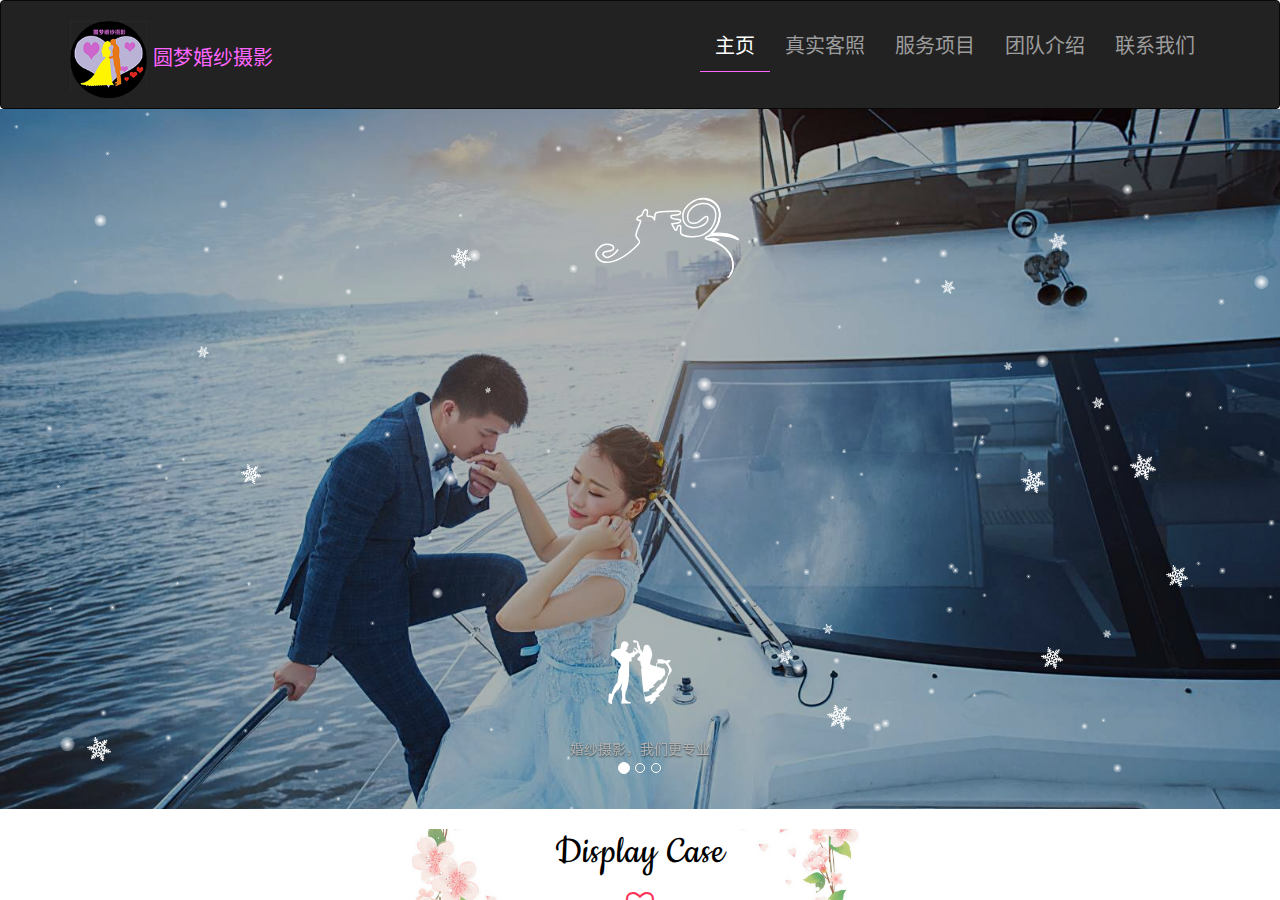
<file: index.html>
﻿<!DOCTYPE html>
<html lang="zh-CN">
<head>
    <meta charset="utf-8">
    <meta http-equiv="X-UA-Compatible" content="IE=edge">
    <meta name="viewport" content="width=device-width, initial-scale=1">
    <title>首页---圆梦婚纱摄影，让你美梦成真</title>

    <link href="css/bootstrap.css" rel="stylesheet">
    <link rel="stylesheet" href="css/index.css">
    <link href="http://fonts.googleapis.com/css?family=Cookie" rel="stylesheet">
    <link href="http://fonts.googleapis.com/css?family=Open+Sans:300,300i,400,400i,600,600i,700" rel="stylesheet">
    <link rel="stylesheet" href="css/font-awesome.css">
    <link rel="stylesheet" href="css/owl.carousel.css">
    <!--[if lt IE 9]>
    <script src="https://cdn.jsdelivr.net/npm/html5shiv@3.7.3/dist/html5shiv.min.js"></script>
    <script src="https://cdn.jsdelivr.net/npm/respond.js@1.4.2/dest/respond.min.js"></script>
    <![endif]-->

</head>
<body>
<div id="wrap">
    <header id="header">
        <nav class="navbar navbar-default navbar-inverse">
            <div class="container">
                <div class="navbar-header  ">
                    <button type="button" class="navbar-toggle collapsed" data-toggle="collapse" data-target="#bs-example-navbar-collapse-1" aria-expanded="false">
                        <span class="sr-only">Toggle navigation</span>
                        <span class="icon-bar"></span>
                        <span class="icon-bar"></span>
                        <span class="icon-bar"></span>
                    </button>
                    <h1 class = "logo">
                        <a  href="index.html" alt="首页">
                            <img src="images/logo.png" alt="">
                        </a>
                        <span> 圆梦婚纱摄影</span>
                    </h1>
                </div>
                <div class="collapse navbar-collapse navbar-right myNav" id="bs-example-navbar-collapse-1">
                    <ul class="nav navbar-nav">
                        <li class="active"><a href="index.html">主页<span class="sr-only">(current)</span></a></li>
                        <li><a href="gallery2.html">真实客照</a></li>
                        <li><a href="blog.html">服务项目</a></li>
                        <li><a href="about.html#">团队介绍</a></li>
                        <li><a href="contact.html">联系我们</a></li>
                    </ul>
                </div>
            </div>
        </nav>
    </header>
    <div class="banner">
        <div id="carousel-example-generic" class="carousel slide" data-ride="carousel">
            <!-- Indicators -->
            <ol class="carousel-indicators ">
                <li data-target="#carousel-example-generic" data-slide-to="0" class="active"></li>
                <li data-target="#carousel-example-generic" data-slide-to="1"></li>
                <li data-target="#carousel-example-generic" data-slide-to="2"></li>
            </ol>
            <div class="carousel-inner myHeight" role="listbox">
                <div class="item active">
                    <img  src="images/1.jpg" alt="...">
                    <div class="carousel-caption">
                            婚纱摄影，我们更专业
                    </div>
                </div>
                <div class="item">
                    <img  src="images/2.jpg" alt="...">
                    <div class="carousel-caption">
                        婚纱摄影，选择我们更放心
                    </div>
                </div>
                <div class="item">
                    <img  src="images/3.jpg" alt="...">
                    <div class="carousel-caption">
                       圆梦婚纱摄影，让你梦想成真
                    </div>
                </div>

            </div>
        </div>
        <div class = "mask">
            <div id = "svgWrap">
            </div>
            <img src="images/couple.png" alt="">
        </div>
        <div class="htmleaf-content">
            <canvas class="snow-canvas" speed="1" interaction="false" size="2" count="80" opacity="0.00001" start-color="rgba(253,252,251,1)" end-color="rgba(251,252,253,0.3)" wind-power="0" image="false" width="1366" height="667"></canvas>
            <canvas class="snow-canvas" speed="3" interaction="true" size="6" count="30" start-color="rgba(253,252,251,1)" end-color="rgba(251,252,253,0.3)" opacity="0.00001" wind-power="2" image="false" width="1366" height="667"></canvas>
            <canvas class="snow-canvas" speed="5" interaction="true" size="12" count="20" wind-power="-5" image="images/snow.png" width="1366" height="667"></canvas>
        </div>
    </div>
    <ul class ="mainList">
        <li class = "mainItem displayWrap container">
            <div class = "mainTitle displayTitle">
                <h3><a href="gallery2.html">Display Case</a></h3>
                <p class = heartWrap><i class="heart" aria-hidden="true"></i></p>
                <p class = titleExplain>客照赏析</p>
            </div>
            <div class="photoWrap">
                <ul class="photoList">

                    <li class="photoItem">
                        <img src="./images/photo2.jpg" alt="">
                        <div class = "photoMask">法国</div>
                    </li>
                    <li class="photoItem">
                        <img src="./images/photo1.jpg" alt="">
                        <div class = "photoMask">普吉岛</div>
                    </li>
                    <li class="photoItem">
                        <img src="./images/photo3.jpg" alt="">
                        <div class = "photoMask">厦门</div>
                    </li>
                    <li class="photoItem">
                        <img src="./images/photo4.png" alt="">
                        <div class = "photoMask">圣托里尼</div>
                    </li>
                    <li class="photoItem">
                        <img src="./images/photo5.jpg" alt="">
                        <div class = "photoMask">三亚</div>
                    </li>
                    <li class="photoItem">
                        <img src="./images/photo6.jpg" alt="">
                        <div class = "photoMask">香格里拉</div>
                    </li>
                    <li class="photoItem">
                        <img src="./images/photo7.jpg" alt="">
                        <div class = "photoMask">巴厘岛</div>
                    </li>
                    <li class="photoItem">
                        <img src="./images/photo8.jpg" alt="">
                        <div class = "photoMask">毛里求斯</div>
                    </li>
                    <li class="photoItem">
                        <img src="./images/photo9.jpg" alt="">
                        <div class = "photoMask">马尔代夫</div>
                    </li>
                    <li class="photoItem">
                        <img src="./images/photo11.jpg" alt="">
                        <div class = "photoMask">深圳</div>
                    </li>
                </ul>
            </div>
            <div class = "linkPhoto">
                <a href="gallery2.html">点此查看更多</a>
                <!--需添加链接地址-->
            </div>
        </li>
        <!--couter-->
        <li class="mainItem couterWrap">
            <div class="couterTop">
                <h3>Wedding <span>Coming Soon</span></h3>
                <p><i class="heart" aria-hidden="true"></i></p>
            </div>
            <p class="couterMid">WE ARE GETTING MARRIED</p>
            <div class="couterBot">
                <!--timer-->
                <section class="couter">
                    <div class = "couterContent dayWrap">
                        <span class="time day">0</span>
                        <span class = "timeWord">DAY</span>
                    </div>
                    <div class = "couterContent hourWrap">
                        <span class = "time hour">0</span>
                        <span class = "timeWord">HOUR</span>
                    </div>
                    <div class="couterContent minuteWrap">
                        <span class = "time minute">0</span>
                        <span class = "timeWord">MINUTE</span>
                    </div>
                    <div class="couterContent secondWrap">
                        <span class = "time second">0</span>
                        <span class = "timeWord">SECOND</span>
                    </div>
                    <div class="clearfix"></div>
                </section>
            </div>
            <div class="clearfix"></div>
        </li>
        <li class = "mainItem sever">
            <div class = "mainTitle severTitle">
                <h3><a href="blog.html">Hot  Sports</a></h3>
                <p class = heartWrap><i class="heart" aria-hidden="true"></i></p>
                <p class ="titleExplain">服务内容</p>
            </div>
            <div class = "severCon container">
                <div class = "severLeft col-sm-4 col-md-4 col-lg-4">
                    <div class ="severleftInner">
                        <h3>台灣婚紗包套</h3>
                        <p>每年週年紀念照拍攝2張</p>
                        <p>此優惠贈送僅限台灣包套婚紗拍攝，</p>
                        <p>讓薇薇新娘與您一同紀錄幸福的喜悅~</p>
                        <a href="blog.html">点此查看更多</a>
                    </div>

                </div>
                <div class = "severRight col-sm-8 col-md-8 col-lg-8">
                    <!-- Wrapper for slides -->
                    <ul class="severInner">
                        <li class="severItem active">
                        </li>
                        <li class="severItem">

                        </li>
                        <li class="severItem">

                        </li>
                        <li class="severItem">

                        </li>
                        <!--<li class="severItem">-->

                        <!--</li>-->
                    </ul>
                </div>

            </div>
        </li>

        <li class = "mainItem customerWrap">
            <div class = "mainTitle customerTitle">
                <h3><a href="about.html">Customer Evaluation </a></h3>
                <p class = heartWrap><i class="heart" aria-hidden="true"></i></p>
                <p class ="titleExplain">客户评价</p>
            </div>
            <div class = "customerBotc">
                <div class="demo">
                    <div class="container">
                        <div class="row">
                            <div class="col-md-12">
                                <div id="news-slider" class="owl-carousel">
                                    <div class="post-slide">
                                        <div class="post-img">
                                            <a href="javascript:;"><img src="images/s1.jpg" alt=""></a>
                                        </div>
                                        <div class="post-content">
                                            <h3 class="post-title"><a href="javascript:;">Latest News Post</a></h3>
                                            <p class="post-description">
                                                当时选择摄影机构的时候，接触了很多家，最后选择了大视觉，因为他们照片中的人物看上去最真实，幸福感满满。在完全没有去店里看过的情况下，直接通过微信定了下来
                                            </p>
                                            <ul class="post-bar">
                                                <li><i class="fa fa-calendar"></i> June 5, 2016</li>
                                                <li>
                                                    <i class="fa fa-folder"></i>
                                                    <a href="javascript:;">Mockup</a>
                                                    <a href="javascript:;">Graphics</a>
                                                    <a href="javascript:;">Flayers</a>
                                                </li>
                                            </ul>
                                            <a href="about.html" class="read-more">read more</a>
                                        </div>
                                    </div>

                                    <div class="post-slide">
                                        <div class="post-img">
                                            <a href="javascript:;"><img src="images/s2.jpg" alt=""></a>
                                        </div>
                                        <div class="post-content">
                                            <h3 class="post-title"><a href="javascript:;">Latest News Post</a></h3>
                                            <p class="post-description">
                                                7月份的时候收到一个好朋友的请帖，觉得她的婚纱照拍得特别自然，于是朋友推荐了大视觉的顾问给我大致了解了一下，几个星期后正好遇到婚博会就去现场具体了解了之后下订单了
                                            </p>
                                            <ul class="post-bar">
                                                <li><i class="fa fa-calendar"></i> June 7, 2016</li>
                                                <li>
                                                    <i class="fa fa-folder"></i>
                                                    <a href="javascript:;">Mockup</a>
                                                    <a href="javascript:;">Graphics</a>
                                                    <a href="javascript:;">Flayers</a>
                                                </li>
                                            </ul>
                                            <a href="about.html" class="read-more">read more</a>
                                        </div>


                                </div>
                                    <div class="post-slide">
                                        <div class="post-img">
                                            <a href="javascript:;"><img src="images/s3.jpg" alt=""></a>
                                        </div>
                                        <div class="post-content">
                                            <h3 class="post-title"><a href="javascript:;">Latest News Post</a></h3>
                                            <p class="post-description">
                                                拍婚纱照前千挑万选，最后决定来大视觉拍，一开始有点忐忑，拍完后觉得真的没有选错，很幸运kk老师拍出来的效果很棒，我们超级喜欢这组照片
                                            </p>
                                            <ul class="post-bar">
                                                <li><i class="fa fa-calendar"></i> June 7, 2016</li>
                                                <li>
                                                    <i class="fa fa-folder"></i>
                                                    <a href="javascript:;">Mockup</a>
                                                    <a href="javascript:;">Graphics</a>
                                                    <a href="javascript:;">Flayers</a>
                                                </li>
                                            </ul>
                                            <a href="about.html" class="read-more">read more</a>
                                        </div>
                                    </div>
                                    <div class="post-slide">
                                        <div class="post-img">
                                            <a href="javascript:;"><img src="images/s4.jpg" alt=""></a>
                                        </div>
                                        <div class="post-content">
                                            <h3 class="post-title"><a href="javascript:;">Latest News Post</a></h3>
                                            <p class="post-description">
                                                当时选择摄影机构的时候，接触了很多家，最后选择了大视觉，因为他们照片中的人物看上去最真实，幸福感满满。在完全没有去店里看过的情况下，直接通过微信定了下来
                                            </p>
                                            <ul class="post-bar">
                                                <li><i class="fa fa-calendar"></i> June 5, 2016</li>
                                                <li>
                                                    <i class="fa fa-folder"></i>
                                                    <a href="javascript:;">Mockup</a>
                                                    <a href="javascript:;">Graphics</a>
                                                    <a href="javascript:;">Flayers</a>
                                                </li>
                                            </ul>
                                            <a href="about.html" class="read-more">read more</a>
                                        </div>
                                    </div>

                                    <div class="post-slide">
                                        <div class="post-img">
                                            <a href="javascript:;"><img src="images/s5.jpg" alt=""></a>
                                        </div>
                                        <div class="post-content">
                                            <h3 class="post-title"><a href="javascript:;">Latest News Post</a></h3>
                                            <p class="post-description">
                                                7月份的时候收到一个好朋友的请帖，觉得她的婚纱照拍得特别自然，于是朋友推荐了大视觉的顾问给我大致了解了一下，几个星期后正好遇到婚博会就去现场具体了解了之后下订单了
                                            </p>
                                            <ul class="post-bar">
                                                <li><i class="fa fa-calendar"></i> June 7, 2016</li>
                                                <li>
                                                    <i class="fa fa-folder"></i>
                                                    <a href="javascript:;">Mockup</a>
                                                    <a href="javascript:;">Graphics</a>
                                                    <a href="javascript:;">Flayers</a>
                                                </li>
                                            </ul>
                                            <a href="about.html" class="read-more">read more</a>
                                        </div>


                                    </div>
                                    <div class="post-slide">
                                        <div class="post-img">
                                            <a href="javascript:;"><img src="images/s3.jpg" alt=""></a>
                                        </div>
                                        <div class="post-content">
                                            <h3 class="post-title"><a href="javascript:;">Latest News Post</a></h3>
                                            <p class="post-description">
                                                拍婚纱照前千挑万选，最后决定来大视觉拍，一开始有点忐忑，拍完后觉得真的没有选错，很幸运kk老师拍出来的效果很棒，我们超级喜欢这组照片
                                            </p>
                                            <ul class="post-bar">
                                                <li><i class="fa fa-calendar"></i> June 7, 2016</li>
                                                <li>
                                                    <i class="fa fa-folder"></i>
                                                    <a href="javascript:;">Mockup</a>
                                                    <a href="javascript:;">Graphics</a>
                                                    <a href="javascript:;">Flayers</a>
                                                </li>
                                            </ul>
                                            <a href="about.html" class="read-more">read more</a>
                                        </div>
                                    </div>
                            </div>
                                <div class ="sliderIconLeft"></div>
                                <div class ="sliderIconRight"></div>
                        </div>
                    </div>
                </div>

                </div>
            </div>
        </li>


        <li class="mainItem mapWrap">
            <div class = "mainTitle location container">
                <h3 class=" loctitle"><a href="contact.html">Location</a></h3>
                <p class = heartWrap><i class="heart" aria-hidden="true"></i></p>
                <p class ="titleExplain"> 全球30多个自建实拍基地</p>
            </div>
            <div class="mapOuter ">
                <div id ="map" class ="container">
                </div>
                <div class="maptext">
                    <p>全球超过30个自建实拍基地</p>
                    <p>将<span>旅行</span>与<span>婚纱</span>及 <span>幸福</span>融为一体</p>
                    <p>打破传统婚纱摄影</p>
                    <p>带你实现旅行的浪漫梦想</p>
                </div>
            </div>
        </li>
        <li class = "mainItem botSnowWrap  reasonOuter">
            <div class="htmleaf-content">
                <canvas class="botSnow-canvas" speed="1" interaction="false" size="2" count="80" opacity="0.00001" start-color="rgba(253,252,251,1)" end-color="rgba(251,252,253,0.3)" wind-power="0" image="false" width="1366" height="667"></canvas>
                <canvas class="botSnow-canvas" speed="3" interaction="true" size="6" count="30" start-color="rgba(253,252,251,1)" end-color="rgba(251,252,253,0.3)" opacity="0.00001" wind-power="2" image="false" width="1366" height="667"></canvas>
                <canvas class="botSnow-canvas" speed="5" interaction="true" size="12" count="20" wind-power="-5" image="images/snow.png" width="1366" height="667"></canvas>
            </div>
            <div class="reasonWrap">
                <div class="couterTop reasonTop">
                    <h3>Reasons for choosing us</h3>
                    <p><i class="heart" aria-hidden="true"></i></p>
                </div>
                <p class="couterMid">选择我们的10大理由</p>
                <div class="couterBot reasonBot">
                    <ul class = "reasonList">
                        <li class = "reasonItem"> <span>01</span> 所有底片全部送</li>
                        <li class = "reasonItem"> <span>02</span> 大牌婚纱礼服全场不设限随便选</li>
                        <li class = "reasonItem"> <span>03</span> 全线使用一线化妆品</li>
                        <li class = "reasonItem"> <span>04</span> 无任何隐形消费</li>
                        <li class = "reasonItem"> <span>05</span> 拍摄不满意无条件重拍</li>
                        <li class = "reasonItem"> <span>06</span> 客片样片无差距</li>
                        <li class = "reasonItem"> <span>07</span> 多对一全程私人管家式服务</li>
                        <li class = "reasonItem"> <span>08</span> 售后全程一对一跟踪回访服务</li>
                        <li class = "reasonItem"> <span>09</span> 业内认证的顶尖摄影技术保证</li>
                        <li class = "reasonItem"> <span>10</span> 质量监测部门品质实施把控</li>
                    </ul>
                </div>
            </div>

        </li>
    </ul>

</div>




<!-- jQuery (Bootstrap 的所有 JavaScript 插件都依赖 jQuery，所以必须放在前边) -->
<script src="js/jquery-1.11.1.min.js"></script>
<!-- 加载 Bootstrap 的所有 JavaScript 插件。你也可以根据需要只加载单个插件。 -->
<script src="js/bootstrap.min.js"></script>
<script type="text/javascript" src="js/owl.carousel.js"></script>
<script src = "js/snow-plugin.js"></script>

<script>
    $(function () {
        setBanner();
        function setBanner() {
            var bannerWidth =$(".banner").outerWidth()
            var bannerHeight = $(".banner").outerHeight()
            $(".mask").css({width : bannerWidth,height:bannerHeight});
            $(".banner .item").css({width : bannerWidth,height:bannerHeight})

            if (bannerWidth>400) {
                $(".banner .item img").css({width : $(window).width()})
            }else{
                $(".banner .item img").css({width : 400})
            }
        }


        // $(".snow-canvas").snow();
        // setTimeout(function () {
        //
        //
        //     $(".snow-canvas").clearSnow();
        // },2000)

        $(window).resize(function() {
            setBanner();
        });

        function getRTime(){
            var EndTime= new Date('2019/10/1 12:00:00'); //截止时间
            var NowTime = new Date();
            var t =EndTime.getTime() - NowTime.getTime();
            var d=Math.floor(t/1000/60/60/24);
            var h=Math.floor(t/1000/60/60%24);
            var m=Math.floor(t/1000/60%60);
            var s=Math.floor(t/1000%60);
            d = get0(d);
            h = get0(h);
            m = get0(m);
             s = get0(s);
            $(".day").html(d);
            $(".hour").html(h);
            $(".minute").html(m);
            $(".second").html(s);
            console.log("开始倒计时")
        }
        function get0(num){

            if(Math.floor(num/10)===0){
                return "0"+num
            }else {
                return num.toString()
            }
        }
        var timer = null;
        var timer2 = null;
        var isSonwing = false;
        var isBotSonwing = false;
        var isTime = false;
        var isMove = false;
        var index = 0;

        clearAnimate()
        function clearAnimate(){
            //判断雪花何时出现
            var height = $(".banner").offset().top;
            if(height+$(".banner").outerHeight()<0 ||height>=$(window).height()){
                 // $(".snow-canvas").clearSnow();
                 isSonwing = false;
            }else{
                if (!isSonwing){
                   $(".snow-canvas").snow();
                    isSonwing = true;
                }
            }
            //判断何时计时
            var height2 = $(".couterWrap").offset().top;
            if((height2>=$(window).height())||(height2+$(".couterWrap").outerHeight()<0)){
                clearInterval(timer)
                isTime = false;
                console.log("结束倒计时")
            }else{
                if (!isTime){
                    timer =  setInterval(getRTime,1000);
                    isTime = true;
                    console.log("开始计时")
                }

            }
            //判断何时轮播
            var severHeight = $(".severInner").offset().top
            if((severHeight>=$(window).height())||(severHeight+$(".severInner").outerHeight()<0)){
                clearInterval(timer2)
                isMove = false;
            }else{
                if (!isMove){
                    severAnimate(0);
                    isMove = true;
                }
            }
            //底部出现雪花
            var botSnowheight = $(".botSnowWrap").offset().top;
            if(botSnowheight+$(".botSnowWrap").outerHeight()<0 ||botSnowheight>=$(window).height()){

               // $(".botSnow-canvas").clearSnow();
                 isBotSonwing = false;
            }else{
                if (!isBotSonwing){
                    $(".botSnow-canvas").snow();
                     isBotSonwing = true;
                }
            }

            //var height = $(".banner").offset().top;
            if(height+$(".banner").outerHeight()<0 ||height>=$(window).height()){
                $(".snow-canvas").clearSnow();
                isSonwing = false;
            }else{
                if (!isSonwing){
                    $(".snow-canvas").snow();
                    isSonwing = true;
                }
            }

        }
        function severAnimate(index){
            timer2=setInterval(function () {
                $(".severInner .severItem:eq("+(index++)+")").addClass("active").siblings().removeClass("active")
                index = index>$(".severInner .severItem").length-1?0:index
            },3000)

        }
        $("#wrap").scroll(function(ev) {
            clearAnimate()
        });

//客户评价

            $("#news-slider").owlCarousel({
                items:3,
                 // nav:true,
                 // navText:none,
                dots:false,
                loop:true,
                // margin:10,
                autoplay:true,
                autoplayTimeout:2000,
                autoplayHoverPause:true,
                responsiveClass:true,
                responsive:{
                    0:{
                        items:1,
                        nav:true
                    },
                    600:{
                        items:2,
                        nav:false
                    },
                    1200:{
                        items:3,
                        nav:false

                    }

                }
            });

        $(".sliderIconLeft,.sliderIconRight").mousemove(function (event) {
            $("#news-slider").trigger("stop.owl.autoplay") ;
        })
        $(".sliderIconRight").click(function(){
            $("#news-slider").trigger('next.owl.carousel');
        })
        $(".sliderIconLeft").click(function(){
            console.log("x")
            $("#news-slider").trigger("prev.owl.carousel")
        })
        $(".sliderIconLeft,.sliderIconRight").mouseleave(function (event) {
            $("#news-slider").trigger("play.owl.autoplay") ;
        })
    })

</script>
<!--设置SVG-->
<script>
    var svg = document.createElementNS("http://www.w3.org/2000/svg", "svg");
    var svgWrap = document.getElementById("svgWrap")
    svg.className = "svgCanvas"
    svg.setAttribute("width", "350");
    svg.setAttribute("height", "260");
    svg.innerHTML = ` <g
                    id="g3724">

                <path
                        class="title"
                        fill-opacity="0"
                        stroke="#fff"
                        stroke-width="1.5"
                        style="fill:#fff"

                        d="m 249.32338,168.63336 c 0,-0.55 0.9,-1.81449 2,-2.80998 1.1,-0.99549 2,-2.49367 2,-3.3293 0,-1.12853 -0.67304,-0.89575 -2.61664,0.90499 l -2.61663,2.42431 0.6974,-3.25596 c 0.68425,-3.19455 0.64715,-3.23685 -1.96722,-2.24287 -2.02683,0.77061 -3.48486,0.62385 -6.09159,-0.61313 -3.8392,-1.82181 -5.21044,-5.18703 -3.78076,-9.27847 0.71338,-2.04153 1.66977,-2.67243 4.39365,-2.89837 3.77158,-0.31283 6.48363,2.31745 5.37319,5.2112 -0.66747,1.73942 -3.90881,2.99389 -5.38245,2.08313 -1.28965,-0.79705 -1.32285,-4.50553 -0.0403,-4.50553 0.53273,0 0.70959,0.675 0.39301,1.5 -0.6011,1.56644 2.09146,2.19393 3.01337,0.70225 0.95839,-1.5507 -1.13248,-3.37281 -3.48809,-3.03974 -1.77692,0.25124 -2.46995,1.06287 -2.71187,3.17592 -0.71061,6.20709 6.64777,8.92967 11.37041,4.20702 4.51833,-4.51832 2.7625,-11.56121 -4.41149,-17.69508 -6.26054,-5.35286 -11.95562,-7.01151 -26.72891,-7.78459 -10.88588,-0.56966 -13.72118,-1.05475 -16.80716,-2.87552 -3.91277,-2.3086 -5.00169,-2.67552 -4.27425,-1.44026 0.24292,0.4125 0.0748,3.39969 -0.37348,6.6382 -0.62948,4.54695 -0.4828,6.39545 0.64391,8.11502 1.93762,2.95718 0.39916,7.20502 -2.79019,7.704 -2.16146,0.33816 -2.08751,0.49722 1.19612,2.57288 3.86248,2.44155 7.97198,2.83021 11.31574,1.0702 2.94576,-1.55053 3.77816,-3.03223 2.54097,-4.52296 -0.56589,-0.68185 -0.73859,-1.70944 -0.38378,-2.28354 0.99611,-1.61174 3.51654,-1.23482 4.23332,0.63309 0.57578,1.50044 0.72291,1.47413 1.39833,-0.25 0.41517,-1.05979 0.78648,-3.42153 0.82513,-5.24832 0.0639,-3.01948 -0.0726,-3.17857 -1.50114,-1.75 -1.97358,1.97358 -2.88356,1.97358 -4.85714,0 -1.94698,-1.94698 -1.97305,-2.85036 -0.12647,-4.38289 2.27189,-1.8855 5.90204,-0.82672 7.31652,2.13396 1.55085,3.24613 0.34486,9.83623 -2.51456,13.74079 -6.88283,9.39856 -25.4894,7.35799 -27.7745,-3.04601 -0.54811,-2.4955 -1.0909,-2.87442 -4.11762,-2.87442 -1.91745,0 -4.40501,0.49169 -5.5279,1.09264 -3.59832,1.92577 -4.2205,-0.11545 -2.82721,-9.27536 0.69582,-4.5745 1.6774,-8.83972 2.18128,-9.47825 0.576,-0.72993 0.47801,-1.43176 -0.26392,-1.89029 -0.81371,-0.50291 -1.00027,-2.7813 -0.60095,-7.33903 l 0.57911,-6.60971 -2.2813,7.06418 c -1.25471,3.88529 -3.10464,8.45798 -4.11095,10.16152 -1.82425,3.08822 -1.82171,3.10678 0.86328,6.29771 2.14738,2.55201 2.45301,3.48945 1.50864,4.62735 -1.00205,1.20739 -1.61874,1.01075 -4.00751,-1.27783 l -2.82321,-2.70481 -5.27208,4.96349 c -18.87226,17.76761 -39.92045,21.83089 -45.38151,8.76074 -2.6329,-6.30144 1.56155,-14.95567 8.61677,-17.77861 6.31067,-2.52503 12.20089,-2.13278 15.3563,1.02262 3.70787,3.70788 3.35547,6.64453 -1.36364,11.36364 -4.29435,4.29435 -8.67881,5.29686 -10.98943,2.51273 -2.07032,-2.49458 -0.44323,-4.36852 4.08312,-4.70257 8.48083,-0.6259 7.22329,-6.81016 -1.38482,-6.81016 -3.11205,0 -4.60196,0.69309 -7.30887,3.4 -4.29263,4.29263 -4.43266,7.72119 -0.47692,11.67692 2.37723,2.37723 3.77575,2.92308 7.48927,2.92308 8.34433,0 18.54875,-5.25313 28.83765,-14.84533 5.29423,-4.93573 5.64378,-6.03583 2.75,-8.65467 -2.58947,-2.34343 -2.52193,-3.8707 0.5,-11.30772 3.01391,-7.41728 3.00056,-7.19228 0.42668,-7.19228 -2.95814,0 -2.07932,-3.25685 1.07857,-3.99715 1.54119,-0.3613 2.61325,-1.40142 2.80478,-2.72122 0.37895,-2.61121 2.7058,-4.698893 4.20471,-3.77252 0.65131,0.40253 0.8413,1.86983 0.46435,3.58609 -0.59758,2.72075 -0.44084,2.9048 2.47368,2.9048 2.29229,0 3.34983,0.59248 4.01607,2.25 0.78861,1.96195 0.9125,1.77748 0.96777,-1.44098 0.0905,-5.27187 -0.50013,-5.07697 18.04684,-5.95482 6.28311,-0.29739 7.53396,-0.0942 7.79842,1.26651 0.34087,1.7539 -2.3587,2.84268 -7.10519,2.86564 -2.1451,0.0104 -2.7435,0.43404 -2.49101,1.76365 0.25118,1.32272 1.50509,1.82504 5.13561,2.05733 3.88201,0.24839 4.74167,0.63199 4.48206,2 -0.22136,1.16641 -1.62658,1.84812 -4.51976,2.19267 l -4.19853,0.5 1.58238,3.25 c 1.84993,3.79953 3.06521,4.149 3.51302,1.01022 0.17575,-1.23189 1.14186,-2.39659 2.14691,-2.58823 1.57898,-0.30107 1.78286,0.23651 1.5,3.95533 -0.29834,3.92225 -0.0614,4.4375 2.67264,5.81242 4.60609,2.31634 15.09878,1.96029 20.12421,-0.68288 13.08337,-6.8813 16.71961,-24.40786 6.19326,-29.851247 -4.50344,-2.328819 -11.7696,-1.442238 -16.26188,1.984195 -4.33691,3.307912 -5.75559,5.836472 -5.75559,10.258342 0,4.65792 1.69931,6.35185 6.37201,6.35185 3.13503,0 4.65401,-0.70594 7.53096,-3.5 4.18606,-4.06545 6.29703,-4.45912 6.29703,-1.17431 0,5.90274 -11.61832,11.1141 -18.43149,8.26738 -4.49787,-1.87933 -6.56851,-5.17278 -6.56851,-10.44754 0,-5.37483 2.61698,-9.920566 7.74564,-13.454301 17.69357,-12.191186 35.88145,2.552321 26.90373,21.808771 -1.28211,2.75 -3.07771,5.6176 -3.99023,6.37244 -2.70546,2.23797 -1.97182,2.6468 4.07579,2.27131 7.40692,-0.45989 15.11473,1.29422 19.32001,4.39678 4.20742,3.10414 3.51418,3.09749 -3.20564,-0.0308 -4.51863,-2.10354 -6.83365,-2.49175 -14.90817,-2.5 -6.68653,-0.007 -10.14169,0.4164 -11.49843,1.40847 -1.06675,0.78003 -1.60276,1.75503 -1.19113,2.16667 0.41164,0.41163 0.74843,0.22342 0.74843,-0.41824 0,-1.57783 2.64036,-1.46772 10.16923,0.42407 13.96614,3.50928 21.07674,10.83294 23.69913,24.40926 0.47807,2.475 0.98155,4.95 1.11885,5.5 0.69537,2.78556 -0.11848,6.5 -1.42418,6.5 -1.14643,0 -1.35058,-1.323 -1.00966,-6.54326 0.36705,-5.6206 0.0248,-7.41848 -2.42736,-12.75 -1.57006,-3.41371 -4.15321,-7.42011 -5.74034,-8.90313 -3.84591,-3.59363 -11.09815,-6.70419 -17.04505,-7.31078 -3.431,-0.34997 -4.1126,-0.24633 -2.34062,0.35588 8.95096,3.04203 16.47621,9.52025 19.92332,17.15129 2.38233,5.27387 2.60913,9.80624 0.7147,14.28212 -1.39355,3.2925 -5.63802,7.83045 -5.63802,6.0279 z m 4.82826,-14.32519 c -0.22213,-0.6664 -0.98136,0.0769 -1.68717,1.65179 -1.20131,2.68048 -1.1755,2.75789 0.40388,1.21163 0.92794,-0.90848 1.50543,-2.19702 1.28329,-2.86342 z m -63.35637,-16.54632 c 2.49794,-2.31501 3.4046,-6.77873 1.60305,-7.89216 -0.50879,-0.31444 -2.07046,-0.0498 -3.47039,0.58801 -1.95983,0.89295 -2.88614,0.87687 -4.02695,-0.0699 -1.96309,-1.62922 -5.31113,-0.47934 -6.13165,2.10591 -1.29522,4.08086 3.58917,9.15628 7.76159,8.06517 0.95494,-0.24973 2.8739,-1.50838 4.26435,-2.79701 z m 23.8599,-0.46888 c 0.64251,-0.0167 0.37715,-0.49108 -0.58971,-1.05412 -1.87782,-1.09354 -3.74208,-0.47054 -3.74208,1.25054 0,0.57638 0.7118,0.77482 1.58179,0.44098 0.86998,-0.33385 2.10748,-0.62067 2.75,-0.6374 z m -45.91921,-15.7408 c 3.00442,-7.8625 3.26963,-10.51484 1.00511,-10.05211 -2.36615,0.48349 -7.76264,13.70275 -6.30893,15.45437 1.92458,2.31898 2.6266,1.60393 5.30382,-5.40226 z m 25.03194,1.09431 c -1.37237,-2.02229 -2.75759,-4.72229 -3.07827,-6 -0.50833,-2.02532 -1.19554,-2.3231 -5.36116,-2.3231 -4.62247,0 -4.79421,0.10585 -5.27307,3.25 -0.27223,1.7875 -0.36691,3.39389 -0.2104,3.56976 0.15651,0.17587 2.18922,-0.65192 4.51713,-1.83953 3.42689,-1.74827 4.39625,-1.90431 5.09251,-0.81976 1.04924,1.63436 -2.94393,5.1582 -7.514,6.63085 -2.62034,0.84438 -1.72724,1.02078 5.6026,1.10659 l 8.71987,0.10209 z m -4.44452,-13.8231 c 0,-1.08333 -1.11111,-1.5 -4,-1.5 -2.88889,0 -4,0.41667 -4,1.5 0,1.08333 1.11111,1.5 4,1.5 2.88889,0 4,-0.41667 4,-1.5 z M 24.376247,133.37624 c -1.196707,-1.1967 -2.030496,-2.93049 -1.852864,-3.85286 0.422306,-2.19286 3.8,-2.88024 3.8,-0.77332 0,0.86532 -0.5625,1.58829 -1.25,1.60659 -0.6875,0.0183 -0.131957,0.96339 1.234539,2.10021 3.091033,2.5715 9.283996,2.04243 12.384432,-1.05801 2.071497,-2.07149 2.071582,-2.07547 0.04438,-2.07547 -1.117101,0 -2.904601,-0.66645 -3.972222,-1.481 -1.608127,-1.22693 -1.699601,-1.63978 -0.533218,-2.40661 0.882257,-0.58003 2.283926,-0.52647 3.754226,0.14344 2.836303,1.2923 2.902993,1.22684 3.645194,-3.5782 l 0.590415,-3.82237 -3.673868,0.32237 c -2.805404,0.24617 -3.753012,-0.0747 -4.008671,-1.35739 -0.259979,-1.30436 0.68425,-1.83258 4.224995,-2.36354 4.398479,-0.6596 4.559797,-0.80568 4.559797,-4.12926 0,-1.89501 -0.403782,-3.19592 -0.897294,-2.89092 -1.480488,0.915 -7.209555,-0.61464 -6.814114,-1.81933 0.201694,-0.61446 2.352747,-1.34219 4.780118,-1.61719 3.160933,-0.35811 4.507695,-0.99663 4.74567,-2.25 0.27239,-1.43463 -0.401788,-1.75 -3.741056,-1.75 -5.417612,0 -5.661638,-2.652876 -0.323324,-3.514954 2.0625,-0.33307 5.91179,-1.079171 8.553977,-1.658002 2.642187,-0.578831 5.06028,-0.796118 5.373539,-0.482859 1.136022,1.136023 -0.66359,3.655818 -2.610947,3.655818 -1.895991,0 -4.066569,2.633717 -4.066569,4.934257 0,0.58616 1.736711,1.06574 3.859357,1.06574 h 3.859357 l 0.890643,-5.249997 c 0.611432,-3.604159 1.360883,-5.25 2.390643,-5.25 1.186268,0 1.428499,1.098063 1.158141,5.25 l -0.341859,5.249997 h 6.165183 c 5.331999,0 6.120108,0.2365 5.831643,1.75 -0.183446,0.9625 -1.341442,1.8938 -2.573324,2.06955 -1.231881,0.17575 -2.239784,0.89554 -2.239784,1.59952 0,0.70398 -1.314929,3.23785 -2.922065,5.63082 -2.747029,4.09023 -2.83433,4.52051 -1.457412,7.18318 1.545172,2.98803 3.379477,2.89595 3.379477,-0.16964 0,-2.3292 2.552676,-4.59623 3.482072,-3.09244 0.84853,1.37295 -1.197083,7.60116 -3.132087,9.53617 -1.950732,1.95073 -4.782805,0.49033 -6.86772,-3.54146 -1.480689,-2.86333 -1.628983,-2.91567 -3.950753,-1.39439 -1.326775,0.86934 -2.551637,2.55893 -2.721915,3.75465 -0.239262,1.68013 -0.991148,2.17404 -3.309597,2.17404 -2.464102,0 -3.046376,-0.44658 -3.259617,-2.5 -0.210782,-2.02973 0.452021,-2.82433 3.523541,-4.22417 6.881754,-3.13634 7.241392,-3.66968 6.591951,-9.77583 l -0.584973,-5.5 h -4.060211 c -3.571903,0 -4.148023,0.32686 -4.790365,2.71784 l -0.730156,2.71783 4.539715,-0.62223 c 3.635651,-0.49833 4.448819,-0.34256 4.083286,0.78216 -0.251037,0.77242 -2.312056,2.00189 -4.580044,2.73215 -3.895383,1.25427 -4.184083,1.61903 -5.216145,6.59045 -1.576224,7.59263 -6.080244,11.75665 -13.370547,12.36121 -4.586681,0.38037 -5.751504,0.11552 -7.593571,-1.72655 z m 39.395342,-22.57384 2.685584,-3.52098 -3.066895,0.23369 c -2.753164,0.20978 -3.066895,0.56996 -3.066895,3.52098 0,1.80801 0.17159,3.28729 0.381311,3.28729 0.209721,0 1.589824,-1.58444 3.066895,-3.52098 z m 224.141531,19.89423 c -0.77888,-2.02971 1.06957,-4.37325 3.44937,-4.37325 2.19665,0 2.99808,1.90222 1.79058,4.25 -1.13269,2.20232 -4.41254,2.27946 -5.23995,0.12325 z M 75.834991,129.34216 c -0.532979,-0.86238 0.258777,-6.95646 2.146153,-16.51878 0.575836,-2.91745 0.538371,-2.95185 -1.361557,-1.25 -1.074527,0.9625 -2.480752,1.75 -3.124945,1.75 -2.121063,0 -1.225404,-2.3598 2.261288,-5.95784 1.887901,-1.94819 4.611582,-5.90466 6.052625,-8.792157 1.441042,-2.8875 3.060519,-5.25 3.598837,-5.25 1.951637,0 2.014555,2.888658 0.14491,6.653048 -1.050858,2.115819 -2.722102,9.246949 -3.713877,15.846949 -0.991774,6.6 -2.243485,12.5625 -2.781579,13.25 -1.175196,1.5015 -2.396999,1.60343 -3.221855,0.26878 z m 60.370739,-2.90113 c -2.13896,-2.13896 -3.88235,-4.86282 -3.88235,-6.06574 0,-2.45414 1.73654,-6.17608 3.3997,-7.2866 1.87929,-1.25483 6.29525,-0.8378 7.58505,0.71631 1.08623,1.30883 1.47633,1.30883 3.34495,0 3.08813,-2.16301 7.3853,-1.88267 8.69651,0.56735 2.2791,4.25854 -1.69064,10.77916 -8.72655,14.33406 -4.66913,2.35908 -6.10512,2.0468 -10.41731,-2.26538 z m 12.19457,-3.04073 c 3.06053,-3.06052 3.49952,-4.61744 1.97938,-7.02006 -0.74573,-1.17866 -1.39486,-1.22363 -3.54183,-0.2454 -1.90929,0.86992 -3.17801,0.90379 -4.63554,0.12375 -4.20885,-2.25251 -6.77747,4.30944 -3.22394,8.23605 2.41686,2.67061 6.08278,2.24482 9.42193,-1.09434 z m -64.076917,3.4894 c 0,-4.54125 3.94798,-25.9143 4.976887,-26.943204 0.697484,-0.697484 1.352808,-0.693418 2.059003,0.01278 0.71452,0.714524 0.39383,5.166414 -1.0337,14.350024 -1.138274,7.32277 -2.305982,13.69662 -2.594907,14.16411 -1.132622,1.83261 -3.407283,0.77535 -3.407283,-1.58371 z m 16.166247,1.37154 c -3.274376,-1.31238 -2.129593,-3.49265 1.67321,-3.18668 2.53374,0.20387 3.21047,-0.1729 3.59229,-2 0.77813,-3.72352 3.56825,-21.41471 3.56825,-22.62505 0,-0.638989 -1.65821,-1.126127 -3.83333,-1.126127 -4.43757,0 -5.603921,-0.768215 -4.03555,-2.657991 1.24242,-1.497023 9.57127,-1.816749 11.72804,-0.450214 1.13193,0.717193 0.98468,3.264247 -0.88074,15.234682 -1.33566,8.57092 -2.85524,15.08 -3.76415,16.12352 -1.6629,1.90919 -4.41411,2.14433 -8.04802,0.68786 z m 162.83375,-0.93786 c -1.82796,-1.82796 -2,-3.33333 -2,-17.5 V 94.323383 h 10.5 10.5 v 9.320727 9.32074 l -8.5,-0.44614 -8.5,-0.44613 v 6.66746 6.66747 l 7.75,-0.29207 7.75,-0.29206 0.31037,-3.75 c 0.20634,-2.49317 0.80338,-3.75 1.78138,-3.75 2.17865,0 2.67524,2.29476 1.46734,6.78056 -1.2546,4.65922 -2.50003,5.18594 -12.30909,5.20579 -5.42844,0.011 -7.14157,-0.37792 -8.75,-1.98635 z m 7,-24.5 c 0,-5.199997 -0.13636,-5.499997 -2.5,-5.499997 -2.36364,0 -2.5,0.3 -2.5,5.499997 0,5.2 0.13636,5.5 2.5,5.5 2.36364,0 2.5,-0.3 2.5,-5.5 z m 8.5,0.24958 c 0,-4.983437 -0.13942,-5.265619 -2.75,-5.565999 -2.70854,-0.311652 -2.75,-0.232503 -2.75,5.249999 0,5.40589 0.0793,5.56641 2.75,5.566 2.65071,-4e-4 2.75,-0.18995 2.75,-5.25 z m -162.5,24.30944 c 0,-1.51707 2.11665,-2.46437 8.44059,-3.77757 6.3244,-1.31329 7.11898,-1.18206 6.26812,1.03526 -0.93733,2.44265 -14.70871,5.0102 -14.70871,2.74231 z m -97.945783,-2.4937 c -2.012246,-2.4246 -0.850428,-7.64739 2.206684,-9.91984 2.549111,-1.89483 2.885616,-1.92754 4.386744,-0.42641 1.854367,1.85437 1.171069,4.78093 -1.116257,4.78093 -1.835073,0 -2.056087,-2.62161 -0.281385,-3.33772 0.795918,-0.32116 0.658765,-0.53306 -0.377555,-0.58333 -0.895156,-0.0434 -2.200487,0.61139 -2.900736,1.45514 -1.032475,1.24405 -1.023677,2.00029 0.04653,4 1.463967,2.73545 2.212928,2.94774 5.047497,1.43073 2.724951,-1.45835 2.493715,0.52991 -0.288247,2.47848 -2.772736,1.9421 -5.176545,1.98573 -6.72328,0.12202 z M 248.32338,109.77112 V 96.218864 l 5.25,0.302259 5.25,0.30226 v 12.486797 c 0,11.09733 -0.19473,12.52425 -1.75,12.82332 -1.06773,0.20533 -1.75,-0.27686 -1.75,-1.2368 0,-0.86532 -0.675,-1.57332 -1.5,-1.57332 -0.83333,0 -1.5,0.88889 -1.5,2 0,1.33333 -0.66667,2 -2,2 -1.90162,0 -2,-0.66667 -2,-13.55226 z m 7,-1.44774 c 0,-6.44444 -0.29167,-8 -1.5,-8 -1.20833,0 -1.5,1.55556 -1.5,8 0,6.44444 0.29167,8 1.5,8 1.20833,0 1.5,-1.55556 1.5,-8 z m 39,11.40979 c 0,-0.50795 1.575,-4.93543 3.5,-9.83885 1.925,-4.90341 3.5,-9.48772 3.5,-10.187352 0,-2.091801 4.56344,-6.77143 5.83621,-5.984812 2.35008,1.45243 1.01661,5.336272 -5.32336,15.504734 -6.9441,11.13739 -7.51285,11.93275 -7.51285,10.50628 z m -175,-1.51543 c 0,-0.60811 1.19162,-2.52061 2.64805,-4.25 l 2.64805,-3.14436 -2.89805,-0.55559 c -1.59393,-0.30558 -2.8157,-1.00263 -2.71505,-1.54901 0.38703,-2.10095 8.5344,-16.395397 9.34485,-16.395397 1.94491,0 1.90626,2.161975 -0.11556,6.463218 -1.17949,2.509249 -2.54228,4.808099 -3.02841,5.108549 -1.50758,0.93173 -0.97273,2.42823 0.86784,2.42823 1.05784,0 2.70491,-1.79679 4.1581,-4.53607 1.43542,-2.705801 3.0487,-4.475056 3.99828,-4.384847 0.87554,0.08318 3.7294,0.09941 6.3419,0.03607 3.93919,-0.0955 4.75,-0.435647 4.75,-1.992709 0,-2.086606 2.31486,-4.474255 3.34201,-3.447102 0.36189,0.361899 0.65799,1.707994 0.65799,2.991328 0,2.104307 0.44889,2.333333 4.57332,2.333333 3.81534,0 4.51831,0.290046 4.24138,1.75 -0.24564,1.294957 -1.49555,1.832917 -4.8069,2.068907 -4.35157,0.31012 -5.96106,1.36595 -5.99249,3.93109 -0.01,0.82002 1.55785,1.25 4.55801,1.25 3.81727,0 4.51761,0.28931 4.23631,1.75 -0.29568,1.53534 -1.62206,1.74767 -10.81328,1.73104 -9.12965,-0.0165 -10.51911,-0.24146 -10.80963,-1.75 -0.27593,-1.43276 0.43622,-1.73104 4.13297,-1.73104 3.15022,0 4.6452,-0.46611 5.07332,-1.58179 1.0887,-2.8371 0.66811,-3.21196 -4.0223,-3.58501 -4.07827,-0.32435 -4.80848,-0.0685 -6.13467,2.14931 -0.82796,1.38462 -2.79478,4.44315 -4.37071,6.79673 -1.57593,2.35358 -2.86533,4.49108 -2.86533,4.75 0,0.25892 1.17314,0.47076 2.60699,0.47076 1.96639,0 2.45784,0.38868 2,1.58179 -0.33385,0.86998 -0.60699,1.76998 -0.60699,2 0,0.23001 -2.475,0.41821 -5.5,0.41821 -3.35035,0 -5.5,-0.43214 -5.5,-1.10564 z M 66.526351,99.126351 c -1.619958,-1.619958 -1.523161,-5.292342 0.176681,-6.703085 1.055924,-0.87634 2.110331,-0.729089 4.493677,0.627555 1.712716,0.974909 3.116874,2.279962 3.120351,2.900117 0.01474,2.629434 -5.9184,5.047722 -7.790709,3.175413 z m 24.035353,-2.964647 c -1.901145,-1.901145 -1.479074,-3.219265 1.469277,-4.588525 3.16461,-1.469693 4.60111,-0.465563 4.127067,2.884869 -0.378647,2.676193 -3.633083,3.666917 -5.596344,1.703656 z"
                        id="path3734"
                        inkscape:connector-curvature="0" />
                <path
                        class="title"
                        fill-opacity="0"
                        stroke="#fff"
                        stroke-width="1.5"
                        style="fill:#fff"
                        d="m 250.32338,167.3824 c 0,-0.58246 0.37777,-1.05902 0.83948,-1.05902 0.46172,0 1.35207,-1.125 1.97857,-2.5 1.2537,-2.75158 0.14277,-3.36264 -1.81805,-1 -1.88359,2.26959 -2.78088,1.80457 -2.21634,-1.14862 0.37973,-1.98641 0.18401,-2.44943 -0.78278,-1.85192 -4.33194,2.67728 -12.00088,-1.48842 -12.00088,-6.51879 0,-4.67458 5.77097,-7.8097 8.8,-4.78067 1.73226,1.73226 1.47468,5.48062 -0.42675,6.21026 -1.77507,0.68116 -4.38237,-0.98369 -4.35794,-2.7827 0.009,-0.64139 0.39637,-0.52577 0.89908,0.26816 0.94005,1.48461 4.08561,0.84623 4.08561,-0.82915 0,-0.54791 -0.88969,-1.47235 -1.97708,-2.0543 -1.57032,-0.84041 -2.39328,-0.64191 -4,0.96481 -2.55265,2.55265 -2.54906,4.08105 0.016,6.83436 4.79275,5.14442 12.96104,0.8663 12.96104,-6.78833 0,-3.37353 -0.70098,-4.82827 -4.10714,-8.52352 -2.25893,-2.45064 -6.64643,-5.67332 -9.75,-7.1615 -4.91734,-2.35789 -7.31432,-2.78495 -18.64286,-3.32147 -12.10502,-0.5733 -13.43654,-0.84018 -19.341,-3.87649 -5.5334,-2.84549 -6.61598,-3.88692 -8.5,-8.17689 -2.13485,-4.86112 -2.21073,-4.91637 -6.784,-4.93967 -4.39762,-0.0224 -4.65607,0.13177 -5.25694,3.13615 -0.34757,1.73785 -0.44743,3.34424 -0.22191,3.56976 0.22552,0.22553 2.19793,-0.50207 4.38312,-1.61687 3.98439,-2.03269 5.22073,-1.90756 5.22073,0.52838 0,1.53773 -5.10541,4.36048 -9.81608,5.42724 -2.50279,0.56678 -3.45447,0.39029 -3.88038,-0.7196 -0.61027,-1.59034 1.67604,-18.69755 2.72587,-20.39622 0.3516,-0.56891 6.17525,-1.31272 12.94145,-1.65292 10.32835,-0.51931 12.2282,-0.3924 11.84117,0.79098 -0.25355,0.77524 -2.56498,1.82245 -5.13651,2.32713 -3.53246,0.69327 -4.67552,1.36558 -4.67552,2.75 0,1.49463 0.79878,1.8324 4.33333,1.8324 4.79839,0 5.78964,0.51596 4.99078,2.59777 -0.33417,0.87094 -2.01414,1.40223 -4.43393,1.40223 h -3.89588 l 1.29832,3.18182 c 1.50852,3.69697 3.70742,4.88823 3.70742,2.0085 0,-2.12956 2.56294,-3.70651 3.51648,-2.16366 0.31929,0.51663 0.30005,2.43441 -0.0428,4.26174 -0.55317,2.94866 -0.30551,3.46755 2.20149,4.61252 4.22033,1.92745 12.26669,2.47012 17.13146,1.15538 8.37289,-2.26282 16.19337,-11.95365 16.19337,-20.06612 0,-8.252317 -4.67467,-12.990177 -12.81693,-12.990177 -7.52739,0 -14.37789,5.505183 -15.78327,12.683707 -0.5084,2.59688 -0.12966,3.67734 2.05475,5.86174 3.49147,3.49148 7.59831,2.7853 12.68436,-2.18109 3.69039,-3.60357 5.86109,-3.78121 5.86109,-0.47966 0,2.18891 -3.5714,5.63024 -7.3151,7.04869 -3.57727,1.35539 -10.24067,1.37472 -12.74029,0.037 -5.17944,-2.77196 -6.3349,-12.80477 -2.15134,-18.680035 2.66069,-3.736593 10.79822,-8.145773 16.35044,-8.859209 5.51148,-0.708199 12.33676,2.559023 15.59822,7.46677 4.20239,6.323644 2.13757,18.418534 -4.29341,25.149034 l -2.43357,2.54691 6.36403,-0.40523 c 7.21068,-0.45914 16.02075,1.66657 19.75201,4.76581 2.12187,1.76246 1.89957,1.73707 -2.13099,-0.24334 -5.42122,-2.66371 -22.17244,-3.71071 -27.04928,-1.69066 -4.04753,1.67655 -2.7274,3.03565 2.34279,2.41195 2.31357,-0.2846 5.55649,-0.0717 7.20649,0.47304 2.49708,0.82445 2.07797,0.90987 -2.5,0.50957 l -5.5,-0.48091 5.40189,2.15952 c 7.78358,3.11164 15.46969,10.90656 17.46732,17.71457 1.6207,5.52346 1.32601,9.73999 -1.00492,14.37844 -1.47684,2.93883 -3.36429,4.55033 -3.36429,2.8724 z m 4,-12.87259 c 0,-1.2558 -0.29285,-1.18151 -1.4682,0.37244 -1.92085,2.53959 -1.9402,4.02496 -0.0318,2.44113 0.825,-0.68469 1.5,-1.9508 1.5,-2.81357 z m -65,-45.96286 c 0,-1.4694 -0.69132,-1.71049 -4,-1.39496 -2.57273,0.24535 -4,0.87921 -4,1.77643 0,0.96079 1.24497,1.39496 4,1.39496 3.16553,0 4,-0.3706 4,-1.77643 z m 72.91667,57.58545 c -0.57882,-2.14639 -0.67435,-5.90392 -0.21125,-8.30902 0.51136,-2.65572 0.6681,-2.77048 1.36583,-1 1.13895,2.89008 1.09629,8.27842 -0.0713,9 -0.55,0.33992 -1.0375,0.47898 -1.08333,0.30902 z M 120.32338,155.63636 c -4.90161,-2.53901 -7.2913,-7.67412 -5.906,-12.69123 1.69301,-6.13159 6.45962,-10.47338 12.906,-11.75577 6.47908,-1.28889 10.03245,-0.27228 12.56658,3.59529 1.4252,2.17512 1.48469,3.00073 0.40423,5.60919 -1.45784,3.51956 -7.39068,7.92954 -10.66776,7.92954 -2.35267,0 -4.34238,-2.6366 -3.58459,-4.75 0.24934,-0.69539 2.09725,-1.25 4.16487,-1.25 4.01357,0 6.11667,-1.4073 6.11667,-4.09301 0,-2.1307 -1.99701,-2.90699 -7.4782,-2.90699 -3.68707,0 -4.76602,0.51412 -7.41821,3.5348 -4.10465,4.67493 -4.11316,8.43792 -0.0269,11.87631 4.88591,4.11122 10.43785,3.86152 20.45518,-0.91998 6.81637,-3.2536 20.46813,-14.43565 20.46813,-16.76527 0,-0.60333 -1.00399,-2.16566 -2.23109,-3.47185 l -2.23109,-2.37488 2.32415,-6.18957 c 3.54591,-9.44326 3.5363,-9.35215 1.0542,-10.00123 -1.9082,-0.49901 -2.05033,-0.82175 -0.94722,-2.15092 0.71382,-0.8601 1.95827,-1.44537 2.76544,-1.30061 0.89585,0.16066 1.91521,-1.07105 2.6166,-3.16169 1.61303,-4.808017 3.64901,-5.175397 3.64901,-0.65844 0,3.38657 0.6403,4.03962 3.6166,3.68861 0.61413,-0.0724 1.65399,0.51583 2.3108,1.30724 1.40878,1.69748 -0.20478,7.99889 -4.49774,17.56487 l -2.66963,5.94872 2.64957,3.14883 c 2.11188,2.50983 2.40924,3.43842 1.46528,4.57582 -1.00177,1.20705 -1.62408,1.00564 -4.03778,-1.30683 l -2.85349,-2.73382 -3.74181,3.52949 c -15.78147,14.88599 -31.68614,21.12316 -41.2418,16.17338 z m 47.96097,-32.44389 c 1.21399,-2.822 2.46071,-6.69277 2.77049,-8.6017 0.48136,-2.96624 0.30039,-3.41966 -1.24488,-3.11909 -2.62471,0.51054 -8.02514,13.49785 -6.41797,15.43437 1.86994,2.25315 2.54645,1.73964 4.89236,-3.71358 z m 25.16052,32.421 c -3.7174,-1.83132 -7.42565,-6.99431 -6.59847,-9.18703 0.43137,-1.14349 -0.65071,-1.28696 -5.96421,-0.79078 -3.57015,0.33338 -6.73196,0.21657 -7.02624,-0.25958 -0.74438,-1.20444 1.58991,-16.27335 2.75778,-17.8027 0.65158,-0.85326 4.13343,-1.25 10.97019,-1.25 h 10.01565 l -0.67634,6.60146 c -0.44335,4.32735 -0.29379,7.0624 0.43416,7.93952 1.82683,2.20119 0.73069,6.78141 -1.93987,8.10577 l -2.40585,1.19308 3.40585,2.07635 c 4.26465,2.5999 9.94008,2.68645 13.01264,0.19844 1.9671,-1.59286 2.12608,-2.12911 1.0247,-3.4562 -0.71701,-0.86395 -1.01336,-2.04052 -0.65855,-2.61462 0.97477,-1.5772 3.51033,-1.25099 4.19762,0.54005 0.97914,2.5516 2.29634,-0.41472 2.31414,-5.21141 0.0164,-4.41391 -1.90626,-7.00025 -4.47196,-6.0157 -2.2381,0.85884 -1.86104,2.88859 0.40311,2.16997 2.46195,-0.78139 3.51106,0.8741 1.57315,2.48243 -1.99421,1.65504 -4.70363,-0.50734 -4.28725,-3.42163 0.34829,-2.43766 4.15946,-3.36256 6.3533,-1.54183 2.01447,1.67186 1.83869,9.66335 -0.30659,13.93925 -3.51048,6.99693 -14.41516,10.10426 -22.12696,6.30516 z m 4.87851,-0.6831 c 0,-0.21616 -0.69837,-0.661 -1.55194,-0.98855 -0.88992,-0.34149 -1.29132,-0.17385 -0.94098,0.39301 0.58726,0.95021 2.49292,1.40545 2.49292,0.59554 z m -9.22961,-15.60843 c 4.43827,-2.70602 6.15598,-6.50077 3.9439,-8.71285 -1.37912,-1.37911 -2.06874,-1.44524 -4.32948,-0.41518 -1.87461,0.85413 -3.00644,0.90784 -3.73694,0.17734 -2.6113,-2.6113 -6.64787,0.0811 -6.64787,4.43414 0,1.78196 4.6522,6.52016 6.39602,6.51425 0.60719,-0.002 2.57566,-0.90102 4.37437,-1.9977 z m 71.83078,10.34434 c -0.89307,-2.62102 -1.2301,-4.33291 -0.74895,-3.8042 1.11045,1.22022 3.28633,7.65609 2.76476,8.17766 -0.21562,0.21562 -1.12274,-1.75244 -2.01581,-4.37346 z m -5.42159,-9.37755 c -1.82623,-2.19922 -5.42623,-5.12925 -8,-6.51118 -2.57377,-1.38192 -3.55458,-2.21279 -2.17958,-1.84638 3.92129,1.04495 10.32232,5.8751 12.30654,9.28639 2.39611,4.11944 1.87677,3.89264 -2.12696,-0.92883 z M 24.371183,132.87426 c -2.434408,-2.59131 -2.210041,-5.55088 0.420815,-5.55088 1.834165,0 2.05877,2.63564 0.281385,3.30191 -0.869427,0.32592 -0.641083,0.96914 0.75,2.11267 2.555602,2.1008 9.788359,1.53942 12.567237,-0.97543 1.965007,-1.77831 1.953967,-1.81088 -1.04058,-3.06999 -4.279114,-1.79923 -3.96175,-3.76717 0.473343,-2.93514 2.941532,0.55184 3.502179,0.37014 3.513655,-1.13871 0.0075,-0.98742 0.295428,-2.84771 0.639817,-4.13397 0.58721,-2.19318 0.38498,-2.31789 -3.250853,-2.00464 -2.941826,0.25345 -3.951686,-0.0537 -4.186577,-1.2734 -0.231469,-1.20192 0.732136,-1.74714 3.819786,-2.16128 4.917171,-0.65953 4.682117,-0.46559 5.116923,-4.22202 0.333891,-2.8846 0.181334,-3.01195 -3.96589,-3.31058 -5.633412,-0.40566 -5.043303,-2.5185 0.890793,-3.18942 3.604612,-0.40755 4.480157,-0.9063 4.73499,-2.6973 0.28225,-1.983674 -0.02134,-2.143089 -3.122868,-1.63978 -1.925399,0.31245 -3.718345,0.09988 -4.078956,-0.483607 -0.900551,-1.457122 0.555372,-2.147606 6.624703,-3.141825 2.895462,-0.474306 6.501977,-1.175558 8.014477,-1.558338 2.133217,-0.539869 2.75,-0.341634 2.75,0.883853 0,0.944125 -1.307746,1.916362 -3.25,2.416197 -2.521611,0.648932 -3.320917,1.43976 -3.566422,3.52859 -0.297548,2.53162 -0.07499,2.69221 3.730948,2.69221 4.327222,0 4.669993,-0.48402 5.311268,-7.499997 0.167505,-1.832618 0.840195,-3 1.728715,-3 1.123364,0 1.39107,1.19526 1.175861,5.25 l -0.278648,5.249997 h 6.074139 c 4.732568,0 6.074139,0.3313 6.074139,1.5 0,1.16667 -1.333333,1.5 -6,1.5 h -6 v 4.23213 4.23214 l 2.536051,-3.73214 c 1.394828,-2.05267 2.969828,-3.73213 3.5,-3.73213 1.733719,0 1.016644,2.62058 -1.909114,6.97693 -2.918458,4.34548 -3.067272,6.99777 -0.511632,9.11876 1.128914,0.93692 1.60983,0.55693 2.48976,-1.96724 1.009221,-2.89505 3.894935,-4.4482 3.894935,-2.09633 0,1.90459 -2.674877,7.45518 -4.203665,8.72295 -1.25342,1.03941 -1.967337,0.8012 -4.154904,-1.38637 -1.452787,-1.45278 -2.641431,-3.25506 -2.641431,-4.00506 0,-1.75968 -0.378756,-1.72075 -3.759164,0.38636 -1.653818,1.03087 -2.667704,2.43402 -2.4673,3.41456 0.386721,1.89216 -2.625414,3.21325 -5.132659,2.25113 -3.260109,-1.25103 -1.802819,-4.29994 3.288354,-6.87983 2.711077,-1.37381 5.193623,-2.92562 5.516769,-3.44849 0.323147,-0.52286 0.293036,-3.45642 -0.06691,-6.51901 l -0.654453,-5.56836 h -4.362318 c -3.09914,0 -4.362319,0.41067 -4.362319,1.41821 0,0.78002 -0.292713,2.18101 -0.650474,3.11332 -0.571104,1.48828 -0.144042,1.60955 3.5,0.99389 3.342876,-0.56477 4.150474,-0.4077 4.150474,0.80723 0,0.8641 -1.285863,1.79086 -3.010286,2.16961 -3.95096,0.86778 -5.988843,3.01641 -5.993452,6.31917 -0.0136,9.74751 -14.770402,17.30569 -20.948462,10.72945 z m 264.313827,-2.05088 c -0.89308,-2.32733 0.36561,-4.5 2.60699,-4.5 2.28511,0 2.77913,2.85225 0.83138,4.8 -1.6104,1.6104 -2.74321,1.51156 -3.43837,-0.3 z m -151.87902,-3.75 c -4.51263,-4.2047 -5.37116,-8.35067 -2.48819,-12.01578 2.38577,-3.03301 5.48266,-3.48922 8.64585,-1.27363 1.80985,1.26767 2.33454,1.27187 3.9725,0.0318 3.9153,-2.9642 8.38723,-1.22747 8.38723,3.25727 0,3.96345 -2.80134,8.04961 -7.34343,10.71145 -5.6145,3.29032 -6.97222,3.20391 -11.17396,-0.71111 z m 11.76739,-3.58368 c 4.61857,-4.26672 2.93053,-9.93886 -2.14883,-7.22047 -1.53637,0.82224 -2.58219,0.77858 -4.14327,-0.17299 -1.82175,-1.11047 -2.33501,-0.97167 -4.02303,1.08792 -2.5512,3.11279 -2.46184,3.7661 0.98686,7.21479 3.28885,3.28886 4.96032,3.12594 9.32827,-0.90925 z m -72.58903,5.08368 c -0.251387,-0.4125 0.148382,-4.125 0.888376,-8.25 1.857088,-10.35209 1.843401,-10.6654 -0.378084,-8.65499 -4.636164,4.19567 -5.660154,0.4368 -1.064592,-3.90792 1.708667,-1.6154 4.451623,-5.29959 6.095459,-8.187087 1.643835,-2.8875 3.620835,-5.25 4.393332,-5.25 1.876862,0 1.770216,1.350898 -0.457078,5.789837 -1.02389,2.04059 -2.634196,8.66016 -3.578456,14.71016 -0.94426,6.05 -1.936856,11.7875 -2.205768,12.75 -0.491787,1.76022 -2.842067,2.3966 -3.693189,1 z m 8.782985,-0.53546 c -0.732595,-1.90912 3.343284,-26.90178 4.590647,-28.149136 0.620535,-0.620535 1.331649,-0.599153 1.990656,0.05985 1.399153,1.399156 -3.053151,28.561086 -4.774729,29.128936 -0.687211,0.22667 -1.500169,-0.24117 -1.806574,-1.03965 z m 16.630185,0.4082 c -2.660891,-0.74359 -4.034949,-3.06405 -1.90747,-3.22128 0.73333,-0.0542 2.45229,-0.1667 3.81992,-0.25 2.36468,-0.14403 2.56943,-0.66624 4.17639,-10.65146 2.48364,-15.432604 2.54121,-14.999997 -1.99631,-14.999997 -4.43757,0 -5.603921,-0.768215 -4.03555,-2.657991 1.44257,-1.738191 10.26831,-1.770573 11.70213,-0.04293 0.7806,0.940569 0.44316,5.259548 -1.22274,15.650208 -2.69946,16.83729 -3.54058,18.12842 -10.53637,16.17346 z m 164.12198,0.1032 c -3.48069,-0.57284 -4.19612,-3.94716 -4.19612,-19.79104 V 94.323383 h 10.5 10.5 v 9.320727 9.32074 l -8.5,-0.44614 -8.5,-0.44613 v 6.66746 6.66747 l 7.75,-0.29207 7.75,-0.29206 0.314,-3.811 c 0.2436,-2.95651 0.69203,-3.73333 2,-3.46463 1.30713,0.26854 1.61602,1.23729 1.37458,4.311 -0.17128,2.18055 -0.84628,4.48656 -1.5,5.12447 -1.20693,1.17775 -13.2828,2.2589 -17.49246,1.5661 z m 4.80388,-25.22594 c 0,-5.73333 -0.11111,-5.999997 -2.5,-5.999997 -2.38889,0 -2.5,0.266667 -2.5,5.999997 0,5.73333 0.11111,6 2.5,6 2.38889,0 2.5,-0.26667 2.5,-6 z m 8.7999,-0.25 0.29991,-5.749997 h -3.04991 c -3.01863,0 -3.0499,0.05468 -3.0499,5.333327 0,5.95031 0.49921,6.88251 3.45885,6.45885 1.74225,-0.24939 2.08507,-1.13419 2.34105,-6.04218 z m -162.55727,24 c 0.3892,-1.1886 13.77324,-5.06747 14.60731,-4.23339 1.3939,1.39389 -1.48967,3.33576 -6.42532,4.32698 -7.31487,1.46904 -8.68851,1.45332 -8.18199,-0.0936 z m -98.042627,-1.95 c -3.29703,-3.29703 0.134117,-11.12937 4.646693,-10.60709 3.07917,0.35638 3.803468,4.0582 0.903307,4.61672 -1.089589,0.20983 -1.75,-0.27899 -1.75,-1.29532 0,-0.89779 0.45,-1.35423 1,-1.01431 0.55,0.33992 1,0.14148 1,-0.44098 0,-1.57951 -2.572817,-1.27867 -4.024577,0.47059 -0.970685,1.16961 -1.004549,2.11105 -0.143884,4 1.233668,2.70761 2.306857,3.00187 5.234202,1.43521 2.826352,-1.51262 2.382647,0.51136 -0.530558,2.42017 -2.936148,1.92384 -4.710142,2.04005 -6.335183,0.41501 z m 229.799997,-15.3 V 96.323383 h 5 5 v 12.999997 c 0,10.88889 -0.24359,13 -1.5,13 -0.825,0 -1.5,-0.675 -1.5,-1.5 0,-0.825 -0.675,-1.5 -1.5,-1.5 -0.83333,0 -1.5,0.88889 -1.5,2 0,1.33333 -0.66667,2 -2,2 -1.90123,0 -2,-0.66667 -2,-13.5 z m 7,-2 c 0,-6.88889 -0.28431,-8.499997 -1.5,-8.499997 -1.21569,0 -1.5,1.611107 -1.5,8.499997 0,6.88889 0.28431,8.5 1.5,8.5 1.21569,0 1.5,-1.61111 1.5,-8.5 z m 39.26588,11.5 c 1.58203,-5.24334 8.21204,-22.715704 9.01209,-23.749997 0.53181,-0.6875 1.81182,-1.25 2.84447,-1.25 3.17095,0 2.20693,3.870963 -2.97401,11.942037 -2.66836,4.15688 -5.86036,9.13296 -7.09335,11.05796 -1.23298,1.925 -2.03812,2.825 -1.7892,2 z m -175.26588,-0.92327 c 0,-0.50781 1.125,-2.26027 2.5,-3.89436 1.375,-1.6341 2.5,-3.24362 2.5,-3.57673 0,-0.3331 -1.125,-0.60564 -2.5,-0.60564 -3.32709,0 -3.18418,-1.72283 0.67879,-8.18355 1.74834,-2.924046 3.81523,-6.377053 4.5931,-7.673349 0.92885,-1.547899 1.75252,-2.018684 2.39965,-1.371557 0.64713,0.647127 0.0165,2.829124 -1.83737,6.356902 -1.55249,2.954354 -2.97529,5.709054 -3.16177,6.121554 -0.18649,0.4125 0.49533,0.75 1.51515,0.75 1.16808,0 2.76832,-1.67333 4.32447,-4.52201 1.37043,-2.508688 3.14204,-4.460933 3.97912,-4.384839 0.82987,0.07544 3.61506,0.08534 6.18931,0.02201 4.04371,-0.09949 4.72392,-0.419861 5,-2.354938 0.17693,-1.240158 1.1611,-2.400299 2.20514,-2.599436 1.54832,-0.295323 1.7967,0.105292 1.38867,2.239784 -0.48081,2.515195 -0.337,2.599432 4.43774,2.599432 4.15948,0 4.88249,0.274903 4.60264,1.75 -0.24705,1.302197 -1.6092,1.877937 -5.32332,2.249997 -4.23222,0.42396 -5.03992,0.84219 -5.31087,2.75 -0.29139,2.05169 0.0832,2.25 4.25,2.25 3.39516,0 4.56955,0.38551 4.56955,1.5 0,1.24311 -1.89815,1.5 -11.08333,1.5 -8.4192,0 -10.98455,-0.30047 -10.67235,-1.25 0.22604,-0.6875 2.40104,-1.475 4.83333,-1.75 3.81282,-0.43109 4.4622,-0.84457 4.7115,-3 0.27449,-2.37336 0.0339,-2.50038 -4.75,-2.50743 -2.77153,-0.004 -5.03915,0.2982 -5.03915,0.67174 0,0.37354 -1.98504,3.63939 -4.4112,7.25743 l -4.41121,6.57826 h 2.91121 c 3.11273,0 3.6432,0.868 1.7112,2.8 -1.39959,1.39959 -10.8,1.64045 -10.8,0.27673 z M 65.748292,96.880218 c -0.337258,-1.34374 -0.319273,-2.91874 0.03996,-3.5 0.829731,-1.342526 4.535131,-1.388963 4.535131,-0.05683 0,0.55 0.9,1 2,1 1.1,0 2,0.585 2,1.3 0,2.121742 -2.209965,3.7 -5.180948,3.7 -2.115104,0 -2.927766,-0.584969 -3.394143,-2.443165 z m 24.813412,-0.718514 c -1.901145,-1.901145 -1.479074,-3.219265 1.469277,-4.588525 3.16461,-1.469693 4.60111,-0.465563 4.127067,2.884869 -0.378647,2.676193 -3.633083,3.666917 -5.596344,1.703656 z"
                        id="path3732"
                        inkscape:connector-curvature="0" />
                <path
                        class="title"
                        fill-opacity="0"
                        stroke="#fff"
                        stroke-width="1.5"
                        style="fill:#fff"
                        d="m 253.3034,163.57338 c 1.22998,-2.53813 -0.0832,-3.03554 -1.98002,-0.75 -1.92639,2.32116 -3.05432,1.77307 -2.00903,-0.97624 0.93337,-2.45496 0.90277,-2.47094 -3.56042,-1.85919 -3.82519,0.5243 -4.87229,0.26906 -6.96621,-1.69807 -1.42606,-1.33971 -2.46434,-3.44035 -2.46434,-4.98583 0,-4.67458 5.77097,-7.8097 8.8,-4.78067 2.84846,2.84846 -0.26432,8.31939 -3.3,5.8 -0.825,-0.68469 -1.46447,-1.75229 -1.42105,-2.37244 0.0496,-0.70849 0.26641,-0.66298 0.58333,0.12244 0.68579,1.69956 4.33772,1.59217 4.33772,-0.12756 0,-3.77759 -5.09025,-4.19084 -7.02778,-0.57053 -1.40478,2.62485 -1.21873,3.70158 1.02778,5.94809 4.74962,4.74962 13,0.56952 13,-6.58651 0,-7.02131 -6.15151,-13.38338 -16.88318,-17.4611 -3.94111,-1.4975 -7.64698,-1.95239 -15.90576,-1.95239 -10.19961,0 -11.14379,-0.18034 -17.90267,-3.41945 -6.49174,-3.11108 -7.34537,-3.8776 -9.46594,-8.5 -2.31712,-5.05085 -2.35809,-5.08055 -7.00714,-5.08055 -4.4071,0 -4.71525,0.17688 -5.35102,3.07151 -0.90154,4.10471 -0.12389,4.60392 4.06219,2.60771 4.32998,-2.06482 5.45352,-2.10593 5.45352,-0.19954 0,0.81382 -1.78207,2.38882 -3.96016,3.5 -4.44699,2.26868 -10.03915,2.69769 -10.04112,0.77032 -0.004,-4.31298 2.46165,-18.44726 3.38688,-19.41198 0.6363,-0.66348 6.20939,-1.46907 12.99032,-1.87777 9.86994,-0.59488 11.79853,-0.48306 11.41773,0.66198 -0.252,0.75778 -2.55867,1.76395 -5.12592,2.23595 -3.60967,0.66365 -4.66773,1.28701 -4.66773,2.75 0,1.56471 0.74926,1.89182 4.33333,1.89182 2.38334,0 4.62943,0.2961 4.99133,0.65799 1.32471,1.32471 -1.66145,3.34201 -4.9471,3.34201 -3.86947,0 -3.90541,0.0786 -1.85188,4.04966 1.77934,3.44086 3.0302,3.75667 3.76407,0.95034 0.28766,-1.1 1.24546,-2 2.12845,-2 1.29857,0 1.48941,0.72558 0.99841,3.79611 -0.55328,3.46005 -0.35514,3.91114 2.23819,5.09551 4.24919,1.9406 12.28224,2.48073 17.18584,1.15553 5.08649,-1.37462 12.82295,-8.04418 14.80698,-12.76503 2.99276,-7.12103 0.66661,-16.43803 -4.83979,-19.384962 -6.41216,-3.431684 -18.58368,0.928795 -21.39873,7.666142 -1.91749,4.5892 -1.77444,6.70253 0.66348,9.80184 3.12965,3.9787 7.00633,3.52508 12.40538,-1.45159 4.41891,-4.07321 6.52204,-4.39875 6.52204,-1.00952 0,5.4982 -12.73195,9.99775 -19.52794,6.90128 -4.9766,-2.26748 -6.98921,-10.00058 -4.06134,-15.60497 6.61335,-12.658957 25.04355,-15.531664 32.80799,-5.113762 4.31488,5.789482 3.10531,16.714482 -2.69165,24.311342 l -3.13019,4.10208 8.55156,0.0429 c 6.54539,0.0329 9.66591,0.54751 13.30157,2.19377 2.6125,1.18297 4.75,2.37585 4.75,2.65085 0,0.275 -2.1375,-0.47857 -4.75,-1.6746 -6.15097,-2.81597 -22.35235,-3.15552 -26.07722,-0.54652 -2.65888,1.86236 -2.33753,2.18457 3.82722,3.83744 9.07849,2.4341 17.54228,9.26308 20.6251,16.64129 1.88089,4.50161 1.77932,13.4678 -0.18027,15.91372 -1.49339,1.86402 -1.51185,1.85176 -0.46481,-0.30887 z m 0.98454,-9.62244 c -0.0334,-2.00407 -0.11838,-1.98245 -1.46456,0.37244 -1.87209,3.27489 -1.87209,4.5537 0,3 0.825,-0.68469 1.48405,-2.20229 1.46456,-3.37244 z m -64.96456,-45.73455 c 0,-1.51045 -0.44784,-1.93514 -1.58179,-1.5 -0.86998,0.33385 -2.66998,0.60699 -4,0.60699 -1.48285,0 -2.41821,0.5802 -2.41821,1.5 0,1.08333 1.11111,1.5 4,1.5 3.40104,0 4,-0.3155 4,-2.10699 z m 72.54161,54.29642 c -0.33952,-1.54582 -0.20105,-3.90832 0.30772,-5.25 0.89237,-2.35328 0.9448,-2.31583 1.48472,1.06057 0.70526,4.41042 0.54942,7 -0.42126,7 -0.41463,0 -1.03167,-1.26476 -1.37118,-2.81057 z m -141.04161,-6.66863 c -4.67836,-2.46519 -6.5,-5.26314 -6.5,-9.9837 0,-8.41569 7.03011,-14.75632 16.51288,-14.8934 6.35149,-0.0918 9.48712,2.082 9.48712,6.57703 0,4.03026 -1.38449,6.23574 -5.51825,8.79055 -4.54258,2.80747 -8.48175,2.09674 -8.48175,-1.53033 0,-2.22026 0.41281,-2.48095 3.92857,-2.48095 3.24843,0 7.07143,-1.89219 7.07143,-3.5 0,-0.19643 -0.70714,-1.06429 -1.57143,-1.92857 -0.99296,-0.99296 -3.34203,-1.57143 -6.38134,-1.57143 -4.08951,0 -5.27702,0.47776 -7.92857,3.18984 -5.67473,5.80425 -3.64182,12.37471 4.59203,14.84163 7.41391,2.22126 21.87216,-4.76987 32.56046,-15.74426 l 4.77114,-4.89885 -2.52114,-2.36849 c -3.12225,-2.9332 -3.12363,-3.64872 -0.0212,-11.01987 3.05228,-7.25189 3.06403,-7.61924 0.26725,-8.35062 -2.48238,-0.64915 -1.54372,-2.22551 1.66958,-2.80384 1.20999,-0.21778 2.25272,-1.56767 2.77859,-3.59707 1.13102,-4.36475 3.78458,-4.34132 3.78458,0.0334 0,2.84542 0.35986,3.31168 2.70583,3.50584 1.48821,0.12316 3.01548,0.55881 3.39394,0.9681 0.94678,1.02392 -1.61366,10.41089 -4.73981,17.37687 l -2.5866,5.76371 2.11332,2.68666 c 3.85923,4.90621 1.91208,7.4554 -2.51668,3.2948 l -2.2589,-2.12212 -7.80555,6.68926 c -13.94768,11.953 -28.87329,17.25558 -36.80555,13.07581 z m 47.45834,-32.7708 c 3.75811,-8.2912 4.14323,-11.16891 1.54166,-11.51959 -1.62218,-0.21866 -2.52912,1.04367 -4.80087,6.68212 -2.40334,5.96504 -2.61758,7.24519 -1.50945,9.01958 0.71028,1.13734 1.43639,2.06789 1.61358,2.06789 0.17719,0 1.59698,-2.8125 3.15508,-6.25 z m 25.37234,32.31305 c -4.30058,-1.95262 -6.33068,-4.48286 -6.33068,-7.89032 0,-2.65727 -1.77018,-3.14427 -7.52269,-2.06959 -2.67589,0.49991 -5.19103,0.56871 -5.58922,0.15289 -0.89538,-0.93504 1.65765,-17.20177 2.89381,-18.43793 0.49357,-0.49357 5.13205,-0.76705 10.30775,-0.60775 l 9.41035,0.28965 0.13916,7 c 0.0765,3.85 0.45236,8.3756 0.83516,10.05688 0.76523,3.36099 -0.7973,5.44109 -4.28455,5.70378 -1.11641,0.0841 -1.7646,0.68373 -1.49593,1.38388 0.54643,1.42398 5.27641,4.71854 5.89142,4.10354 0.22645,-0.22646 -0.7126,-1.01345 -2.08677,-1.74889 -1.37417,-0.73543 -2.49849,-1.74377 -2.49849,-2.24075 0,-0.49698 1.18569,0.0291 2.63486,1.16898 3.42763,2.69618 10.25628,2.79106 13.47192,0.1872 1.9671,-1.59286 2.12608,-2.12911 1.0247,-3.4562 -0.71701,-0.86395 -1.01336,-2.04052 -0.65855,-2.61462 0.97477,-1.5772 3.51033,-1.25099 4.19762,0.54005 0.97914,2.5516 2.29634,-0.41472 2.31414,-5.21141 0.0164,-4.41391 -1.90626,-7.00025 -4.47196,-6.0157 -2.20734,0.84704 -1.85185,2.82326 0.44182,2.45612 1.07501,-0.17207 1.97501,0.13714 2,0.68714 0.025,0.55 -0.96705,1 -2.20455,1 -3.14016,0 -3.25431,-4.85672 -0.12465,-5.30322 3.24145,-0.46244 5.37465,2.37152 5.37465,7.14025 0,6.01825 -2.83141,10.74425 -8.03588,13.41297 -5.32861,2.73237 -10.09477,2.82781 -15.63344,0.31305 z m -4.6445,-16.01328 c 3.82067,-2.32962 5.65093,-5.41227 4.80183,-8.08754 -0.68859,-2.16957 -2.61934,-2.4975 -5.53072,-0.93937 -1.36242,0.72914 -2.49313,0.65945 -3.93771,-0.24271 -4.96493,-3.10065 -8.04576,4.28458 -3.62961,8.70073 3.02592,3.02592 4.14118,3.10239 8.29621,0.56889 z M 24.788004,132.87891 c -2.206021,-2.20602 -2.522129,-5.55553 -0.524299,-5.55553 1.53754,0 1.992699,1.37578 0.893384,2.70037 -1.657783,1.99751 0.219427,3.5123 5.396426,4.3546 l 4.269868,0.6947 -3.795455,0.12516 c -2.800818,0.0924 -4.436051,-0.51543 -6.239924,-2.3193 z m 12.023333,0.23121 c 4.161751,-2.41264 4.390802,-3.22374 1.208053,-4.27792 -4.516641,-1.49599 -4.858375,-3.81751 -0.43993,-2.9886 3.051275,0.57242 3.540914,0.37077 4.091349,-1.68499 1.481374,-5.53261 0.968807,-6.41824 -3.469657,-5.99496 -5.347524,0.50996 -4.940676,-2.0523 0.465403,-2.93103 4.444183,-0.72238 4.474987,-0.75004 5.271411,-4.73216 0.633361,-3.1668 0.621801,-3.17708 -3.572916,-3.17708 -5.600439,0 -4.932385,-2.38605 0.786054,-2.8075 3.695914,-0.27239 4.172279,-0.59154 4.172279,-2.79531 0,-2.285586 -0.275195,-2.436186 -3.385479,-1.852693 -1.937623,0.363503 -3.655266,0.198593 -4.016312,-0.385589 -0.884982,-1.431931 0.210973,-1.914872 6.974862,-3.073525 3.259811,-0.558405 6.939429,-1.308538 8.176929,-1.666962 1.662351,-0.481477 2.25,-0.236921 2.25,0.936359 0,0.953402 -1.298816,1.922287 -3.25,2.42442 -2.521611,0.648932 -3.320917,1.43976 -3.566422,3.52859 -0.302304,2.57208 -0.114999,2.69221 4.19774,2.69221 h 4.514163 l 0.302259,-5.171394 c 0.431009,-7.374178 2.80226,-7.764983 2.80226,-0.46184 v 5.533424 l 5.511501,0.29991 c 7.238512,0.39387 7.085137,2.16481 -0.24249,2.7999 l -5.769011,0.5 0.34546,3.5 c 0.190003,1.925 0.471717,3.63171 0.626031,3.7927 0.154315,0.16098 1.26021,-1.36767 2.457545,-3.397 1.63244,-2.76678 2.462774,-3.40389 3.319569,-2.54709 0.856796,0.85679 0.310022,2.32378 -2.185933,5.86481 -3.060623,4.34215 -3.217221,4.91958 -1.945601,7.17423 2.009782,3.56344 3.531803,3.61798 4.225116,0.15141 0.371725,-1.85862 1.226333,-3.03906 2.200201,-3.03906 1.620219,0 1.530626,0.9185 -0.66091,6.77563 -1.331559,3.55873 -3.871459,3.93734 -6.43335,0.95896 -1.230188,-1.43018 -2.422369,-3.15731 -2.64929,-3.83808 -0.677809,-2.03342 -6.641932,1.9875 -6.088288,4.10463 0.480806,1.83861 -1.863391,2.89116 -4.96055,2.22731 -3.367228,-0.72174 -1.927472,-3.99951 2.792124,-6.35659 6.304143,-3.14844 6.725393,-3.88256 5.921215,-10.31899 l -0.693786,-5.55287 H 51.70816 c -3.118527,0 -4.384777,0.40956 -4.384777,1.41821 0,0.78002 -0.299805,2.19949 -0.666234,3.15439 -0.589352,1.53583 -0.18546,1.6593 3.5,1.06997 5.959821,-0.95301 5.683737,1.73789 -0.333766,3.25311 -4.088881,1.0296 -4.5,1.40881 -4.5,4.15084 0,5.91768 -5.468032,14.02988 -9.384859,13.92307 -0.613327,-0.0167 -0.220562,-0.54901 0.872813,-1.18285 z m 252.663653,-1.69273 c -1.81804,-1.12403 -1.05478,-4.48898 1.1129,-4.90643 0.95785,-0.18447 2.02671,0.40776 2.37526,1.31605 0.81827,2.13237 -1.68271,4.70663 -3.48816,3.59038 z m -150.85641,-3.06068 c -3.91254,-2.37936 -6.64785,-7.31347 -5.72844,-10.33331 1.61326,-5.29889 6.06301,-7.25004 9.48063,-4.15713 1.53941,1.39315 2.06181,1.37268 5.38262,-0.2109 9.14418,-4.36056 10.28181,7.33195 1.29558,13.31596 -4.90812,3.26836 -6.89921,3.53282 -10.43039,1.38538 z m 7.73229,-2.73744 c 3.48188,-2.39979 4.9039,-4.43674 4.94071,-7.07727 0.0392,-2.81379 -2.09675,-3.75537 -4.99742,-2.20298 -1.58053,0.84587 -2.48795,0.86719 -3.27814,0.077 -2.65242,-2.65242 -6.69264,-0.003 -6.69264,4.38937 0,1.79436 4.65517,6.51799 6.42352,6.51799 0.62231,0 2.2441,-0.76685 3.60397,-1.70411 z m 88.72251,4.04183 c 0.6875,-0.27741 1.8125,-0.27741 2.5,0 0.6875,0.27741 0.125,0.50439 -1.25,0.50439 -1.375,0 -1.9375,-0.22698 -1.25,-0.50439 z M 76.716131,122.79417 c 0.367915,-3.59107 0.94876,-7.97857 1.290766,-9.75 0.607449,-3.14631 0.576009,-3.18032 -1.359583,-1.47079 -2.214207,1.95561 -4.323931,2.29736 -4.323931,0.70043 0,-0.57726 1.621596,-2.71476 3.603546,-4.75 1.98195,-2.03523 4.689531,-5.83793 6.016846,-8.450427 1.327315,-2.6125 3.111044,-4.75 3.963842,-4.75 1.691554,0 1.320162,2.223162 -1.199014,7.177317 -0.748775,1.47252 -2.055651,7.2995 -2.904169,12.94884 -2.02849,13.50547 -2.41742,14.87384 -4.227554,14.87384 -1.285029,0 -1.422697,-1.04428 -0.860749,-6.52921 z m 8.227147,5.7232 c -0.488874,-0.79101 0.45339,-8.44224 2.941148,-23.88226 0.618624,-3.83942 2.718108,-6.287102 3.838199,-4.47476 0.254811,0.41229 -0.526332,6.99532 -1.735873,14.62896 -1.982218,12.51014 -3.404146,16.38055 -5.043474,13.72806 z m 16.571082,-0.0437 c -3.330898,-0.9381 -2.802949,-2.56923 1.01967,-3.15029 l 3.28935,-0.5 1.65432,-9.5 c 0.90987,-5.225 1.69737,-10.9625 1.75,-12.75 0.0925,-3.140944 -0.0385,-3.249997 -3.90432,-3.249997 -2.88889,0 -4,-0.416667 -4,-1.5 0,-1.161905 1.31481,-1.5 5.83333,-1.5 3.20834,0 6.06355,0.230217 6.34493,0.511593 0.28138,0.281376 -0.4778,7.101774 -1.68706,15.156454 -2.56747,17.10153 -3.39572,18.42688 -10.30022,16.48227 z m 14.99327,-1.20306 c 0.24766,-0.74299 2.44502,-1.8589 4.88302,-2.4798 2.438,-0.62091 5.67023,-1.43866 7.18273,-1.81724 2.04651,-0.51224 2.75,-0.31957 2.75,0.75318 0,1.58055 -4.08954,3.16495 -10.88303,4.21639 -3.44771,0.53361 -4.28693,0.3901 -3.93272,-0.67253 z m 146.48242,0.38607 c -0.36667,-0.36663 -0.66667,-8.01663 -0.66667,-16.99997 V 94.323383 h 10 10 v 9.307977 9.30797 l -8.75,-0.42023 -8.75,-0.42023 0.33533,6.61226 0.33532,6.61225 4.16468,0.1063 c 2.29057,0.0585 5.06467,0.17277 6.16467,0.25402 3.22435,0.23815 5.49886,-1.26525 5.51531,-3.6455 0.02,-2.88875 1.48309,-5.14286 2.80704,-4.32461 1.19678,0.73965 0.42004,7.44912 -1.08356,9.35979 -1.04484,1.32772 -18.81141,1.84405 -20.07212,0.58333 z m 7.33333,-24.39972 c 0,-6.027956 -0.0174,-6.064415 -2.75,-5.749999 -1.5125,0.174032 -2.6375,0.653922 -2.5,1.066422 0.1375,0.4125 0.25,2.999997 0.25,5.749997 0,4.66667 0.16667,5 2.5,5 2.39193,0 2.5,-0.26224 2.5,-6.06642 z m 8.7999,-0.18358 0.29991,-5.749997 h -3.04991 -3.0499 v 6.066417 c 0,6.02796 0.0174,6.06442 2.75,5.75 2.60332,-0.29954 2.766,-0.62311 3.0499,-6.06642 z M 18.358567,124.38912 c -2.467052,-4.60973 0.34959,-10.38925 4.811509,-9.87283 3.07917,0.35638 3.803468,4.0582 0.903307,4.61672 -0.9625,0.18536 -1.75,-0.14598 -1.75,-0.73631 0,-0.59032 0.701558,-1.07332 1.559017,-1.07332 0.857459,0 1.280902,-0.45 0.940983,-1 -1.152242,-1.86437 -4.173401,-1.01222 -5.318046,1.5 -0.626492,1.375 -0.751208,2.5 -0.277147,2.5 0.474062,0 1.10609,0.93367 1.404507,2.07482 0.453034,1.7324 0.874012,1.89743 2.55089,1 3.492697,-1.86924 4.770573,-1.14825 1.639796,0.92518 -3.766016,2.49413 -5.157606,2.50829 -6.464816,0.0657 z m 230.185783,-14.31574 0.27903,-13.249997 4.75,-0.304791 4.75,-0.304791 V 109.2372 c 0,11.16552 -0.21399,12.9413 -1.5,12.44781 -0.825,-0.31659 -1.5,-0.97746 -1.5,-1.46862 0,-0.49115 -0.9,-0.89301 -2,-0.89301 -1.33333,0 -2,0.66667 -2,2 0,1.12798 -0.66667,2 -1.52903,2 -1.30914,0 -1.48889,-1.90544 -1.25,-13.25 z m 6.77903,-2.32332 c 0,-7.62551 -0.19347,-8.536438 -1.75,-8.239663 -1.42864,0.272391 -1.80493,1.598993 -2.04913,7.224103 -0.33889,7.80649 0.0826,9.58888 2.26775,9.58888 1.25609,0 1.53138,-1.54117 1.53138,-8.57332 z m 39.46043,11.07332 c 0.40606,-1.1 2.2767,-6.20725 4.15697,-11.34945 4.37838,-11.974039 5.04201,-13.150547 7.41778,-13.150547 2.32014,0 2.55822,2.380279 0.60011,5.999997 -2.63023,4.86221 -12.9025,20.47118 -12.17486,18.5 z m -175.46043,-0.28777 c 0,-0.43328 1.33171,-2.34578 2.95936,-4.25 3.74842,-4.38537 3.75473,-5.05505 0.0406,-4.31223 -3.97594,0.79519 -3.93607,-0.95155 0.17879,-7.83355 1.74834,-2.924046 3.79311,-6.343286 4.54393,-7.598312 0.75083,-1.255027 1.79537,-2.015969 2.32121,-1.690983 1.45883,0.901606 1.22442,1.644863 -2.43575,7.723185 -1.86551,3.09797 -3.18945,5.83506 -2.9421,6.08241 1.25944,1.25944 4.21784,-0.94424 6.63097,-4.93934 1.48842,-2.464182 3.26798,-4.407456 3.95458,-4.318386 0.6866,0.08907 3.35457,0.108627 5.92882,0.04346 4.04249,-0.102333 4.724,-0.423773 5,-2.358267 0.17677,-1.239008 1.16102,-2.400283 2.2028,-2.598986 1.57596,-0.300591 1.77682,0.06487 1.23095,2.239784 -0.63748,2.540078 -0.5385,2.598988 4.36679,2.598988 3.71419,0 5.01905,0.376386 5.01905,1.44774 0,1.041432 -1.47341,1.532567 -5.25,1.749997 -4.89669,0.28192 -5.27129,0.48733 -5.56642,3.05226 -0.30431,2.64471 -0.1416,2.75 4.25,2.75 3.39237,0 4.56642,0.38566 4.56642,1.5 0,1.24311 -1.89815,1.5 -11.08333,1.5 -8.41947,0 -10.98443,-0.30044 -10.67183,-1.25 0.22998,-0.69862 2.47226,-1.38444 5.08333,-1.55479 4.43595,-0.2894 4.67183,-0.4535 4.67183,-3.25 0,-2.86759 -0.13178,-2.94521 -5,-2.94521 -2.75,0 -5,0.3586 -5,0.79689 0,0.43829 -2.025,3.88002 -4.5,7.64827 -2.475,3.76826 -4.5,6.93172 -4.5,7.02992 0,0.0982 1.35,-0.0196 3,-0.26177 3.3923,-0.49789 3.68611,-0.0423 1.42857,2.21526 -1.61587,1.61588 -10.42857,2.27811 -10.42857,0.78366 z M 65.868096,97.46426 c -0.639942,-2.016278 0.216221,-5.140877 1.408638,-5.140877 0.406655,0 2.157084,0.707248 3.889843,1.571661 2.667525,1.330737 2.992269,1.867262 2.118454,3.5 -1.385205,2.588279 -6.601964,2.636966 -7.416935,0.06922 z m 24.935945,-1.599468 c -1.953417,-1.495543 -1.946274,-1.543753 0.519342,-3.505222 3.201058,-2.546535 4.5,-2.103898 4.5,1.533451 0,3.394221 -2.089344,4.214988 -5.019342,1.971771 z"
                        id="path3730"
                        inkscape:connector-curvature="0" />
                <path
                        class="title"
                        fill-opacity="0"
                        stroke="#fff"
                        stroke-width="1.5"
                        style="fill:#fff"
                        d="m 262.03055,162.57338 c -0.2893,-1.5125 -0.13044,-3.425 0.35301,-4.25 0.78134,-1.33333 0.89974,-1.33333 1.06564,0 0.48126,3.86802 0.38044,7 -0.22535,7 -0.36702,0 -0.90401,-1.2375 -1.1933,-2.75 z m -12.16765,-2.56201 c 0.36915,-1.7534 1.10044,-3.63799 1.62508,-4.18799 0.614,-0.64368 0.7165,-0.37645 0.28766,0.75 -0.37204,0.97723 -0.20347,1.75 0.38173,1.75 3.52565,0 2.18211,-8.28911 -2.46215,-15.19044 -1.89132,-2.8105 -2.70619,-4.50201 -1.81081,-3.75891 3.68486,3.05816 7.42,11.34335 7.42959,16.48011 0.009,4.69889 -0.19287,5.1071 -3.05645,6.18799 l -3.06584,1.15722 z m -11.08497,-2.14254 c -2.97592,-2.97591 -3.12987,-5.87013 -0.45455,-8.54545 2.25729,-2.25729 5.01793,-2.58207 6.8,-0.8 1.37486,1.37486 1.5966,4.43685 0.37594,5.19126 -0.45323,0.28012 -0.79073,-0.42188 -0.75,-1.55998 0.11783,-3.29234 -2.88839,-4.62773 -5.3674,-2.38425 -2.78075,2.51654 -2.58929,5.15658 0.58748,8.10072 1.45532,1.34874 2.33486,2.45225 1.95455,2.45225 -0.38031,0 -1.79602,-1.10455 -3.14602,-2.45455 z m -117.03936,-1.96686 c -5.04432,-2.1963 -7.69071,-6.35791 -7.14585,-11.23725 0.94248,-8.43999 7.0772,-13.34134 16.69854,-13.34134 9.05796,0 12.08611,6.66927 5.78212,12.73466 -4.00995,3.85818 -7.8965,4.99868 -9.68608,2.84236 -2.13318,-2.57033 -0.54062,-4.84063 2.87011,-4.09151 2.23246,0.49033 3.44533,0.13513 5.06332,-1.48286 2.58654,-2.58654 2.22807,-4.07725 -1.40625,-5.84798 -5.376,-2.61932 -13.05703,0.72754 -15.56492,6.78212 -1.07153,2.58692 -0.98041,3.4568 0.6555,6.25788 2.76349,4.73175 7.87806,6.44591 14.68656,4.92223 7.04909,-1.57752 16.45766,-7.27677 23.74006,-14.38058 l 5.9453,-5.7995 -2.63096,-3.44935 -2.63095,-3.44936 3.0446,-7.26905 c 2.8893,-6.89827 2.94562,-7.28536 1.10416,-7.58861 -2.79294,-0.45994 -2.43805,-3.18045 0.41489,-3.18045 1.78751,0 2.57463,-0.76463 3.26496,-3.17165 1.29896,-4.5292 3.65242,-5.03454 3.21685,-0.69073 -0.31531,3.14461 -0.12666,3.38268 2.91285,3.67574 2.78387,0.26841 3.25,0.69931 3.25,3.00433 0,2.97 -4.26706,15.41475 -6.40332,18.6751 -1.19637,1.82589 -1.07606,2.42117 1.01837,5.03885 1.30626,1.6326 2.37725,3.53086 2.37998,4.21836 0.009,2.19633 -2.76137,1.34177 -4.8225,-1.48771 l -1.99429,-2.73772 -5.33912,5.27167 c -9.80883,9.68491 -23.96209,17.26145 -32.06414,17.16462 -1.80124,-0.0215 -4.66315,-0.64355 -6.35979,-1.38227 z m 45.54138,-29.32859 c 1.60195,-3.44818 5.04343,-13.27875 5.04343,-14.40655 0,-0.4639 -1.07715,-0.84345 -2.39366,-0.84345 -2.01289,0 -2.80826,1.03566 -5,6.51052 -2.93787,7.33868 -3.10853,8.58729 -1.40634,10.28948 1.75129,1.75129 2.33468,1.51058 3.75657,-1.55 z m 28.50587,29.68627 c -3.80536,-1.10664 -8.18628,-5.64439 -8.62742,-8.93627 -0.28578,-2.13258 -0.84941,-2.49632 -3.83502,-2.47498 -1.925,0.0138 -4.7375,0.35984 -6.25,0.76905 -2.60107,0.70374 -2.75,0.56249 -2.75,-2.60824 0,-4.95653 2.1721,-15.07521 3.41754,-15.92052 0.59535,-0.40408 5.03408,-0.74158 9.86384,-0.75 10.19225,-0.0178 10.52146,0.28747 8.92847,8.27858 -0.85047,4.26636 -0.76806,5.50712 0.45653,6.87364 2.10104,2.34457 1.28722,6.05709 -1.64733,7.51479 -2.15836,1.07215 -2.79847,0.94538 -4.92301,-0.97497 -2.19464,-1.9837 -2.15551,-1.82254 0.38615,1.59053 3.19891,4.29566 5.48115,5.76516 10.51781,6.77227 3.3597,0.6718 3.37974,0.70085 0.5,0.72466 -1.65,0.0136 -4.3669,-0.3727 -6.03756,-0.85854 z m -4.78936,-18.40935 c 4.07213,-4.07213 4.27911,-7.82145 0.46158,-8.36158 -1.30093,-0.18407 -2.82407,0.12407 -3.38475,0.68475 -0.69256,0.69256 -1.71373,0.56449 -3.18487,-0.39943 -1.88414,-1.23454 -2.45121,-1.21869 -4.36524,0.12195 -2.83774,1.98763 -2.84926,6.10717 -0.0255,9.11294 3.08957,3.28869 6.41887,2.92127 10.49877,-1.15863 z m 11.32692,17.47308 -3.5,-0.73672 4.43555,-0.13164 c 5.60603,-0.16638 9.58129,-3.33118 7.78904,-6.20104 -1.34502,-2.15371 -0.65594,-3.22522 1.53374,-2.38496 3.06612,1.17658 2.693,4.28991 -0.8913,7.43696 -3.60253,3.16306 -3.76152,3.19731 -9.36703,2.0174 z m -7.59501,-3.25 -1.90499,-2.25 2.5,1.98934 c 1.375,1.09414 2.6875,2.10664 2.91667,2.25 0.22916,0.14336 -0.0386,0.26066 -0.59502,0.26066 -0.55642,0 -1.86892,-1.0125 -2.91666,-2.25 z m 21.67396,-8.33333 c 0.048,-1.16495 0.28494,-1.4019 0.60416,-0.60417 0.28887,0.72187 0.25335,1.58437 -0.0789,1.91667 -0.3323,0.33229 -0.56864,-0.25834 -0.52522,-1.3125 z m -6.71732,-4.91667 c -0.87043,-2.26831 0.34559,-4.5 2.452,-4.5 2.15621,0 5.19337,2.98261 5.17163,5.07874 -0.008,0.78169 -0.58187,0.29626 -1.27503,-1.07874 -1.49541,-2.9664 -5.71023,-4.03883 -5.71023,-1.45292 0,1.19385 0.58396,1.53347 2,1.16317 1.29986,-0.33992 2,-0.0307 2,0.88337 0,1.88394 -3.90979,1.80503 -4.63837,-0.0936 z m 32.63837,-2.58935 c -2.15377,-1.76168 -2.1961,-1.89635 -0.30569,-0.97239 1.20687,0.58987 2.47092,1.52008 2.80901,2.06712 0.90258,1.4604 0.29641,1.19531 -2.50332,-1.09473 z M 25.545889,133.76668 c -2.220584,-1.55536 -2.98731,-4.85259 -1.361986,-5.8571 1.466547,-0.90637 2.184886,0.65416 0.973186,2.11417 -1.587383,1.91268 0.09356,3.40994 4.865447,4.33378 3.523421,0.68214 3.579868,0.74425 0.773353,0.85085 -1.665121,0.0633 -4.027621,-0.58552 -5.25,-1.4417 z m 210.777491,-0.4433 c -0.825,-0.53316 -1.05,-0.96937 -0.5,-0.96937 0.55,0 1.675,0.43621 2.5,0.96937 0.825,0.53316 1.05,0.96937 0.5,0.96937 -0.55,0 -1.675,-0.43621 -2.5,-0.96937 z m -196.249997,-2.0533 c 1.447575,-1.55956 1.68463,-3.33335 0.333916,-2.49856 -1.234475,0.76294 -6.083916,-1.14488 -6.083916,-2.39349 0,-0.54716 1.6875,-0.8958 3.75,-0.77475 3.724799,0.21862 3.752038,0.19213 4.053197,-3.94188 l 0.303197,-4.16198 -4.186374,0.56151 c -3.307362,0.44361 -4.089749,0.26765 -3.726186,-0.83802 0.253104,-0.76974 2.000534,-1.53722 3.883178,-1.7055 3.825321,-0.34193 5.922988,-2.4262 5.922988,-5.88516 0,-2.03487 -0.484583,-2.30887 -4.083333,-2.30887 -5.500087,0 -4.723798,-2.39221 0.911054,-2.8075 3.726064,-0.27461 4.172279,-0.58042 4.172279,-2.8594 0,-2.32763 -0.307603,-2.515998 -3.5,-2.143304 -6.484689,0.757054 -3.653633,-1.722123 3.25,-2.846046 3.7125,-0.604401 7.36875,-1.266499 8.125,-1.471329 0.75625,-0.20483 1.572646,0.16427 1.814213,0.820222 0.262944,0.713999 -0.951112,1.453468 -3.025083,1.842547 -2.839347,0.532665 -3.539458,1.162009 -3.880937,3.48865 -0.474143,3.23055 0.907235,3.96875 6.021906,3.21807 2.951223,-0.43314 3.194901,-0.7591 3.194901,-4.27362 0,-4.45338 0.805119,-6.968287 2.230819,-6.968287 0.621153,0 0.839356,2.140239 0.560738,5.5 -0.503825,6.075467 -1.134471,5.577637 7.438484,5.871947 6.272789,0.21534 4.729401,2.10616 -1.980041,2.42577 -5.709831,0.27198 -6.243925,0.48805 -6.179715,2.5 0.03866,1.21125 0.428757,3.10228 0.866888,4.20228 0.721586,1.81166 1.006696,1.647 3.027613,-1.74851 1.227056,-2.06168 2.638173,-3.49687 3.135817,-3.18931 0.973913,0.60191 -0.134482,3.15479 -3.380623,7.78633 -1.9253,2.74698 -1.934711,2.97798 -0.264032,6.48143 1.646241,3.45221 1.802358,3.53729 3.138238,1.71037 0.773198,-1.05741 1.405814,-2.73656 1.405814,-3.73144 0,-0.99488 0.45,-1.80887 1,-1.80887 0.55,0 1,0.92235 1,2.04966 0,2.94276 -2.804818,7.95034 -4.4531,7.95034 -1.366,0 -4.980851,-3.89635 -5.845016,-6.30018 -0.651682,-1.81278 -6.184437,1.74446 -6.194064,3.98242 -0.0057,1.3178 -0.901709,1.90395 -3.25782,2.13112 -4.928907,0.47523 -4.461553,-2.96328 0.720362,-5.29999 6.082031,-2.74262 7.188959,-4.46787 6.835689,-10.65405 l -0.306051,-5.35932 -4.620424,-0.2995 c -4.098421,-0.26566 -4.69001,-0.0397 -5.236346,2 -1.158095,4.32367 -0.876966,4.72692 2.600168,3.72969 4.272054,-1.2252 5.004803,-1.17479 4.509786,0.31026 -0.227416,0.68225 -2.171617,1.73373 -4.320447,2.33663 -3.532377,0.99108 -3.973857,1.48803 -4.604662,5.18315 -0.789709,4.62595 -3.197395,9.76472 -5.070963,10.82306 -1.006262,0.56842 -1.007681,0.44139 -0.0071,-0.63659 z m 192.062497,0.37019 c 0.72187,-0.28887 1.58437,-0.25335 1.91667,0.0789 0.33229,0.33229 -0.25834,0.56864 -1.3125,0.52522 -1.16495,-0.048 -1.4019,-0.28494 -0.60417,-0.60416 z m -24.07803,-1.47042 c -4.71497,-1.02885 -10.72166,-4.05537 -12.88071,-6.49006 -0.90543,-1.02103 -2.48114,-3.65641 -3.50156,-5.85641 -1.63275,-3.52013 -2.31339,-4.03773 -5.67355,-4.31453 -4.807,-0.39597 -6.67865,1.1334 -6.67865,5.4573 v 3.39788 l 3.96016,-2.02033 c 4.66397,-2.37938 6.03984,-2.52299 6.03984,-0.63045 0,1.55367 -7.90311,5.61013 -10.93008,5.61013 -1.07354,0 -2.21862,-0.43158 -2.54462,-0.95907 -0.74434,-1.20436 2.07853,-19.07118 3.16961,-20.06146 0.4428,-0.40189 6.13709,-1.03269 12.65399,-1.40178 9.48784,-0.53735 11.76298,-0.41269 11.41773,0.62562 -0.23715,0.71318 -2.55599,1.68732 -5.15298,2.16475 -3.99016,0.73355 -4.67469,1.18904 -4.41773,2.93953 0.24763,1.68691 1.04667,2.0827 4.30408,2.13194 5.25012,0.0794 5.74155,2.93193 0.51839,3.00906 -4.38943,0.0648 -5.0142,2.28219 -1.72158,6.11009 l 2.39909,2.7891 0.6711,-2.67389 c 0.36911,-1.47064 1.36786,-2.67389 2.21944,-2.67389 1.15153,0 1.36452,0.57662 0.83109,2.25 -1.32694,4.16259 -0.9324,5.23089 2.58247,6.99262 4.14917,2.07965 14.39259,2.35855 18.63519,0.50738 8.69286,-3.79295 14.74943,-11.92263 14.74943,-19.79803 0,-5.47302 -2.06516,-9.176662 -6.68895,-11.99597 -4.22627,-2.576918 -8.41612,-2.464947 -13.78839,0.368486 -7.98821,4.213132 -11.46715,13.115644 -6.90728,17.675514 3.58776,3.58776 8.31617,2.52998 13.97174,-3.12559 2.31136,-2.31136 3.44756,-2.85511 4.26267,-2.04 3.20951,3.20951 -6.01005,10.16559 -13.47341,10.16559 -4.69991,0 -9.46831,-3.92289 -10.32606,-8.4951 -2.46519,-13.140581 17.04928,-24.931057 29.01927,-17.533196 9.2227,5.69994 9.61434,18.101946 0.93784,29.698326 -1.6788,2.24376 -2.00955,3.31643 -1.13195,3.67106 0.68195,0.27556 0.1149,0.55249 -1.2601,0.6154 -1.375,0.0629 -3.625,0.74194 -5,1.50895 l -2.5,1.39456 2.42127,0.90543 c 3.15524,1.17989 -14.82033,1.25206 -20.1868,0.081 z m -17.73447,-20.26468 c 0,-2.42111 -1.65492,-3.58179 -5.10699,-3.58179 -3.22634,0 -3.89301,0.34249 -3.89301,2 0,1.7037 0.66667,2 4.5,2 2.475,0 4.5,-0.1882 4.5,-0.41821 z m 98,19.5252 c 0,-2.17288 2.8641,-3.64289 4.3,-2.20699 1.47255,1.47255 0.0187,4.1 -2.26862,4.1 -1.32644,0 -2.03138,-0.65692 -2.03138,-1.89301 z M 138.6372,128.37315 c -3.81618,-2.32689 -5.31382,-4.85893 -5.31382,-8.98403 0,-3.13015 2.93955,-7.06574 5.27749,-7.06574 0.70263,0 2.29955,0.71587 3.54872,1.59082 2.08531,1.46061 2.56838,1.44982 5.90161,-0.1319 4.75367,-2.25577 6.81525,-1.0256 6.65412,3.97058 -0.13674,4.2396 -3.00746,7.80385 -8.5921,10.66782 -4.46621,2.2904 -3.63301,2.2957 -7.47602,-0.0476 z m 7.71891,-2.5667 c 3.82048,-1.97564 6.57106,-7.05062 4.90765,-9.0549 -1.40571,-1.69379 -4.10841,-1.86014 -5.62248,-0.34607 -0.77614,0.77614 -1.68192,0.70751 -3.20346,-0.2427 -5.04644,-3.15156 -8.2002,4.16575 -3.72447,8.64148 2.93815,2.93815 3.70467,3.03866 7.64276,1.00219 z m -69.620754,-1.73307 c 0.378035,-2.8875 1.039608,-7.36086 1.470163,-9.94081 l 0.782828,-4.69081 -2.450019,1.92718 c -4.246484,3.34029 -4.425273,1.00029 -0.283118,-3.70545 2.186042,-2.48348 4.945867,-6.52174 6.132945,-8.973908 1.187078,-2.452175 2.670627,-4.268983 3.296776,-4.03735 1.354033,0.500901 1.312571,0.739664 -1.245297,7.171148 -1.093703,2.75 -2.506364,9.05 -3.139246,14 -1.27211,9.94962 -2.348597,13.5 -4.093248,13.5 -0.818917,0 -0.957386,-1.54088 -0.471784,-5.25 z m 8.01971,2.0809 c 0.280719,-1.28199 1.242956,-7.2809 2.138304,-13.3309 0.895348,-6.05 1.99417,-11.38829 2.441827,-11.86287 2.312301,-2.451349 2.451305,1.37446 0.492698,13.56048 -1.727569,10.74854 -2.468317,13.36432 -3.860494,13.63243 -1.338019,0.25768 -1.608753,-0.18876 -1.212335,-1.99914 z m 15.234984,1.50243 c -1.539688,-1.53968 -0.455507,-2.44087 2.58333,-2.1473 l 3.25,0.31397 1.5787,-9.5 c 0.86829,-5.225 1.8525,-11.1875 2.18713,-13.25 l 0.60843,-3.749997 h -4.43713 c -3.27745,0 -4.43713,-0.392038 -4.43713,-1.5 0,-1.166667 1.33333,-1.5 6,-1.5 5.71931,0 6,0.115939 6,2.478274 0,3.078453 -3.95713,27.643343 -4.62786,28.728613 -0.59331,0.95999 -7.76772,1.06419 -8.70547,0.12644 z m 17.33333,-0.73394 c 0,-0.90128 1.87165,-1.7422 5.25,-2.35877 2.8875,-0.52699 5.86875,-1.13421 6.625,-1.34939 0.75625,-0.21518 1.56153,0.1121 1.7895,0.72727 0.24538,0.66214 -2.23556,1.78418 -6.08051,2.75 -7.84808,1.97138 -7.58399,1.96334 -7.58399,0.23089 z m 146.2,0.20061 c -0.8323,-0.8323 -1.2,-6.05249 -1.2,-17.03621 V 94.250959 l 9.75,0.286212 9.75,0.286212 0.28501,9.059647 0.285,9.05965 -9.035,-0.43197 -9.03501,-0.43197 v 5.99988 c 0,7.665 0.91087,8.42335 9.65999,8.0425 l 6.84001,-0.29774 1.03642,-4.29691 c 1.12223,-4.65264 2.46358,-4.63668 2.46358,0.0293 0,6.03076 -1.17969,6.76759 -10.83518,6.76759 -5.48375,0 -9.21403,-0.44921 -9.96482,-1.2 z m 7.5999,-24.05 0.29991,-5.749997 h -3.54991 -3.5499 v 5.333327 c 0,6.11762 0.46183,6.87083 3.96258,6.46258 2.34698,-0.2737 2.55993,-0.72745 2.83732,-6.04591 z m 8.2001,0.25 v -5.999997 h -3 -3 v 5.999997 6 h 3 3 z M 18.894812,124.75195 c -0.864286,-0.86428 -1.571429,-2.23663 -1.571429,-3.04966 0,-2.33881 2.92744,-7.38046 4.27568,-7.3636 0.853906,0.0107 0.891429,0.23759 0.124024,0.75 -1.118799,0.74704 -3.399704,4.59001 -3.399704,5.72797 0,0.34361 0.45,0.34664 1,0.007 0.55,-0.33992 1,0.057 1,0.88197 0,2.22094 1.664105,2.85357 4.229333,1.60781 2.262807,-1.09889 2.262495,-1.09559 -0.09012,0.95376 -2.835269,2.46978 -3.523117,2.5297 -5.567787,0.48503 z m 230.241068,0.88832 c 0.72187,-0.28887 1.58437,-0.25335 1.91667,0.0789 0.33229,0.3323 -0.25834,0.56864 -1.3125,0.52522 -1.16495,-0.048 -1.4019,-0.28494 -0.60417,-0.60416 z m -8.5625,-1.00622 c 0.9625,-0.25152 2.5375,-0.25152 3.5,0 0.9625,0.25153 0.175,0.45733 -1.75,0.45733 -1.925,0 -2.7125,-0.2058 -1.75,-0.45733 z m 8.55902,-2.06067 c -0.16996,-0.4125 -0.1708,-6.4875 -0.002,-13.5 l 0.30716,-12.749997 h 4.44284 4.44285 v 12.499997 c 0,10.44444 -0.24667,12.5 -1.5,12.5 -0.825,0 -1.5,-0.45 -1.5,-1 0,-0.55 -0.9,-1 -2,-1 -1.33333,0 -2,0.66667 -2,2 0,1.91987 -1.55051,2.80446 -2.19098,1.25 z m 6.19098,-14.75 c 0,-7.83333 -0.15686,-8.499997 -2,-8.499997 -1.84314,0 -2,0.666667 -2,8.499997 0,7.83333 0.15686,8.5 2,8.5 1.84314,0 2,-0.66667 2,-8.5 z M 22.840694,118.35139 c -0.366284,-0.59266 -0.295022,-1.01312 0.158359,-0.93437 2.06542,0.3588 2.462129,-0.22337 1.196775,-1.75626 -1.176868,-1.4257 -1.158691,-1.59195 0.127555,-1.16667 1.764358,0.58336 2.020162,3.98924 0.341641,4.54874 -0.637098,0.21237 -1.458046,-0.0988 -1.82433,-0.69144 z m 97.176126,0.33209 c -0.35195,-0.35194 0.69805,-2.3292 2.33333,-4.3939 3.62791,-4.58061 3.70009,-5.3383 0.44936,-4.71689 -1.38812,0.26536 -2.75406,0.11 -3.03541,-0.34523 -0.58588,-0.94796 7.67021,-15.823214 8.80928,-15.871973 1.43396,-0.06138 0.69616,2.499841 -2.27055,7.882123 -1.64138,2.97782 -2.79214,5.60641 -2.55725,5.8413 1.24888,1.24888 4.75486,-1.38194 7.04151,-5.28382 1.5979,-2.726608 3.26239,-4.382465 4.31822,-4.295816 0.94494,0.07755 3.58179,0.0697 5.85966,-0.01745 3.55425,-0.135974 4.23311,-0.52306 4.78688,-2.729483 0.75973,-3.027003 3.21126,-2.710832 2.76832,0.357028 -0.26646,1.845561 0.26945,2.137285 4.42183,2.407047 6.75137,0.438605 6.89408,2.618724 0.19654,3.002444 -4.93603,0.2828 -5.33731,0.49637 -5.62575,2.99406 -0.28927,2.50497 -0.0201,2.71085 3.92228,3 2.32808,0.17075 4.41784,0.87296 4.64392,1.56046 0.31238,0.94991 -2.26971,1.25 -10.75561,1.25 -8.48613,0 -11.06789,-0.30006 -10.75516,-1.25 0.22792,-0.69237 2.44792,-1.38402 4.97639,-1.55042 3.98311,-0.26214 4.62649,-0.62267 5.04823,-2.82882 0.53108,-2.77818 0.20197,-2.98011 -6.01946,-3.69327 -2.43957,-0.279647 -4.25,-0.06983 -4.25,0.49256 0,0.53886 -2.025,4.11007 -4.5,7.93603 -2.475,3.82596 -4.5,7.20301 -4.5,7.50456 0,0.30155 1.34956,0.25186 2.99902,-0.11043 2.38162,-0.52309 2.88383,-0.35849 2.43945,0.79953 -0.71584,1.86546 -9.2949,3.51049 -10.74503,2.06036 z M 295.3294,118.248 c 0.003,-0.23354 1.92437,-5.59962 4.26902,-11.92462 3.54162,-9.553993 4.64051,-11.554071 6.49397,-11.819548 3.6776,-0.526753 2.73349,2.512603 -4.26932,13.744168 -3.57483,5.73353 -6.49698,10.23353 -6.49367,10 z M 66.260946,97.206718 c -0.882673,-1.64929 -0.822897,-2.426572 0.270716,-3.520185 1.204694,-1.204694 1.864663,-1.173472 4.658734,0.220394 3.114848,1.553891 3.181215,1.705683 1.539113,3.520185 -2.263855,2.501532 -5.062872,2.406165 -6.468563,-0.220394 z m 25.312437,-1.158495 c -2.800013,-1.282367 -2.848015,-2.334425 -0.171859,-3.76666 2.444261,-1.308129 4.921859,-0.609433 4.921859,1.38799 0,2.389905 -2.257294,3.520295 -4.75,2.37867 z"
                        id="path3728"
                        inkscape:connector-curvature="0" />
                <path
                        class="title"
                        fill-opacity="0"
                        stroke="#fff"
                        stroke-width="1.5"
                        style="fill:#fff"
                        d="m 262.33869,161.57338 c 0.01,-2.39037 0.31757,-3.27335 0.84897,-2.43535 0.77196,1.21735 0.38574,6.18535 -0.48086,6.18535 -0.21088,0 -0.37653,-1.6875 -0.36811,-3.75 z m -13.01531,0.87244 c 0,-0.61734 0.43588,-1.12244 0.96862,-1.12244 0.53273,0 0.75756,-0.5625 0.4996,-1.25 -0.25795,-0.6875 0.65617,-1.77016 2.03139,-2.40591 2.25763,-1.04369 2.49273,-0.94661 2.42144,1 -0.0434,1.18575 -0.29749,1.61869 -0.56461,0.96209 -0.26711,-0.65661 -1.129,-0.94695 -1.9153,-0.64522 -0.78631,0.30174 -1.21219,0.90047 -0.94641,1.33052 0.26579,0.43005 -0.1868,1.33799 -1.00574,2.01766 -1.03365,0.85785 -1.48899,0.8925 -1.48899,0.1133 z m -128.44236,-7.02918 c -0.30822,-0.49871 0.34022,-0.67122 1.44098,-0.38337 2.33499,0.61061 2.63015,1.29011 0.5604,1.29011 -0.79254,0 -1.69316,-0.40803 -2.00138,-0.90674 z m 8.94236,-0.10934 c -2.3366,-0.58632 -2.0049,-0.66928 1.5,-0.37512 3.18301,0.26714 4.061,0.0915 3,-0.60025 -1.29369,-0.84342 -1.26742,-0.98003 0.19098,-0.99324 2.3109,-0.0209 3.16111,1.6356 1.22149,2.37991 -1.72396,0.66154 -1.60372,0.6699 -5.91247,-0.4113 z m 61.0712,-2.352 c -1.96416,-1.85244 -3.53567,-3.98994 -3.49225,-4.75 0.061,-1.06855 0.19648,-1.089 0.59724,-0.0902 0.41517,1.03471 0.84716,1.04431 2.17106,0.0482 1.39287,-1.04799 1.4562,-1.0231 0.40275,0.15826 -1.40641,1.57717 -1.66212,3.13102 -0.45284,2.75177 0.43844,-0.1375 2.27296,0.9875 4.07672,2.5 1.98367,1.66336 2.68467,2.75 1.77405,2.75 -0.82804,0 -3.11257,-1.51563 -5.07673,-3.36808 z m 14.93047,2.37078 c -0.34084,-0.55148 0.10334,-1.0027 0.98706,-1.0027 0.88372,0 2.66998,-1.14723 3.96947,-2.5494 1.29949,-1.40217 2.61739,-2.13731 2.92867,-1.63365 0.62327,1.00847 -1.6786,3.30174 -5.07618,5.05726 -1.43874,0.74338 -2.40177,0.78744 -2.80902,0.12849 z m -89.00722,-3.00883 c -0.99854,-1.10337 -1.63078,-2.1843 -1.40499,-2.40206 0.2258,-0.21776 1.21905,0.685 2.20722,2.00613 2.18239,2.91772 1.69683,3.15736 -0.80223,0.39593 z m 21.09182,1.14572 c -0.29247,-0.47323 1.32704,-1.69862 3.59891,-2.72309 2.27187,-1.02448 5.85961,-3.11511 7.97275,-4.64586 2.11314,-1.53075 3.84207,-2.57464 3.84207,-2.31975 0,0.25488 2.01643,-1.69229 4.48094,-4.32706 2.46452,-2.63478 5.27702,-4.80812 6.25,-4.82965 0.97299,-0.0215 3.00656,1.11266 4.51906,2.52043 3.30826,3.07917 3.65925,1.85061 0.5,-1.75016 l -2.25,-2.56445 2.75,2.42431 c 2.766,2.43842 3.65035,5.07569 1.70203,5.07569 -0.57638,0 -2.09465,-1.21685 -3.37393,-2.7041 l -2.32598,-2.70411 -6.75089,6.18597 c -3.71299,3.40228 -7.14472,5.94257 -7.62606,5.64509 -0.48135,-0.29749 -0.87517,-0.0577 -0.87517,0.53283 0,1.63002 -6.05032,4.96224 -7.79461,4.29289 -0.99792,-0.38294 -1.28343,-0.18386 -0.8175,0.57004 0.48251,0.78071 0.15642,0.94376 -1,0.5 -1.16422,-0.44676 -1.48349,-0.28231 -0.99292,0.51145 0.39769,0.64347 0.27306,1.16994 -0.27694,1.16994 -0.55,0 -1.23929,-0.38719 -1.53176,-0.86041 z m 21.91373,-14.13959 c 2.14824,-2.2 3.6809,-4 3.4059,-4 -0.275,0 -2.25766,1.8 -4.4059,4 -2.14824,2.2 -3.6809,4 -3.4059,4 0.275,0 2.25766,-1.8 4.4059,-4 z m -40.4963,11.50394 c -1.2897,-1.37283 -2.15565,-2.66353 -1.92431,-2.86821 0.23134,-0.20469 1.46734,0.91853 2.74667,2.49605 2.86299,3.5303 2.35888,3.75843 -0.82236,0.37216 z m 134.37059,1.02905 c -0.30962,-0.80686 -0.36997,-2.04436 -0.1341,-2.75 0.23587,-0.70564 0.66592,-0.0455 0.95566,1.46701 0.56574,2.95322 0.099,3.68204 -0.82156,1.28299 z m -16.37429,-1.42638 c 0,-1.38756 3.80566,-3.36047 5.30544,-2.75041 0.67478,0.27448 0.46418,0.52026 -0.48401,0.56485 -0.92322,0.0434 -2.38572,0.78609 -3.25,1.65038 -0.86429,0.86428 -1.57143,1.10512 -1.57143,0.53518 z m -42.26667,-2.2307 c 0.67834,-0.68342 1.48524,-0.99067 1.79313,-0.68278 0.30789,0.30789 -0.24711,0.86705 -1.23333,1.24258 -1.4252,0.54268 -1.54006,0.42782 -0.5598,-0.5598 z m -80.53838,-2.37591 c 0.0204,-1.65 0.2445,-2.20394 0.49804,-1.23097 0.25354,0.97297 0.23687,2.32297 -0.037,3 -0.27393,0.67703 -0.48137,-0.11903 -0.46099,-1.76903 z m 95.884,1.80902 c -0.13578,-2.04827 1.63307,-2.36528 3.05774,-0.54801 1.21621,1.55135 1.18498,1.59961 -0.28944,0.44725 -1.35069,-1.05565 -1.74749,-1.05565 -2.17106,0 -0.35574,0.88662 -0.54306,0.91822 -0.59724,0.10076 z m -83.73387,-1.85215 c -0.32569,-0.84872 -0.36872,-1.76657 -0.0956,-2.03966 0.27309,-0.2731 0.73656,0.42131 1.02992,1.54313 0.62315,2.38293 -0.0692,2.75089 -0.9343,0.49653 z m 7.3411,-0.4071 c 5.30214,-3.23294 6.89538,-8.3085 3.55658,-11.33008 -0.96648,-0.87465 -4.00398,-1.76328 -6.75,-1.97474 l -4.99276,-0.38445 5.25,-0.18025 c 6.03375,-0.20716 9.25,2.02501 9.25,6.41975 0,2.77766 -5.74652,9.40292 -8.15,9.39626 -0.7425,-0.002 0.0838,-0.87797 1.83618,-1.94649 z m 40.46365,-2.29977 c 0.132,-2.86316 0.19818,-2.93556 0.55598,-0.60826 0.32224,2.09602 0.85938,2.55658 2.60017,2.22948 2.07583,-0.39006 2.08628,-0.36108 0.19402,0.53797 -3.17061,1.50642 -3.5091,1.28826 -3.35017,-2.15919 z m 22.92912,1.66667 c 0.048,-1.16495 0.28494,-1.4019 0.60416,-0.60417 0.28887,0.72187 0.25335,1.58437 -0.0789,1.91667 -0.3323,0.33229 -0.56864,-0.25834 -0.52522,-1.3125 z m -15.82895,-1.106 c 0.9625,-0.25152 2.5375,-0.25152 3.5,0 0.9625,0.25153 0.175,0.45733 -1.75,0.45733 -1.925,0 -2.7125,-0.2058 -1.75,-0.45733 z m -64.21959,-1.04489 c -0.0167,-0.67883 1.20709,-2.5005 2.71959,-4.04818 1.5125,-1.54767 2.02396,-1.89227 1.13657,-0.76577 -0.88739,1.12649 -2.1112,2.94817 -2.71959,4.04817 -0.60839,1.1 -1.11985,1.4446 -1.13657,0.76578 z m 16.96959,0.35666 c 0,-0.20765 0.7875,-0.99515 1.75,-1.75 1.58606,-1.24387 1.62143,-1.2085 0.37756,0.37756 -1.30637,1.66575 -2.12756,2.19548 -2.12756,1.37244 z m -19,-0.90872 c 0,-1.42676 2.3886,-5.71372 3.18357,-5.71372 0.47439,0 0.0884,1.2375 -0.85786,2.75 -2.24645,3.59089 -2.32571,3.69189 -2.32571,2.96372 z m 66.50708,-0.70227 c -0.35034,-0.56686 0.0511,-0.7345 0.94098,-0.39301 1.73242,0.66479 2.04939,1.38156 0.61096,1.38156 -0.51754,0 -1.21592,-0.44485 -1.55194,-0.98855 z m 3.57625,0.624 c 0.22917,-0.2005 1.54167,-0.90032 2.91667,-1.55516 2.35727,-1.12265 2.38918,-1.10183 0.55887,0.36454 -1.593,1.27626 -4.84786,2.39128 -3.47554,1.19062 z m -6.91105,-3.38545 c -1.29749,-2.52829 -2.3092,-10.04842 -1.42445,-10.58803 0.4137,-0.25231 0.87208,1.56396 1.01864,4.03616 0.14656,2.4722 0.72489,5.35148 1.28519,6.39839 0.56029,1.04691 0.79371,1.90348 0.51871,1.90348 -0.275,0 -0.90414,-0.7875 -1.39809,-1.75 z m 31.49439,1.08333 c -0.36667,-0.36666 -0.65299,-1.37916 -0.63626,-2.25 0.0262,-1.36492 0.16781,-1.34765 1.02645,0.12514 0.54938,0.94234 1.65682,1.4549 2.46959,1.14301 0.81045,-0.311 1.47355,-0.0673 1.47355,0.54153 0,1.19843 -3.24544,1.52821 -4.33333,0.44032 z m -74.38094,-3.03278 c -1.21784,-1.2653 -1.85009,-2.30055 -1.40498,-2.30055 0.97515,0 4.61334,3.88818 4.02979,4.30668 -0.2258,0.16194 -1.40696,-0.74082 -2.62481,-2.00613 z m 39.94627,-1.30055 c 0,-1.925 0.2058,-2.7125 0.45733,-1.75 0.25152,0.9625 0.25152,2.5375 0,3.5 -0.25153,0.9625 -0.45733,0.175 -0.45733,-1.75 z m 19.768,1.10765 c 0,-0.67413 -0.38499,-0.98774 -0.85554,-0.69693 -0.47055,0.29082 -0.6426,-0.58521 -0.38233,-1.94673 0.26027,-1.36151 -0.14223,-3.2604 -0.89445,-4.21974 -1.22718,-1.56506 -1.19451,-1.60874 0.31804,-0.42515 1.76166,1.37852 3.43856,6.88995 2.40944,7.91907 -0.32734,0.32734 -0.59516,0.0436 -0.59516,-0.63052 z m -76,-1.50066 c 0,-0.21616 0.69837,-0.661 1.55194,-0.98855 0.88992,-0.34149 1.29132,-0.17385 0.94098,0.39301 -0.58726,0.95021 -2.49292,1.40545 -2.49292,0.59554 z m 8.75,-1.26927 c 0.6875,-0.27741 1.8125,-0.27741 2.5,0 0.6875,0.27741 0.125,0.50439 -1.25,0.50439 -1.375,0 -1.9375,-0.22698 -1.25,-0.50439 z M 23.782264,132.25685 c -0.362533,-0.58659 -0.444683,-1.281 -0.182555,-1.54313 0.262128,-0.26213 0.743066,0.21781 1.068751,1.06653 0.676184,1.76211 0.09985,2.07206 -0.886196,0.4766 z m 137.244336,-2.4387 c -2.24188,-2.80972 -2.57962,-3.85135 -1.70225,-5.24997 0.96577,-1.53955 1.02744,-1.49673 0.5242,0.36402 -0.34734,1.28432 0.0463,2.62057 1.00685,3.41775 1.44881,1.20241 3.91551,4.97347 3.25316,4.9734 -0.15685,-2e-5 -1.54373,-1.57736 -3.08196,-3.5052 z m 5.77647,0.20821 c 0.0392,-1.21164 0.91794,-4.36529 1.95272,-7.00811 1.36158,-3.47748 2.13671,-4.44452 2.80539,-3.5 0.60554,0.85535 0.71331,0.27125 0.31271,-1.69487 -0.47926,-2.35212 -0.37001,-2.67606 0.50586,-1.5 0.89466,1.2013 1.003,1.00216 0.54403,-1 -0.3152,-1.375 -0.57924,-2.88857 -0.58675,-3.3635 -0.008,-0.47492 -1.37779,-0.66329 -3.04507,-0.41858 -1.83582,0.26944 -2.67011,0.0836 -2.11533,-0.47117 1.72634,-1.72634 5.46032,-0.33658 6.35588,2.36562 1.00382,3.02888 -2.88437,15.03114 -4.18674,12.92386 -0.53651,-0.8681 -0.92235,-0.73931 -1.38323,0.46171 -0.8808,2.29535 -0.80392,2.72192 0.36084,2.00206 1.4707,-0.90894 1.21911,1.07327 -0.29581,2.33053 -0.99631,0.82687 -1.27932,0.56627 -1.2245,-1.12755 z m 4.43471,-8.70298 c -0.0362,-0.98906 -0.34772,-0.81874 -0.9144,0.5 -1.18132,2.74909 -1.18132,4.32797 0,2.5 0.53316,-0.825 0.94464,-2.175 0.9144,-3 z m 24.84085,8.5 c -0.26285,-1.375 -0.0903,-2.5 0.38342,-2.5 0.47373,0 0.86133,1.125 0.86133,2.5 0,1.375 -0.17254,2.5 -0.38342,2.5 -0.21089,0 -0.59848,-1.125 -0.86133,-2.5 z m 18.05725,0.81689 c 0.72187,-0.28887 1.58437,-0.25335 1.91667,0.0789 0.33229,0.33229 -0.25834,0.56864 -1.3125,0.52522 -1.16495,-0.048 -1.4019,-0.28494 -0.60417,-0.60416 z m 74.1875,-0.69445 c 0,-2.04759 2.35002,-3.64218 3.92926,-2.66616 0.74919,0.46303 1.08572,1.56229 0.74784,2.4428 -0.75031,1.95528 -4.6771,2.14282 -4.6771,0.22336 z m 3.80833,-0.69744 c -0.463,-1.38901 -2.15366,-1.38901 -2.61666,0 -0.19709,0.59125 0.39166,1.075 1.30833,1.075 0.91667,0 1.50542,-0.48375 1.30833,-1.075 z m -151.11448,0.43552 c -1.06207,-1.06208 0.29393,-2.36052 2.46517,-2.36052 1.12254,0 3.55598,-1.515 5.40765,-3.36667 1.85166,-1.85166 3.67836,-3.08916 4.05933,-2.75 0.38096,0.33917 0.40112,-0.1942 0.0448,-1.18527 -0.38634,-1.07454 -0.24882,-1.55531 0.34067,-1.19098 1.41076,0.87189 1.22712,-2.86851 -0.21145,-4.30708 -1.7484,-1.7484 -3.27003,-1.47128 -1.77994,0.32417 0.69572,0.83829 0.97582,1.81329 0.62244,2.16666 -0.35337,0.35338 -0.6425,0.1175 -0.6425,-0.52416 0,-1.4717 -4.23573,-1.53094 -5.68713,-0.0795 -0.78285,0.78285 -1.2752,0.78285 -1.75902,0 -0.91566,-1.48157 -5.07277,-1.37471 -6.33559,0.16287 -0.56464,0.6875 -1.25363,2.375 -1.53107,3.75 -0.43716,2.1665 -0.48329,2.113 -0.34582,-0.4011 0.21812,-3.98908 4.57137,-7.29485 7.3342,-5.56944 1.57472,0.98343 2.54682,0.9069 5.07287,-0.39938 3.70129,-1.914 6.05274,-1.27042 6.84157,1.87252 0.87222,3.47521 -2.18226,8.28286 -7.34095,11.5544 -4.89772,3.10605 -5.53037,3.32836 -6.55521,2.30352 z m 10.43371,-6.11052 c 1.24387,-1.58606 1.2085,-1.62143 -0.37756,-0.37756 -1.66575,1.30637 -2.19548,2.12756 -1.37244,2.12756 0.20765,0 0.99515,-0.7875 1.75,-1.75 z m 11.27743,4.5 -1.90499,-2.25 2.25,1.90499 c 2.11444,1.79022 2.70524,2.59501 1.90499,2.59501 -0.18976,0 -1.20226,-1.0125 -2.25,-2.25 z m 17.35509,0.7055 c 1.70496,-1.1942 2.67122,-1.29504 4.26028,-0.44461 1.13035,0.60495 3.05069,0.82849 4.26741,0.49676 2.02024,-0.5508 2.05089,-0.50261 0.35307,0.55538 -1.40906,0.87805 -2.47481,0.87802 -4.40212,-1.3e-4 -1.77277,-0.80772 -2.86035,-0.84127 -3.59085,-0.11077 -0.57633,0.57633 -1.508,1.04787 -2.07038,1.04787 -0.56237,0 -0.0302,-0.69503 1.18259,-1.5445 z m 21.53474,-1.28049 c -5.48638,-2.75319 -8.30829,-4.99995 -8.26441,-6.58 0.0167,-0.60225 0.48909,-0.3075 1.0497,0.65501 0.9145,1.57009 5.88648,4.74998 7.42693,4.74998 0.3335,0 -0.0941,-1.00013 -0.95034,-2.22251 -0.85618,-1.22237 -1.54981,-2.68487 -1.54139,-3.25 0.008,-0.56512 0.49482,-0.35249 1.08089,0.47251 0.82051,1.15503 0.92759,0.86756 0.46563,-1.25 -0.47836,-2.19274 -0.24145,-2.7469 1.16912,-2.73469 0.99637,0.009 1.33228,0.33621 0.76905,0.75 -0.55,0.40408 -1,2.08469 -1,3.73469 0,4.13461 4.81547,6.49635 13.25,6.49845 3.4375,8.5e-4 6.2498,0.33905 6.24956,0.75155 -2.4e-4,0.4125 -3.35507,0.76826 -7.45518,0.79058 -5.93371,0.0323 -8.43305,-0.45036 -12.24956,-2.36557 z m -177.482317,1.14188 c 0.721875,-0.28887 1.584375,-0.25335 1.916667,0.0789 0.332291,0.33229 -0.258334,0.56864 -1.3125,0.52522 -1.164943,-0.048 -1.4019,-0.28494 -0.604167,-0.60416 z m 17.854985,-0.73093 c 0.514663,-1.46506 0.339305,-1.72387 -0.747546,-1.1033 -1.149798,0.6565 -1.182128,0.55454 -0.169939,-0.53596 0.6875,-0.74068 1.281628,-2.4942 1.320285,-3.8967 0.06398,-2.32136 0.147345,-2.37067 0.929715,-0.55 1.253123,2.91617 1.171895,3.89566 -0.502454,6.05887 -1.456621,1.88192 -1.481942,1.88274 -0.830061,0.0271 z m 5.332515,1.02754 c 0,-0.21258 1.326234,-0.58115 2.947187,-0.81906 1.620953,-0.2379 2.719396,-0.064 2.440983,0.3865 -0.495515,0.80176 -5.38817,1.19454 -5.38817,0.43256 z m 18.556067,-1.67545 c 1.069163,-1.18142 1.831433,-2.32578 1.693933,-2.54304 -0.707761,-1.11829 -0.113223,-5.39501 0.75,-5.39501 2.502445,0 -0.0036,8.40366 -2.829383,9.48802 -1.157703,0.44426 -1.058581,0.0457 0.38545,-1.54997 z m 10.562248,-0.60472 c 0.06507,-1.55833 0.490331,-4.18333 0.945018,-5.83333 0.60887,-2.20951 0.710432,-1.55077 0.38544,2.5 -0.326737,4.07252 -0.184899,4.98092 0.546493,3.5 0.929969,-1.88299 0.973627,-1.88784 0.746245,-0.0829 -0.402978,3.19887 -2.757134,3.12367 -2.623196,-0.0838 z m -41.659434,0.60014 c -0.362533,-0.58659 -0.327484,-1.37409 0.07789,-1.75 0.405372,-0.37591 0.929507,-0.14625 1.164743,0.51035 0.235237,0.65661 1.14745,0.91763 2.027141,0.58006 1.062484,-0.40771 1.356695,-0.22099 0.876375,0.55618 -0.903425,1.46177 -3.27015,1.5208 -4.146147,0.10341 z m 26.71143,-0.68347 c -0.495031,-0.9625 -0.677484,-2.37514 -0.405452,-3.1392 0.287715,-0.8081 0.04893,-1.11375 -0.570855,-0.7307 -0.738411,0.45636 -0.787126,-0.312 -0.158706,-2.50318 0.498715,-1.73891 0.661344,-3.55875 0.361398,-4.04407 -0.299945,-0.48532 -0.0092,-0.75875 0.646138,-0.60763 0.655321,0.15113 1.33369,-0.57907 1.507485,-1.62266 0.173796,-1.04359 1.010359,-2.59181 1.859027,-3.44048 2.830182,-2.83018 2.604,-0.57469 -0.420644,4.19468 -3.458782,5.45394 -3.581945,6.35125 -1.315824,9.5866 1.072504,1.53121 1.190959,2.09052 0.330061,1.55846 -0.982479,-0.60721 -1.171464,-0.38337 -0.704263,0.83414 0.844937,2.20186 0.01582,2.1387 -1.128365,-0.086 z m 23.642189,1.06689 c 0.721875,-0.28887 1.584375,-0.25335 1.916667,0.0789 0.332291,0.3323 -0.258334,0.56864 -1.3125,0.52522 -1.164943,-0.048 -1.4019,-0.28494 -0.604167,-0.60416 z m 14.854167,0.0164 c -1.214707,-1.2147 -0.691811,-2.33355 1.08333,-2.31802 1.49555,0.0131 1.5319,0.15626 0.25,0.98469 -1.1145,0.72025 -0.52798,0.97331 2.28222,0.98469 2.99555,0.0121 3.97034,-0.45268 4.68662,-2.23469 0.49741,-1.2375 0.93291,-1.7243 0.96777,-1.08179 0.16576,3.05491 -1.27182,4.33179 -4.87693,4.33179 -2.04949,0 -4.02635,-0.3 -4.39301,-0.66667 z m 17.33333,-0.36467 c 0,-1.47439 2.69452,-2.30729 4.75,-1.46827 1.60648,0.65574 1.58597,0.78177 -0.25,1.5367 -2.82161,1.16022 -4.5,1.13469 -4.5,-0.0684 z m 19.12762,-1.33277 c -1.66262,-1.76978 -1.8129,-2.30252 -0.64952,-2.30252 1.92378,0 4.9566,3.27998 3.7324,4.03657 -0.50588,0.31265 -1.89317,-0.46767 -3.08288,-1.73405 z m 2.87238,0.98659 c 0,-0.20765 -0.7875,-0.99515 -1.75,-1.75 -1.58606,-1.24387 -1.62143,-1.2085 -0.37756,0.37756 1.30637,1.66575 2.12756,2.19548 2.12756,1.37244 z m 87.09134,-0.94788 c 2.42476,-1.2798 5.93757,-4.31763 7.80625,-6.75073 1.86867,-2.43311 3.81508,-4.30003 4.32536,-4.14871 0.51131,0.15162 0.62141,-0.69013 0.24528,-1.87523 -0.47947,-1.51068 -0.33418,-1.93508 0.48842,-1.42668 0.85047,0.52562 1.01621,-0.32952 0.60562,-3.12478 -0.53251,-3.62529 -0.50097,-3.68472 0.54403,-1.02499 0.87732,2.23295 0.76749,3.69691 -0.52517,7 -1.67462,4.27909 -5.88569,9.8046 -7.29385,9.57056 -2.02553,-0.33664 -2.64608,0.23548 -1.28728,1.18682 1.17057,0.81955 1.00033,0.90944 -0.77512,0.40933 -1.55434,-0.43784 -2.18796,-0.24287 -2,0.61542 0.16917,0.77248 -1.03758,1.37944 -3.13354,1.57609 l -3.40867,0.3198 z m 11.90866,-9.857 c 0,-0.63299 -0.1307,-0.96339 -0.29045,-0.73423 -0.15975,0.22917 -1.55031,2.21667 -3.09014,4.41667 l -2.79969,4 3.09014,-3.26578 c 1.69958,-1.79617 3.09014,-3.78367 3.09014,-4.41666 z m 25.2,10.98244 c -0.84393,-0.84393 -1.16558,-5.96247 -1.084,-17.25 0.0638,-8.8275 0.32286,-15.256988 0.57568,-14.287754 0.25283,0.969234 0.87047,1.508362 1.37255,1.198062 0.50207,-0.310299 0.67226,0.06281 0.3782,0.829124 -0.95227,2.481568 -0.98762,28.548968 -0.0379,27.961278 0.49748,-0.30785 0.64875,-0.14591 0.33617,0.35986 -0.72501,1.17309 14.35826,0.49741 15.85133,-0.71008 1.56607,-1.26653 2.60257,0.16012 1.27687,1.7575 -1.45475,1.75286 -16.94023,1.87066 -18.66888,0.14201 z M 49.440439,124.3235 c 1.989381,-1.05132 4.237753,-2.04393 4.996383,-2.20581 0.75863,-0.16187 1.992724,-0.96931 2.742432,-1.79431 0.961706,-1.05829 0.927084,-0.76381 -0.117572,1 -0.814373,1.375 -2.345032,2.54657 -3.401466,2.60349 -1.056434,0.0569 -2.884815,0.61941 -4.063069,1.25 -1.178255,0.63058 -2.509365,1.12662 -2.958023,1.10231 -0.448657,-0.0243 0.811934,-0.90436 2.801315,-1.95568 z m 36.077893,-0.50012 c 0.02038,-1.65 0.244498,-2.20394 0.498042,-1.23097 0.253543,0.97297 0.236869,2.32297 -0.03705,3 -0.273927,0.67703 -0.481372,-0.11903 -0.460992,-1.76903 z m 20.536258,0.41984 c 0.35361,-1.3522 0.8069,-1.8055 1.05655,-1.05655 0.24048,0.72144 -0.0382,1.78716 -0.61931,2.36826 -0.74207,0.74207 -0.87221,0.35164 -0.43724,-1.31171 z m 17.89882,1.29055 c -0.64792,-1.04836 6.17019,-2.7435 7.13882,-1.77487 0.86816,0.86816 -0.12715,1.48614 -3.47049,2.15481 -1.68069,0.33614 -3.33144,0.16517 -3.66833,-0.37994 z M 19.204962,124.57338 c -0.06513,-0.4125 -0.06513,-1.0875 0,-1.5 0.06513,-0.4125 -0.331579,-0.75 -0.881579,-0.75 -0.55,0 -1,-0.375 -1,-0.83333 0,-0.45834 0.675,-0.83334 1.5,-0.83334 0.825,0 1.5,0.57345 1.5,1.27432 0,2.00791 1.757035,2.58264 4.229333,1.38343 2.176522,-1.05575 2.190185,-1.03693 0.329537,0.45375 -2.019714,1.61813 -5.47163,2.10769 -5.677291,0.80517 z m 156.463498,-0.79313 c -0.32569,-0.84872 -0.31156,-1.82372 0.0314,-2.16666 0.34295,-0.34295 0.62354,0.0952 0.62354,0.97357 0,0.87842 1.0125,1.79213 2.25,2.03049 l 2.25,0.43337 -2.28138,0.13618 c -1.25477,0.0749 -2.54786,-0.55823 -2.87354,-1.40695 z m -96.150128,-1.95687 c 0.02038,-1.65 0.244498,-2.20394 0.498042,-1.23097 0.253543,0.97297 0.236869,2.32297 -0.03705,3 -0.273927,0.67703 -0.481372,-0.11903 -0.460992,-1.76903 z m 7.962946,0.5 c 0,-1.375 0.226973,-1.9375 0.504386,-1.25 0.277412,0.6875 0.277412,1.8125 0,2.5 -0.277413,0.6875 -0.504386,0.125 -0.504386,-1.25 z m 73.492522,0.5314 c -0.35948,-0.93681 -0.21658,-2.45211 0.31758,-3.36734 0.79609,-1.36405 0.97943,-1.39363 1.0169,-0.16406 0.0406,1.33333 0.15343,1.33333 1.0151,0 1.44875,-2.24178 1.13075,0.13635 -0.38342,2.86734 -1.14167,2.05915 -1.39764,2.1456 -1.96616,0.66406 z m 23.63318,-0.61672 c 2.08098,-1.09832 3.51692,-2.42843 3.19098,-2.95581 -0.32594,-0.52738 -0.11606,-0.95887 0.4664,-0.95887 0.58246,0 1.05902,0.45661 1.05902,1.0147 0,1.11554 -5.90357,5.00195 -7.5,4.93737 -0.55,-0.0223 0.70262,-0.93908 2.7836,-2.03739 z m 98.4664,0.75353 c -1.18132,-2.88523 -0.95829,-6.2765 0.32818,-4.99003 0.593,0.593 0.9305,2.3705 0.75,3.95 -0.26936,2.35708 -0.46261,2.5435 -1.07818,1.04003 z m -173.518,-3.66821 c 0,-1.925 0.2058,-2.7125 0.45733,-1.75 0.25152,0.9625 0.25152,2.5375 0,3.5 -0.25153,0.9625 -0.45733,0.175 -0.45733,-1.75 z m 23.96295,0.5 c 0.0204,-1.65 0.2445,-2.20394 0.49804,-1.23097 0.25354,0.97297 0.23687,2.32297 -0.0371,3 -0.27393,0.67703 -0.48137,-0.11903 -0.46099,-1.76903 z m 61.25699,-0.59293 c -0.87968,-1.70111 -1.42188,-3.27046 -1.2049,-3.48744 0.21698,-0.21698 1.14288,1.17483 2.05756,3.09293 2.05658,4.3127 1.34401,4.64239 -0.85266,0.39451 z m 54.60738,-9.6211 c -0.0847,-6.99272 0.20477,-12.356882 0.64332,-11.920374 1.02186,1.017109 2.0474,19.604024 1.04736,18.982494 -0.4125,-0.25637 -0.75,0.1575 -0.75,0.9197 0,0.89103 0.98187,1.31825 2.75,1.19655 1.8673,-0.12852 2.02779,-0.0516 0.5,0.23962 -1.2375,0.23588 -2.25,1.07399 -2.25,1.86246 0,0.78847 -0.40199,1.43358 -0.89332,1.43358 -0.49133,0 -0.96264,-5.72131 -1.04736,-12.71403 z m -65.32599,10.58994 c 0.67834,-0.68342 1.48524,-0.99067 1.79313,-0.68278 0.30789,0.30789 -0.24711,0.86705 -1.23333,1.24258 -1.4252,0.54268 -1.54006,0.42782 -0.5598,-0.5598 z m 73.07699,-10.36101 0.31032,-11.489026 -3.21581,0.643163 c -2.30443,0.460886 -3.01332,0.315516 -2.5013,-0.512936 0.39298,-0.635854 2.03795,-1.156098 3.65549,-1.156098 h 2.94098 v 11.999997 c 0,6.6 -0.3375,12.00088 -0.75,12.00196 -0.4125,0.001 -0.61035,-5.16809 -0.43968,-11.48706 z m -212.73137,8.90177 c 0.04798,-1.16495 0.284941,-1.4019 0.604167,-0.60417 0.288871,0.72187 0.253344,1.58437 -0.07895,1.91667 -0.332292,0.33229 -0.568641,-0.25834 -0.52522,-1.3125 z m 63.07894,-0.41667 c 0,-1.375 0.22698,-1.9375 0.50439,-1.25 0.27741,0.6875 0.27741,1.8125 0,2.5 -0.27741,0.6875 -0.50439,0.125 -0.50439,-1.25 z m 69.03706,-0.5 c 0.0204,-1.65 0.2445,-2.20394 0.49804,-1.23097 0.25354,0.97297 0.23687,2.32297 -0.0371,3 -0.27393,0.67703 -0.48137,-0.11903 -0.46099,-1.76903 z m -89.999998,-1 c 0.02038,-1.65 0.244498,-2.20394 0.498042,-1.23097 0.253543,0.97297 0.236869,2.32297 -0.03705,3 -0.273927,0.67703 -0.481372,-0.11903 -0.460992,-1.76903 z m 1.962946,0.5 c 0,-1.375 0.226973,-1.9375 0.504386,-1.25 0.277412,0.6875 0.277412,1.8125 0,2.5 -0.277413,0.6875 -0.504386,0.125 -0.504386,-1.25 z m 31.842102,0.93328 c 0,-1.64281 5.12082,-7.97664 6.00647,-7.42928 0.85712,0.52973 2.31803,-2.12018 2.48308,-4.504 0.0571,-0.825 0.68753,-1.37344 1.40091,-1.21875 0.71337,0.15469 1.09159,-0.29531 0.8405,-1 -0.62746,-1.7609 2.13021,-6.985081 3.30419,-6.259524 1.05998,0.655107 -1.2838,5.546944 -5.9786,12.478274 -1.67639,2.475 -3.04991,3.87681 -3.05227,3.11514 -0.002,-0.78217 -0.90295,-0.24238 -2.06926,1.24035 -1.13575,1.44386 -1.78419,3.07954 -1.44099,3.63485 0.3432,0.55531 0.14745,1.00966 -0.43501,1.00966 -0.58246,0 -1.05902,-0.48002 -1.05902,-1.06672 z m 58.15789,-0.93328 c 0,-1.375 0.22698,-1.9375 0.50439,-1.25 0.27741,0.6875 0.27741,1.8125 0,2.5 -0.27741,0.6875 -0.50439,0.125 -0.50439,-1.25 z m -144.157887,0 c 0,-1.25292 1.061241,-1.25292 3,0 1.212959,0.78387 1.069438,0.9723 -0.75,0.98469 -1.2375,0.008 -2.25,-0.43469 -2.25,-0.98469 z m 90.553837,-0.0871 c 0.36953,-0.59791 1.49952,-0.87068 2.51107,-0.60616 1.01156,0.26453 2.05025,-0.0338 2.3082,-0.66288 0.25795,-0.62911 0.50452,-0.35634 0.54794,0.60616 0.0588,1.30249 -0.70331,1.75 -2.98007,1.75 -1.94812,0 -2.81502,-0.39479 -2.38714,-1.08712 z m 90.19616,0.42484 c 0.6875,-0.27741 1.8125,-0.27741 2.5,0 0.6875,0.27741 0.125,0.50439 -1.25,0.50439 -1.375,0 -1.9375,-0.22698 -1.25,-0.50439 z m -175.749997,-1.33774 -2.5,-0.80064 2.75,-0.0997 c 1.5125,-0.0548 2.75,0.35034 2.75,0.90034 0,0.55 -0.1125,0.95514 -0.25,0.90032 -0.1375,-0.0548 -1.375,-0.45997 -2.75,-0.90032 z m 41.194949,-1.5 c 0.02038,-1.65 0.244498,-2.20394 0.498042,-1.23097 0.253543,0.97297 0.236869,2.32297 -0.03705,3 -0.273927,0.67703 -0.481372,-0.11903 -0.460992,-1.76903 z m 81.835678,2 c 0,-0.55 0.43621,-1.675 0.96937,-2.5 0.86167,-1.33333 0.97278,-1.33333 1,0 0.0272,1.33333 0.13833,1.33333 1,0 0.53316,-0.825 0.96937,-1.05 0.96937,-0.5 0,0.55 -0.43621,1.675 -0.96937,2.5 -0.86167,1.33333 -0.97278,1.33333 -1,0 -0.0272,-1.33333 -0.13833,-1.33333 -1,0 -0.53316,0.825 -0.96937,1.05 -0.96937,0.5 z m 46.04195,-2.13486 c -1.13992,-1.44917 -2.0709,-3.13667 -2.06884,-3.75 0.002,-0.61333 0.86515,0.29756 1.918,2.02419 1.05284,1.72664 2.51366,3.37861 3.24626,3.67106 0.84667,0.33798 0.903,0.56048 0.15458,0.61066 -0.64758,0.0434 -2.11008,-1.10674 -3.25,-2.55591 z m 11.92742,2.25149 c 0,-0.21085 0.90062,-0.61888 2.00138,-0.90674 1.10076,-0.28785 1.7492,-0.11534 1.44098,0.38337 -0.53825,0.87091 -3.44236,1.31244 -3.44236,0.52337 z M 45.344431,113.3742 c -0.671875,-1.62206 -0.993541,-3.53456 -0.714812,-4.25 0.278729,-0.71545 0.823194,0.12714 1.209922,1.87243 0.587702,2.65228 1.136627,3.14481 3.343492,3 1.452193,-0.0953 2.953382,-0.61022 3.335977,-1.14429 0.382595,-0.53407 1.044563,-0.6221 1.47104,-0.19563 1.128749,1.12875 -1.86378,2.71526 -3.916667,2.07645 -0.9625,-0.2995 -1.75,-0.0642 -1.75,0.52283 0,2.12706 -1.78566,0.99907 -2.978952,-1.88179 z m 90.701169,0.89878 c 1.22222,-1.28617 2.41565,-2.13849 2.65206,-1.89404 0.23641,0.24444 -0.76359,1.29676 -2.22222,2.33849 l -2.65206,1.89405 z m 78.52778,1.36107 c 0.9625,-0.25152 2.5375,-0.25152 3.5,0 0.9625,0.25153 0.175,0.45733 -1.75,0.45733 -1.925,0 -2.7125,-0.2058 -1.75,-0.45733 z m 82.29704,-0.81067 c 2.72661,-8.20636 3.79687,-10.56158 4.37461,-9.62678 0.71978,1.16463 6.07835,-6.393513 6.07835,-8.573385 0,-1.641569 -1.19453,-1.6614 -3.00177,-0.04983 -1.19253,1.06341 -1.20411,0.988774 -0.0776,-0.5 1.73124,-2.287887 4.07933,-2.24267 4.07933,0.07855 0,2.514601 -5.96075,11.313735 -7.16148,10.571645 -0.53476,-0.3305 -0.85137,0.007 -0.70358,0.74945 0.14778,0.74269 -0.74855,3.15035 -1.99186,5.35035 -1.2433,2.2 -1.96152,3.1 -1.59604,2 z M 57.393668,112.19582 c -0.08035,-4.14701 0.812548,-5.06059 6.545735,-6.69736 4.717433,-1.34678 6.832548,-1.44212 3.88398,-0.17508 -1.936719,0.83224 -1.931446,0.86165 0.166667,0.92971 1.191666,0.0387 2.39364,-0.49221 2.671052,-1.17971 0.301317,-0.74674 0.536171,-0.54544 0.583334,0.5 0.06681,1.48099 -0.843359,1.75 -5.921053,1.75 -5.53473,0 -6.00545,0.17448 -6.070285,2.25 -0.03866,1.2375 -0.457029,3.15 -0.929715,4.25 -0.696211,1.62017 -0.872778,1.31107 -0.929715,-1.62756 z m 21.124664,0.62756 c 0.02038,-1.65 0.244498,-2.20394 0.498042,-1.23097 0.253543,0.97297 0.236869,2.32297 -0.03705,3 -0.273927,0.67703 -0.481372,-0.11903 -0.460992,-1.76903 z m 31.999998,0 c 0.0204,-1.65 0.2445,-2.20394 0.49804,-1.23097 0.25354,0.97297 0.23687,2.32297 -0.037,3 -0.27393,0.67703 -0.48137,-0.11903 -0.46099,-1.76903 z m 99.23409,0.032 c -0.88939,-1.35737 -1.46226,-2.87299 -1.27305,-3.36803 0.1892,-0.49504 1.0746,0.61554 1.96754,2.46796 1.9104,3.96313 1.58707,4.38217 -0.69449,0.90007 z m 14.14068,-1.032 c 2.10162,-1.925 4.40818,-3.5 5.1257,-3.5 2.17951,0 1.46466,2.51025 -1.44542,5.07569 l -2.75,2.42431 2.42061,-2.74606 c 3.48678,-3.95557 1.78356,-4.57939 -2.42182,-0.88702 -4.88443,4.28859 -5.67209,3.97752 -0.92907,-0.36692 z m -115.37477,0 c 0.0204,-1.65 0.2445,-2.20394 0.49804,-1.23097 0.25354,0.97297 0.23687,2.32297 -0.037,3 -0.27393,0.67703 -0.48137,-0.11903 -0.46099,-1.76903 z m -35.493273,0.86834 c -0.349813,-0.34981 1.20263,-2.71329 3.449874,-5.25218 2.247243,-2.53889 5.022141,-6.52866 6.16644,-8.866157 2.170395,-4.433543 3.711764,-5.492147 3.640096,-2.5 -0.05261,2.196629 -3.859054,9.280207 -3.916168,7.287767 -0.02439,-0.85089 -1.253597,-0.0147 -2.940089,2 -1.593996,1.90423 -2.729607,3.73959 -2.523582,4.07858 0.552081,0.9084 -3.130725,3.99784 -3.876571,3.25199 z M 85.252512,96.823383 c 0,-0.55 -0.643108,0.125 -1.429129,1.5 -0.786021,1.375 -1.429129,2.949997 -1.429129,3.499997 0,0.55 0.643108,-0.125 1.429129,-1.5 0.786021,-1.374997 1.429129,-2.949997 1.429129,-3.499997 z m 2.26582,13.999997 c 0.02038,-1.65 0.244498,-2.20394 0.498042,-1.23097 0.253543,0.97297 0.236869,2.32297 -0.03705,3 -0.273927,0.67703 -0.481372,-0.11903 -0.460992,-1.76903 z m 86.805048,0.56642 c 0,-1.3417 -0.84179,-2.0611 -2.75,-2.35017 -2.55956,-0.38774 -2.52493,-0.42696 0.5,-0.56642 2.83996,-0.13093 3.25,0.16559 3.25,2.35017 0,1.375 -0.225,2.5 -0.5,2.5 -0.275,0 -0.5,-0.87011 -0.5,-1.93358 z m 3.21799,-0.0664 c -0.0102,-1.375 0.34166,-3.625 0.78201,-5 0.62738,-1.95899 0.79661,-2.0672 0.78201,-0.5 -0.0103,1.1 -0.36216,3.35 -0.78201,5 -0.68569,2.69472 -0.76527,2.7456 -0.78201,0.5 z m 5.53201,1.29427 c 1.2375,-0.23836 3.2625,-0.23836 4.5,0 1.2375,0.23835 0.225,0.43337 -2.25,0.43337 -2.475,0 -3.4875,-0.19502 -2.25,-0.43337 z m 11.87584,-0.0907 c -0.27071,-0.43801 1.27631,-0.77551 3.43781,-0.75 2.1615,0.0255 3.93143,0.38389 3.93318,0.79639 0.004,1.00669 -6.74641,0.9642 -7.37099,-0.0464 z m 84.37416,-0.26259 c 0,-0.58246 0.45,-0.7809 1,-0.44098 0.55,0.33992 1,0.81648 1,1.05902 0,0.24254 -0.45,0.44098 -1,0.44098 -0.55,0 -1,-0.47656 -1,-1.05902 z M 81.518332,108.82338 c 0.02038,-1.65 0.244498,-2.20394 0.498042,-1.23097 0.253543,0.97297 0.236869,2.32297 -0.03705,3 -0.273927,0.67703 -0.481372,-0.11903 -0.460992,-1.76903 z m 7.494896,-0.375 c -0.918081,-4.49162 -0.705198,-6.24153 0.380168,-3.125 0.746201,2.14265 0.832125,1.96397 0.60112,-1.25 -0.148242,-2.0625 0.09011,-3.75 0.529668,-3.75 0.954846,0 0.88738,5.48821 -0.110636,9 -0.685877,2.41345 -0.734358,2.38315 -1.40032,-0.875 z m 71.310152,1.375 c 0,-0.91954 0.93519,-1.5 2.41667,-1.5 1.32916,0 2.64541,-0.46125 2.925,-1.025 0.27958,-0.56375 0.39433,-0.45125 0.255,0.25 -0.13933,0.70125 -1.34308,1.44357 -2.675,1.64961 -2.27097,0.35129 -2.29721,0.4247 -0.42167,1.17971 1.89798,0.76404 1.88523,0.80869 -0.25,0.87539 -1.36457,0.0426 -2.25,-0.52 -2.25,-1.42971 z m 23.25,0.81067 c 0.9625,-0.25152 2.5375,-0.25152 3.5,0 0.9625,0.25153 0.175,0.45733 -1.75,0.45733 -1.925,0 -2.7125,-0.2058 -1.75,-0.45733 z m 82.19198,-0.40455 c -0.30801,-0.49837 0.59154,-0.90612 1.999,-0.90612 3.06405,0 3.31157,0.56994 0.56002,1.28949 -1.09946,0.28751 -2.25101,0.115 -2.55902,-0.38337 z m 7.01478,-1.22239 c -0.31974,-1.27395 -0.44082,-4.53645 -0.26905,-7.25 0.31094,-4.912394 0.32742,-4.933727 3.81229,-4.933727 h 3.5 l 0.30242,5.834367 c 0.33563,6.47509 -0.77809,8.66563 -4.40581,8.66563 -1.63186,0 -2.53762,-0.71363 -2.93985,-2.31627 z m 6.54324,-5.68373 v -5.999997 h -3 -3 v 5.999997 6 h 3 3 z m -87,4.5 c 0,-1.375 0.3876,-2.5 0.86133,-2.5 0.47373,0 0.64627,1.125 0.38342,2.5 -0.26285,1.375 -0.65044,2.5 -0.86133,2.5 -0.21088,0 -0.38342,-1.125 -0.38342,-2.5 z m -80.80505,-1 c 0.0204,-1.65 0.2445,-2.20394 0.49804,-1.23097 0.25354,0.97297 0.23687,2.32297 -0.037,3 -0.27393,0.67703 -0.48137,-0.11903 -0.46099,-1.76903 z m 7.80505,1.55902 c 0,-0.51754 0.51953,-1.26207 1.15451,-1.65451 0.73687,-0.45541 0.88213,-0.27282 0.40156,0.50476 -0.56548,0.91498 0.20518,1.0593 3.0955,0.57969 2.85364,-0.47353 3.46069,-0.36473 2.34843,0.42091 -1.8633,1.31612 -7,1.42557 -7,0.14915 z m 16,0.18482 c 0,-0.41588 4.71436,-0.8057 10.47636,-0.86625 5.762,-0.0606 10.23544,0.27971 9.94098,0.75615 -0.65608,1.06157 -20.41734,1.16813 -20.41734,0.1101 z m -25.80505,-2.74384 c 0.0204,-1.65 0.2445,-2.20394 0.49804,-1.23097 0.25354,0.97297 0.23687,2.32297 -0.037,3 -0.27393,0.67703 -0.48137,-0.11903 -0.46099,-1.76903 z m -72.95056,0.25 c 0.22608,-0.6875 2.260493,-1.387 4.520918,-1.55445 3.293033,-0.24394 4.204511,-0.74081 4.586084,-2.5 0.399264,-1.84075 0.44975,-1.79155 0.312416,0.30445 -0.142796,2.17936 -0.740965,2.57206 -4.663805,3.06183 l -4.5,0.56182 4,0.52007 4,0.52007 -4.333333,0.16811 c -3.074398,0.11926 -4.213913,-0.19505 -3.92228,-1.0819 z m 12.017856,0.55832 c 0.969234,-0.25283 1.506017,-0.87427 1.192851,-1.38098 -0.342963,-0.55492 0.406614,-0.55022 1.884935,0.0118 1.349879,0.51322 2.680535,0.70692 2.957013,0.43044 0.276478,-0.27647 0.799306,-0.0227 1.161839,0.56385 0.43527,0.70428 -0.974241,1.02713 -4.149864,0.95053 -2.644959,-0.0638 -4.016008,-0.32286 -3.046774,-0.57568 z m 95.302044,-0.60145 c 0.37553,-0.98622 0.93469,-1.54122 1.24258,-1.23333 0.30789,0.30789 6.4e-4,1.11479 -0.68278,1.79313 -0.98762,0.98026 -1.10248,0.8654 -0.5598,-0.5598 z m 22.98049,-0.56579 c -0.7183,-2.26317 -0.0316,-4.14108 1.51424,-4.14108 1.17883,0 1.20063,3.04168 0.035,4.88213 -0.68809,1.08643 -1.01953,0.92789 -1.54923,-0.74105 z m 1.13833,-2.32858 c -0.31922,-0.79773 -0.55618,-0.56078 -0.60416,0.60417 -0.0434,1.05416 0.19292,1.64479 0.52522,1.3125 0.33229,-0.3323 0.36781,-1.1948 0.0789,-1.91667 z m 40.40249,3.1875 c -0.0302,-0.825 0.38124,-2.175 0.9144,-3 1.18132,-1.82797 1.18132,-0.24909 0,2.5 -0.56668,1.31874 -0.87815,1.48906 -0.9144,0.5 z m 33.07229,-1 c 0,-1.375 0.22698,-1.9375 0.50439,-1.25 0.27741,0.6875 0.27741,1.8125 0,2.5 -0.27741,0.6875 -0.50439,0.125 -0.50439,-1.25 z m -119.61991,0.0615 c -0.31902,-0.5162 0.0724,-1.3037 0.86995,-1.75 0.7975,-0.4463 1.46436,-1.26146 1.4819,-1.81146 0.0585,-1.832946 3.40143,-8.499997 4.26204,-8.499997 1.54971,0 0.86204,2.443018 -2.18148,7.749997 -3.15804,5.50666 -3.4926,5.83209 -4.43241,4.31146 z m 62.22368,0.23128 c 1.24391,-0.23919 3.04391,-0.23011 4,0.0202 0.95609,0.25029 -0.0617,0.446 -2.26166,0.4349 -2.2,-0.0111 -2.98225,-0.21589 -1.73834,-0.45508 z M 57.159804,101.59883 c 0.284752,-2.439099 0.669264,-3.085627 1.270634,-2.13647 1.272004,2.00764 1.075575,4.57696 -0.393001,5.14051 -0.939999,0.36071 -1.176101,-0.44744 -0.877633,-3.00404 z m 88.873826,1.72455 c -0.28766,-1.1 -0.11514,-2 0.38337,-2 0.49851,0 0.90638,0.9 0.90638,2 0,1.1 -0.17252,2 -0.38337,2 -0.21085,0 -0.61872,-0.9 -0.90638,-2 z m 42.28975,0.94043 c -6.85848,-0.63355 -6.60188,-0.67258 3,-0.45635 6.08621,0.13705 9.23892,-0.0754 7.5,-0.5055 l -3,-0.74195 3.19098,-0.11832 c 1.75504,-0.0651 3.43996,0.28454 3.74426,0.77691 0.69228,1.12012 -1.89778,2.16407 -4.76703,1.9214 -1.19251,-0.10086 -5.54321,-0.49514 -9.66821,-0.87619 z m 113.0856,-1.94043 c -0.0302,-0.825 0.38124,-2.175 0.9144,-2.999997 1.18132,-1.827966 1.18132,-0.249085 0,2.499997 -0.56668,1.31874 -0.87815,1.48906 -0.9144,0.5 z M 47.822359,99.573383 c 0.123024,-1.2375 -0.276417,-2.294856 -0.887648,-2.34968 -1.703055,-0.152755 3.579887,-1.68763 6.197689,-1.80064 1.362949,-0.05884 2.045491,0.326714 1.665843,0.940997 -0.353746,0.572373 -1.561656,0.749163 -2.684246,0.392866 -1.360962,-0.431952 -1.813073,-0.2789 -1.356826,0.459323 0.383324,0.620233 0.0292,1.107134 -0.80522,1.107134 -0.819206,0 -1.683822,0.7875 -1.921369,1.749997 -0.237547,0.9625 -0.331247,0.7375 -0.208223,-0.499997 z m 64.501021,0.25 c 0,-2.337222 -0.3294,-2.5 -5.05902,-2.5 -3.5694,0 -4.84892,0.339942 -4.34549,1.154508 0.44208,0.7153 0.27432,0.883063 -0.44098,0.440984 -2.622486,-1.620787 -0.80282,-2.595492 4.84549,-2.595492 h 6 v 3 c 0,1.649997 -0.225,2.999997 -0.5,2.999997 -0.275,0 -0.5,-1.125 -0.5,-2.499997 z m 128,0.845157 c 0,-0.910153 -1.88137,-3.444534 -4.18082,-5.63195 -2.29945,-2.187417 -3.24799,-3.477884 -2.10786,-2.867706 3.97269,2.126119 9.33997,10.154496 6.78868,10.154496 -0.275,0 -0.5,-0.74468 -0.5,-1.65484 z M 109.88767,99.616511 c -0.54268,-1.425198 -0.42782,-1.540062 0.5598,-0.559795 0.68342,0.678334 0.99067,1.485234 0.68278,1.793124 -0.30789,0.30789 -0.86705,-0.24711 -1.24258,-1.233329 z m 98.41799,-0.110245 c 1.14748,-2.292248 9.42764,-8.194099 11.4635,-8.170838 0.57982,0.0066 -0.97078,1.148141 -3.44578,2.536702 -2.475,1.388561 -5.55247,3.745641 -6.83883,5.237955 -2.03754,2.363775 -2.18941,2.414805 -1.17889,0.396181 z m 4.01772,-0.564818 c 2.60904,-2.930566 7.83546,-6.11594 8.66829,-5.283107 0.26534,0.265336 -0.48105,0.788226 -1.65864,1.161978 -1.17758,0.373751 -3.79899,2.085724 -5.82536,3.804385 -3.45729,2.932306 -3.53026,2.951816 -1.18429,0.316744 z m -76,0.605509 c 0,-0.427034 1.8,-0.604768 4,-0.394964 2.2,0.209803 4,0.559195 4,0.776425 0,0.217232 -1.8,0.394962 -4,0.394962 -2.2,0 -4,-0.349389 -4,-0.776423 z m 13,0.218068 c 3.78655,-0.823839 9,-0.963352 9,-0.240841 0,0.439559 -2.3625,0.746996 -5.25,0.683196 -2.8875,-0.0638 -4.575,-0.26286 -3.75,-0.442355 z m 86.72224,-1.453073 c -1.90778,-2.228126 -2.26163,-3.439964 -0.72762,-2.491892 0.98026,0.60583 3.37138,4.50332 2.7628,4.50332 -0.17211,0 -1.08795,-0.905141 -2.03518,-2.011428 z m -197.722237,0.01143 c 0,-0.55 1.601558,-1 3.559017,-1 2.118034,0 3.308786,0.404882 2.940983,1 -0.339919,0.55 -1.941476,1 -3.559017,1 -1.617541,0 -2.940983,-0.45 -2.940983,-1 z m 28.07393,-0.86186 c -1.413729,-2.641578 1.17686,-6.248941 3.108749,-4.328894 1.088513,1.08184 1.035774,1.202127 -0.303637,0.692529 -0.938471,-0.357055 -1.846854,-0.02804 -2.157479,0.781438 -0.643313,1.676444 0.232297,3.209003 2.278437,3.987896 1.212118,0.46141 1.17089,0.586148 -0.214816,0.649944 -0.943149,0.04342 -2.163213,-0.75889 -2.711254,-1.782913 z m -7.363679,-1.13814 c -0.287656,-1.1 -0.115141,-2 0.383369,-2 0.498509,0 0.90638,0.9 0.90638,2 0,1.1 -0.172516,2 -0.383369,2 -0.210852,0 -0.618724,-0.9 -0.90638,-2 z m 12.71832,-0.07342 c 0,-1.059618 0.353572,-1.92658 0.785715,-1.92658 0.432143,0 0.785714,0.648442 0.785714,1.440983 0,0.792541 -0.353571,1.659502 -0.785714,1.926581 -0.432143,0.267079 -0.785715,-0.381363 -0.785715,-1.440984 z m 75.145636,-0.593798 c -0.35188,-0.91697 -0.17502,-2.13197 0.39301,-2.7 0.71037,-0.710376 1.03278,-0.189918 1.03278,1.667218 0,3.08485 -0.4995,3.446666 -1.42579,1.032782 z m 120.23829,0.984103 c 0.72187,-0.288871 1.58438,-0.253344 1.91667,0.07895 0.33229,0.332292 -0.25834,0.568641 -1.3125,0.52522 -1.16495,-0.04798 -1.4019,-0.284941 -0.60417,-0.604167 z M 90.323383,94.823383 c -0.684689,-0.825 -0.932646,-1.5 -0.551016,-1.5 0.38163,0 1.368873,0.675 2.193873,1.5 0.825,0.825 1.072957,1.5 0.551016,1.5 -0.521941,0 -1.509184,-0.675 -2.193873,-1.5 z m 4.586472,0.149075 c 0.437867,-1.149649 0.176155,-2.185763 -0.690755,-2.734687 -1.043705,-0.66087 -1.072541,-0.887624 -0.114332,-0.899075 1.828072,-0.02185 2.705542,2.899477 1.292152,4.301904 -0.920517,0.913378 -1.031457,0.761193 -0.487065,-0.668142 z M 231.32338,94.323383 c -0.90129,-0.58246 -1.02463,-0.975486 -0.30902,-0.984687 0.65504,-0.0084 1.4691,0.434687 1.80902,0.984687 0.7673,1.241525 0.42112,1.241525 -1.5,0 z m -7.23834,-1.707261 c 1.24391,-0.239193 3.04391,-0.230112 4,0.02018 0.95609,0.250292 -0.0617,0.445996 -2.26166,0.434897 -2.2,-0.0111 -2.98225,-0.215885 -1.73834,-0.455077 z m -0.51166,-2.008993 c 1.5125,-0.229125 3.9875,-0.229125 5.5,0 1.5125,0.229124 0.275,0.41659 -2.75,0.41659 -3.025,0 -4.2625,-0.187466 -2.75,-0.41659 z"
                        id="path3726"
                        inkscape:connector-curvature="0" />
            </g>`
    svgWrap.appendChild(svg);


</script>
<script src="./js/echarts.js" type="text/javascript" charset="utf-8"></script>

<!-- 引入世界地图，上面链接可以下载，也可以用相关的json文件 -->
<script src="js/world.js" type="text/javascript" charset="utf-8"></script>


<script src="js/indexMap.js" type="text/javascript" charset="utf-8"> </script>
<script>

    var map = document.getElementById("map");
    // var startHeight = parseInt(getComputedStyle(map).height);
    var startHeight = 550;
    setMap(map,startHeight);
    myMap.map(map);
   //
    window.addEventListener("resize",function () {
       setMap(map,startHeight)
    }) ;
    function setMap(map,startHeight){
        var nowWidth = map.offsetWidth;
        var scale = nowWidth/1170//屏幕1920是，container的宽度
        var endHeight = startHeight*scale;
        map.style.height = endHeight+"px";
    }
</script>
<script>



</script>

</body>
</html>
</file>
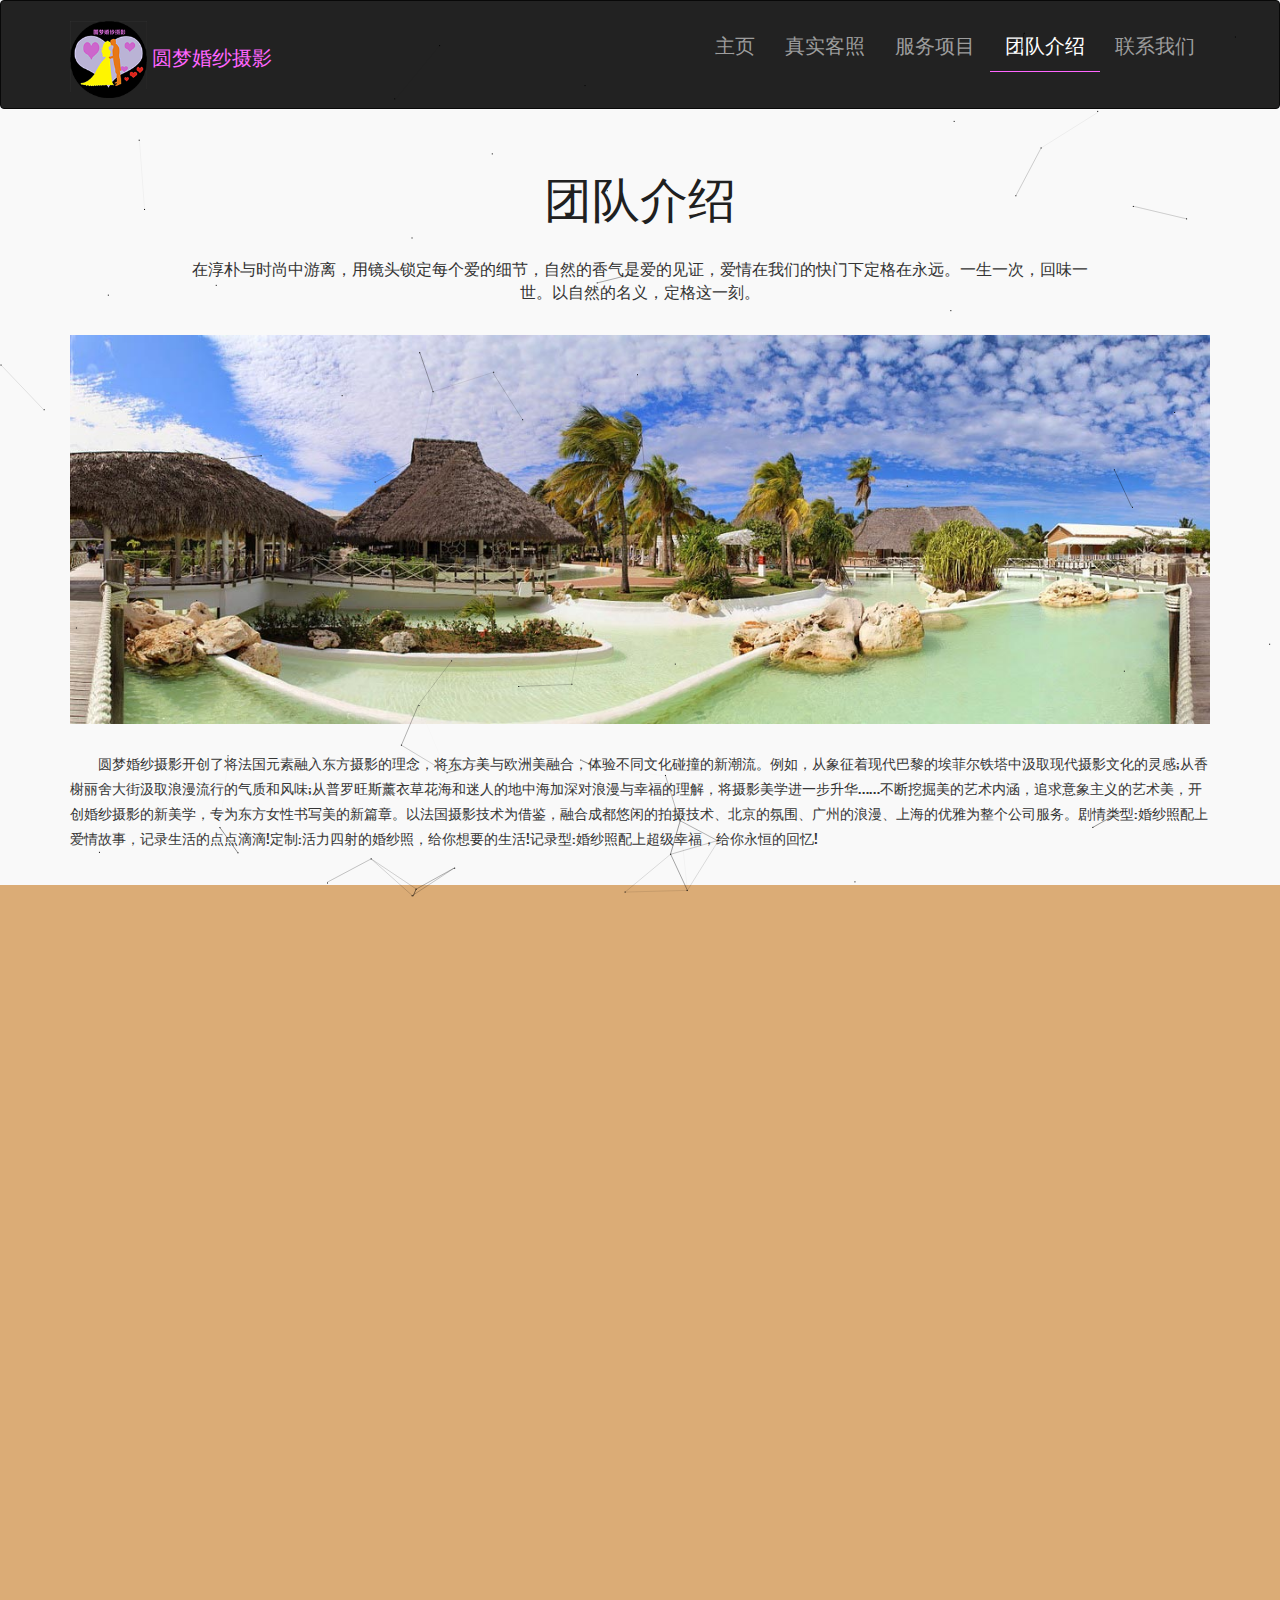
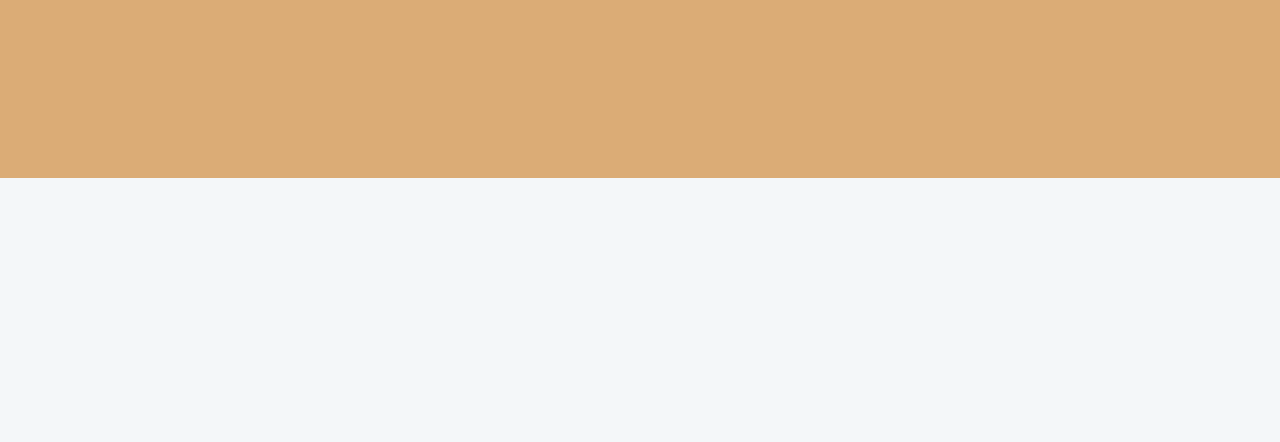
<file: about.html>
<!DOCTYPE html>
<html>
<head>
<title>团队介绍</title>
<meta name="viewport" content="width=device-width, initial-scale=1">
<meta http-equiv="Content-Type" content="text/html; charset=utf-8" />
<meta name="keywords" content="Around Responsive web template, Bootstrap Web Templates, Flat Web Templates, Android Compatible web template, 
Smartphone Compatible web template, free webdesigns for Nokia, Samsung, LG, SonyEricsson, Motorola web design" />
<script type="application/x-javascript"> addEventListener("load", function() { setTimeout(hideURLbar, 0); }, false); function hideURLbar(){ window.scrollTo(0,1); } </script>
<!-- bootstrap-css -->
<link href="css/bootstrap.css" rel="stylesheet" type="text/css" media="all" />
<!--// bootstrap-css -->
<!-- css -->
	<link rel="stylesheet" href="css/style.css" />
	<link rel="stylesheet" href="css/index.css">
<!--// css -->
<!-- font-awesome icons -->
<link href="css/font-awesome.css" rel="stylesheet"> 
<!-- //font-awesome icons -->
<!-- font -->
<link href='https://fonts.googleapis.com/css?family=Francois+One' rel='stylesheet' type='text/css'>
<!-- //font -->
<script src="js/jquery-1.11.1.min.js"></script>
<script src="js/bootstrap.js"></script>
<script type="text/javascript" src="js/move-top.js"></script>
<script type="text/javascript" src="js/easing.js"></script>
<script type="text/javascript">
	jQuery(document).ready(function($) {
		$(".scroll").click(function(event){		
			event.preventDefault();
			$('html,body').animate({scrollTop:$(this.hash).offset().top},1000);
		});
	});
</script>	
<!--animate-->
<link href="css/animate.css" rel="stylesheet" type="text/css" media="all">
<script src="js/wow.min.js"></script>
	<script>
		 new WOW().init();
	</script>
<!--//end-animate-->
	<style>
		.foot_out{
			width: 100%;
			background: #023c4d;

		}
		.foot1{
			width: 1000px;
			margin: 0 auto;
			overflow: hidden;
			padding-top: 20px;
		}
		.foot1>li{
			float: left;
			margin-left: 87px;
		}
		.foot1>li>a{
			display: block;
			color: #fff;
			font-size: 14px;
			margin-bottom: 10px;
		}
		.foot1 .foot1_tit1{
			font-size: 18px;
		}
		.foot1 .foot1_tit2{
			font-size: 28px;
		}
		.foot1 .foot1_share{
			width: 76px;
			height: 34px;
			background: url(images/share.png) center center no-repeat;
		}
		.foot1 .foot1_online{
			width: 130px;
			height: 25px;
			color: #333;
			background: #fff;
			text-align: center;
			line-height: 25px;
			/*				圆角边框*/
			border-radius: 5px;
		}
		.foot2{
			text-align: center;
			height: 57px;
			line-height: 57px;
			border-top: 1px solid #fff;
			font-size: 14px;
			color: #fff;
		}
	</style>
</head>
</head>
<body>
	<!-- header -->
	<header id="header">
		<nav class="navbar navbar-default navbar-inverse wow fadeInUp animated" data-wow-delay=".5s">
			<div class="container">
				<div class="navbar-header  ">
					<button type="button" class="navbar-toggle collapsed" data-toggle="collapse" data-target="#bs-example-navbar-collapse-1" aria-expanded="false">
						<span class="sr-only">Toggle navigation</span>
						<span class="icon-bar"></span>
						<span class="icon-bar"></span>
						<span class="icon-bar"></span>
					</button>
					<h1 class = "logo">
						<a  href="index.html" alt="首页">
							<img src="images/logo.png" alt="">
						</a>
						<span> 圆梦婚纱摄影</span>
					</h1>
				</div>
				<div class="collapse navbar-collapse navbar-right myNav" id="bs-example-navbar-collapse-1">
					<ul class="nav navbar-nav">
						<li><a href="index.html">主页<span class="sr-only">(current)</span></a></li>
						<li><a href="gallery2.html">真实客照</a></li>
						<li><a href="blog.html">服务项目</a></li>
						<li class="active"><a href="about.html#">团队介绍</a></li>
						<li><a href="contact.html">联系我们</a></li>
					</ul>
				</div>
			</div>
		</nav>
	</header>
	
	<!-- about -->
	<div class="about">
		<div class="about-heading">
			<div class="container">
				<h2 class="wow fadeInDown animated" data-wow-delay=".5s">团队介绍</h2>
				<p class="wow fadeInUp animated" data-wow-delay=".5s">在淳朴与时尚中游离，用镜头锁定每个爱的细节，自然的香气是爱的见证，爱情在我们的快门下定格在永远。一生一次，回味一世。以自然的名义，定格这一刻。</p>
			</div>
		</div>
		<div class="about-top">
			<div class="container">
				<div class="about-bottom">
					<img class="wow fadeInUp animated" data-wow-delay=".5s" src="images/ab.jpg" alt="" />
					<p class="wow fadeInUp animated" data-wow-delay=".5s">	圆梦婚纱摄影开创了将法国元素融入东方摄影的理念，将东方美与欧洲美融合，体验不同文化碰撞的新潮流。例如，从象征着现代巴黎的埃菲尔铁塔中汲取现代摄影文化的灵感;从香榭丽舍大街汲取浪漫流行的气质和风味;从普罗旺斯薰衣草花海和迷人的地中海加深对浪漫与幸福的理解，将摄影美学进一步升华……不断挖掘美的艺术内涵，追求意象主义的艺术美，开创婚纱摄影的新美学，专为东方女性书写美的新篇章。以法国摄影技术为借鉴，融合成都悠闲的拍摄技术、北京的氛围、广州的浪漫、上海的优雅为整个公司服务。剧情类型:婚纱照配上爱情故事，记录生活的点点滴滴!定制:活力四射的婚纱照，给你想要的生活!记录型:婚纱照配上超级幸福，给你永恒的回忆!</p>
				</div>
			</div>
		</div>
		
		<!-- team -->
		<div class="team">
			<div class="container">
				<div class="popular-heading team-heading">
					<h3 class="wow fadeInUp animated" data-wow-delay=".5s">团队简介</h3>
					<p class="wow fadeInUp animated" data-wow-delay=".5s">这是一个年轻的团队，这是一个为了梦想奋斗的团队。由一群热爱摄影充满激情并带有几丝躁动的年轻人组成。怀着对生活的热爱以及丰富的创造力，我们游走在艺术与商业之间通过摄影的方式抒写人生解读爱情。创作出独有的风格作品，我们热爱摄影，看到客人的笑脸就有满满的幸福感动。我们坚守摄影看到自己的作品就获得开心、快乐、成就感。我们是不畏风吹，日晒，雨打及任何挫折的圆梦婚纱摄影团队。
</p>
				</div>
				<div class="team-grids">
					<div class="col-md-4 team-grid wow fadeInLeft animated" data-wow-delay=".5s">
						<img src="images/t1.jpg" alt="" />
						<h4>品牌摄影总监 陈漫</h4>
						<p>陈漫，时尚摄影圈一姐，当代视觉艺术家。长期与《VOGUE》、《ELLE》、《HARPER 'S BAZAAR》、《青年视觉入》、《时尚芭莎》等国际知名杂志合作,并为其拍摄封面的时尚摄影师;被各大奢侈品品牌邀请拍摄广告宣传片。合作的明星有：章子怡、周迅、赵薇、徐静蕾、李冰冰、范冰冰、桥本丽香、瞿颖、王菲、林心如、巩俐、许晴、刘晓庆、潘虹、陈冲、赵又廷、陈坤、冯绍峰等。</p>
					</div>
					<div class="col-md-4 team-grid wow fadeInUp animated" data-wow-delay=".5s">
						<img src="images/t2.jpg" alt="" />
						<h4>品牌造型总监 Tony</h4>
						<p>Tony，绯闻造型创始人，世界美发史上不可思议的神话。马斯科洛 Mascolo 家族永垂不朽的传奇。曾为众多明星化妆造型：王菲、林心如、巩俐、许晴、刘晓庆、潘虹、陈冲、关之琳、钟丽缇、琦琦、归亚蕾、王姬、那英，到如今拥有无数Fans的章子怡、周迅、赵薇、徐静蕾、李冰冰、范冰冰、桥本丽香、瞿颖，从张丰毅、赵文瑄、毛宁到胡军、刘烨、苏有朋、胡兵 尚雯婕。</p>
					</div>
					<div class="col-md-4 team-grid wow fadeInRight animated" data-wow-delay=".5s">
						<img src="images/t3.jpg" alt="" />
						<h4>品牌摄影技术总监 田东</h4>
						<p>田东，国内顶尖时尚摄影师。他的摄影作品有着令人过目难忘的华丽质感与灵动生气，他对色彩与光线的调配能力更是让人惊叹。合作杂志：VOGUE, ELLE, Harper's BAZAAR, Marie Claire, L'OFFICIEL, Numero, I LOOK, MAN’SUNO, FIGARO等。合作明星有：张艺谋、冯小刚、姜文、刘德华、郭富城、张柏芝、谢霆锋、赵又廷、陈坤、冯绍峰、成龙、林丹、林志玲、Angelababy、黄晓明等。</p>
					</div>
					<div class="clearfix"> </div>
				</div>
			</div>
		</div>
		<!-- //team -->
	</div>
	<!-- //about -->
	
	<!-- footer -->
	<div class="foot_out wow fadeInUp animated center-block" data-wow-delay=".5s">
		<ul class="foot1">
			<li>
				<a class="foot1_tit1" href="###">婚纱摄影</a>
				<a href="index.html">主页</a>
				<a href="gallery2.html">真实客照</a>
				<a href="blog.html">服务项目</a>
				<a href="about.html#">团队介绍</a>
				<a href="contact.html">联系我们</a>
			</li>
			<li>
				<a class="foot1_tit1" href="javascript:;">帮助中心</a>
				<a href="###">常见问题</a>
			</li>
			<li>
				<a class="foot1_tit1" href="javascript:;">网站条款</a>
				<a href="javascript:;">服务条款</a>
				<a href="javascript:;">免责声明</a>
			</li>
			<li>
				<a class="foot1_tit1" href="javascript:;">关注我们</a>
				<a class="foot1_share" href="javascript:;"></a>
			</li>
			<li>
				<a class="foot1_tit2" href="javascript:;">400&nbsp;880&nbsp;8820</a>
				<a class="foot1_tit1" href="javascript:;">周一至周日</a>
				<a class="foot1_tit1" href="javascript:;">9:00-20:00</a>
				<a class="foot1_online" href="javascript:;">在线服务咨询</a>
			</li>
		</ul>
		<div class="foot2">Copyright &copy;" 2013-2014 www.6waner.cn All Right Reserved. 京ICP备11015236号</div>
	</div>
	<!--  粒子连线插件  -->
	<script color="0,0,0" opacity="1" count="80" src="./js/canvas-nest.js"></script>
</body>	
</html>
</file>
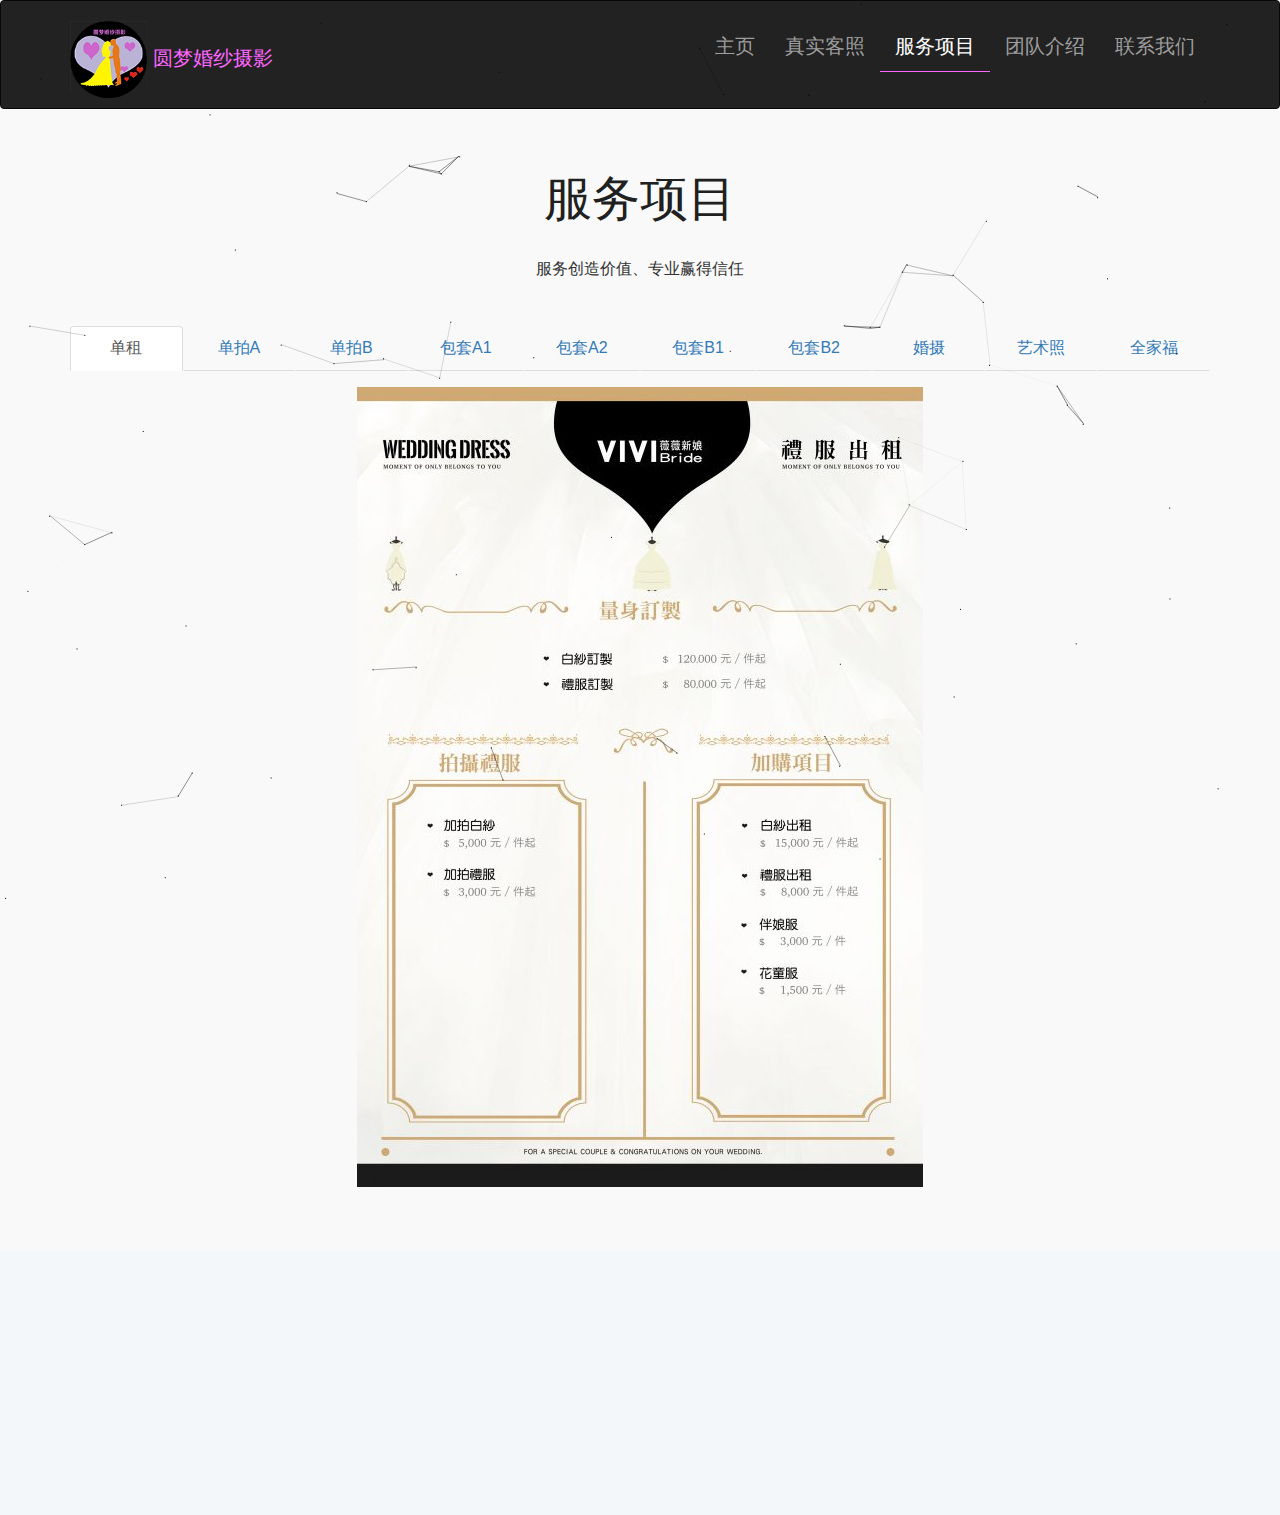
<file: blog.html>
<!DOCTYPE html>
<html>
<head>
<title>服务项目</title>
<meta name="viewport" content="width=device-width, initial-scale=1">
<meta http-equiv="Content-Type" content="text/html; charset=utf-8" />
<meta name="keywords" content="Around Responsive web template, Bootstrap Web Templates, Flat Web Templates, Android Compatible web template, 
Smartphone Compatible web template, free webdesigns for Nokia, Samsung, LG, SonyEricsson, Motorola web design" />
<script type="application/x-javascript"> addEventListener("load", function() { setTimeout(hideURLbar, 0); }, false); function hideURLbar(){ window.scrollTo(0,1); } </script>
<!-- bootstrap-css -->
<link href="css/bootstrap.css" rel="stylesheet" type="text/css" media="all" />
<!--// bootstrap-css -->
<!-- css -->
    <link rel="stylesheet" href="css/style.css" />
    <link rel="stylesheet" href="css/index.css">
<!-- //font -->
<script src="js/jquery-1.11.1.min.js"></script>
<script src="js/bootstrap.js"></script>
<script type="text/javascript" src="js/move-top.js"></script>
<script type="text/javascript" src="js/easing.js"></script>
<script type="text/javascript">
	jQuery(document).ready(function($) {
		$(".scroll").click(function(event){
			event.preventDefault();
			$('html,body').animate({scrollTop:$(this.hash).offset().top},1000);
		});
	});
</script>
    <style>
        .foot_out{
            width: 100%;
            background: #023c4d;

        }
        .foot1{
            width: 1000px;
            margin: 0 auto;
            overflow: hidden;
            padding-top: 20px;
        }
        .foot1>li{
            float: left;
            margin-left: 87px;
        }
        .foot1>li>a{
            display: block;
            color: #fff;
            font-size: 14px;
            margin-bottom: 10px;
        }
        .foot1 .foot1_tit1{
            font-size: 18px;
        }
        .foot1 .foot1_tit2{
            font-size: 28px;
        }
        .foot1 .foot1_share{
            width: 76px;
            height: 34px;
            background: url(images/share.png) center center no-repeat;
        }
        .foot1 .foot1_online{
            width: 130px;
            height: 25px;
            color: #333;
            background: #fff;
            text-align: center;
            line-height: 25px;
            /*				圆角边框*/
            border-radius: 5px;
        }
        .foot2{
            text-align: center;
            height: 57px;
            line-height: 57px;
            border-top: 1px solid #fff;
            font-size: 14px;
            color: #fff;
        }
    </style>
<!--animate-->
<link href="css/animate.css" rel="stylesheet" type="text/css" media="all">
<!--  加载刷新动画动画  -->
<script src="js/wow.min.js"></script>
<script>new WOW().init();</script>
</head>

<body>
    <!-- header -->
    <header id="header">
        <nav class="navbar navbar-default navbar-inverse wow fadeInUp animated" data-wow-delay=".5s">
            <div class="container">
                <div class="navbar-header  ">
                    <button type="button" class="navbar-toggle collapsed" data-toggle="collapse" data-target="#bs-example-navbar-collapse-1" aria-expanded="false">
                        <span class="sr-only">Toggle navigation</span>
                        <span class="icon-bar"></span>
                        <span class="icon-bar"></span>
                        <span class="icon-bar"></span>
                    </button>
                    <h1 class = "logo">
                        <a  href="index.html" alt="首页">
                            <img src="images/logo.png" alt="">
                        </a>
                        <span> 圆梦婚纱摄影</span>
                    </h1>
                </div>
                <div class="collapse navbar-collapse navbar-right myNav" id="bs-example-navbar-collapse-1">
                    <ul class="nav navbar-nav">
                        <li><a href="index.html">主页<span class="sr-only">(current)</span></a></li>
                        <li><a href="gallery2.html">真实客照</a></li>
                        <li class="active"><a href="blog.html">服务项目</a></li>
                        <li><a href="about.html#">团队介绍</a></li>
                        <li><a href="contact.html">联系我们</a></li>
                    </ul>
                </div>
            </div>
        </nav>
    </header>
  <div class="blog">
      <div class="container">
          <div class="blog-heading">
              <h2 class="wow fadeInDown animated center-block" data-wow-delay=".5s">服务项目</h2>
              <p class="wow fadeInUp animated" data-wow-delay=".5s">服务创造价值、专业赢得信任</p>
          </div>
          <br><br>
          <ul id="myTab" class="nav nav-tabs nav-justified wow fadeInUp animated" data-wow-delay=".5s">
              <li>
                  <a href="#DZ" data-toggle="tab">单租</a>
              </li>
              <li>
                  <a href="#DPA" data-toggle="tab">单拍A</a>
              </li>
              <li>
                  <a href="#DPB" data-toggle="tab">单拍B</a>
              </li>
              <li>
                  <a href="#BTA1" data-toggle="tab">包套A1</a>
              </li>
              <li>
                  <a href="#BTA2" data-toggle="tab">包套A2</a>
              </li>
              <li>
                  <a href="#BTB1" data-toggle="tab">包套B1</a>
              </li>
              <li>
                  <a href="#BTB2" data-toggle="tab">包套B2</a>
              </li>
              <li>
                  <a href="#HS" data-toggle="tab">婚摄</a>
              </li>
              <li>
                  <a href="#YSZ" data-toggle="tab">艺术照</a>
              </li>
              <li>
                  <a href="#QJF" data-toggle="tab">全家福</a>
              </li>
          </ul>
          <div id="myTabContent" class="tab-content wow fadeInUp animated" data-wow-delay=".5s">
              <div class="tab-pane fade in active" id="DZ">
                  <img class="center-block" src="images/DZ.jpg" alt="">
              </div>
              <div class="tab-pane fade in active" id="DPA">
                  <img class="center-block" src="images/DPA.jpg" alt="">
              </div>
              <div class="tab-pane fade in active" id="DPB">
                  <img class="center-block" src="images/DPB.jpg" alt="">
              </div>
              <div class="tab-pane fade in active" id="BTA1">
                  <img class="center-block" src="images/BTA1.jpg" alt="">
              </div>
              <div class="tab-pane fade in active" id="BTA2">
                  <img class="center-block" src="images/BTA2.jpg" alt="">
              </div>
              <div class="tab-pane fade in active" id="BTB1">
                  <img class="center-block" src="images/BTB1.jpg" alt="">
              </div>
              <div class="tab-pane fade in active" id="BTB2">
                  <img class="center-block" src="images/BTB2.jpg" alt="">
              </div>
              <div class="tab-pane fade in active" id="HS">
                  <img class="center-block" src="images/HS.jpg" alt="">
              </div>
              <div class="tab-pane fade in active" id="YSZ">
                  <img class="center-block" src="images/YSZ.jpg" alt="">
              </div>
              <div class="tab-pane fade in active" id="QJF">
                  <img class="center-block" src="images/QJF.jpg" alt="">
              </div>
          </div>
      </div>
  </div>
    <div class="foot_out wow fadeInUp animated center-block" data-wow-delay=".5s">
        <ul class="foot1">
            <li>
                <a class="foot1_tit1" href="###">婚纱摄影</a>
                <a href="index.html">主页</a>
                <a href="gallery2.html">真实客照</a>
                <a href="blog.html">服务项目</a>
                <a href="about.html#">团队介绍</a>
                <a href="contact.html">联系我们</a>
            </li>
            <li>
                <a class="foot1_tit1" href="javascript:;">帮助中心</a>
                <a href="###">常见问题</a>
            </li>
            <li>
                <a class="foot1_tit1" href="javascript:;">网站条款</a>
                <a href="javascript:;">服务条款</a>
                <a href="javascript:;">免责声明</a>
            </li>
            <li>
                <a class="foot1_tit1" href="javascript:;">关注我们</a>
                <a class="foot1_share" href="javascript:;"></a>
            </li>
            <li>
                <a class="foot1_tit2" href="javascript:;">400&nbsp;880&nbsp;8820</a>
                <a class="foot1_tit1" href="javascript:;">周一至周日</a>
                <a class="foot1_tit1" href="javascript:;">9:00-20:00</a>
                <a class="foot1_online" href="javascript:;">在线服务咨询</a>
            </li>
        </ul>
        <div class="foot2">Copyright &copy;" 2013-2014 www.6waner.cn All Right Reserved. 京ICP备11015236号</div>
    </div>
    <!--  粒子连线插件  -->
  <script color="0,0,0" opacity="1" count="80" src="./js/canvas-nest.js"></script>

  <script>
      //默认激活状态
      $(function () {
          $('#myTab li:eq(0) a').tab('show');
      });

  </script>
</body>
</html>
</file>
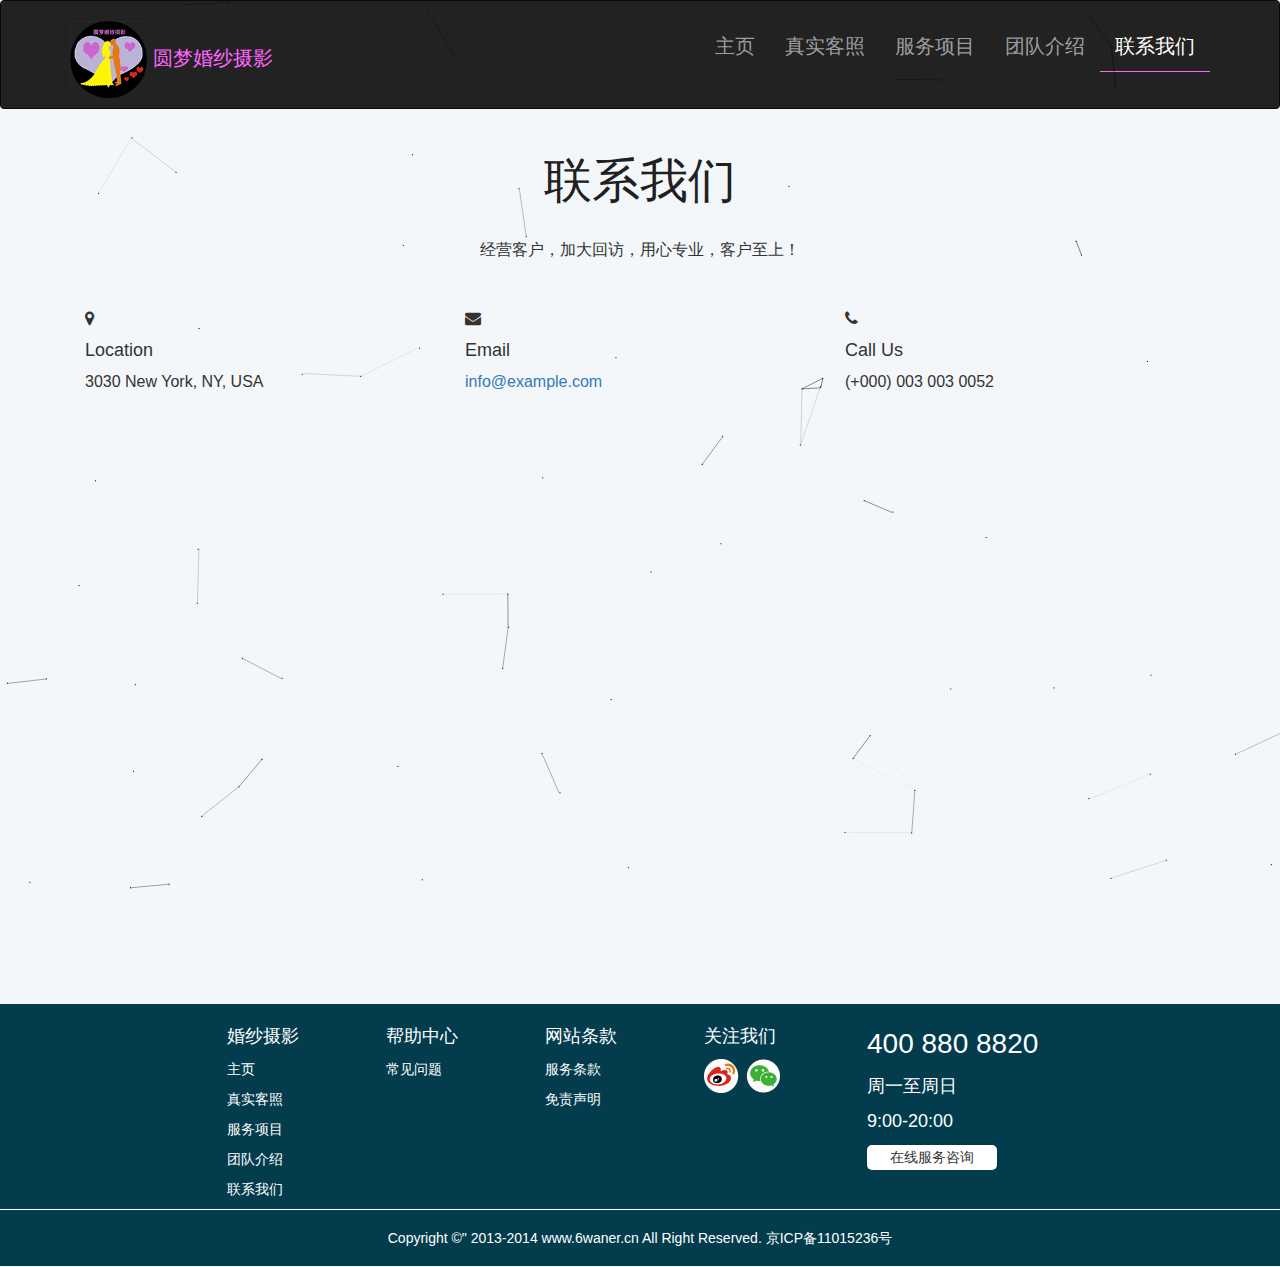
<file: contact.html>
<!DOCTYPE html>
<html lang="zxx">
<head>
    <title>Contact</title>
    <link href="css/font-awesome.css" rel="stylesheet" type="text/css" media="all"/><!-- fontawesome css -->
    <link href="css/bootstrap.css" rel="stylesheet" type="text/css" media="all"/><!-- Bootstrap stylesheet -->
    <link href="css/snow.css" rel="stylesheet" type="text/css" media="all"/><!-- stylesheet -->
    <!--<link href="css/style.css" rel="stylesheet" type="text/css" media="all" />&lt;!&ndash; stylesheet &ndash;&gt;-->

    <link rel="stylesheet" href="css/style.css"/>
    <link rel="stylesheet" href="css/index.css">
    <!-- meta tags -->
    <meta name="viewport" content="width=device-width, initial-scale=1">
    <meta http-equiv="Content-Type" content="text/html; charset=utf-8"/>
    <meta name="keywords" content=""/>
    <script type="application/x-javascript"> addEventListener("load", function () {
        setTimeout(hideURLbar, 0);
    }, false);

    function hideURLbar() {
        window.scrollTo(0, 1);
    } </script>
    <!-- //meta tags -->
    <!--fonts-->
    <link href="http://fonts.googleapis.com/css?family=Cookie" rel="stylesheet">
    <link href="http://fonts.googleapis.com/css?family=Open+Sans:300,300i,400,400i,600,600i,700" rel="stylesheet">

    <style>
        /*地图样式设置   地图html结构位置：156行，地图导入js和地图实例初始化：217-230行*/
        #container {
            width: 1140px;
            height: 400px;
            margin: 100px auto;
        }

        .foot_out {
            width: 100%;
            background: #023c4d;

        }

        .foot1 {
            width: 1000px;
            margin: 0 auto;
            overflow: hidden;
            padding-top: 20px;
        }

        .foot1 > li {
            float: left;
            margin-left: 87px;
        }

        .foot1 > li > a {
            display: block;
            color: #fff;
            font-size: 14px;
            margin-bottom: 10px;
        }

        .foot1 .foot1_tit1 {
            font-size: 18px;
        }

        .foot1 .foot1_tit2 {
            font-size: 28px;
        }

        .foot1 .foot1_share {
            width: 76px;
            height: 34px;
            background: url(images/share.png) center center no-repeat;
        }

        .foot1 .foot1_online {
            width: 130px;
            height: 25px;
            color: #333;
            background: #fff;
            text-align: center;
            line-height: 25px;
            /*				圆角边框*/
            border-radius: 5px;
        }

        .foot2 {
            text-align: center;
            height: 57px;
            line-height: 57px;
            border-top: 1px solid #fff;
            font-size: 14px;
            color: #fff;
        }
    </style>
    <!--//fonts-->
</head>
<body>
<!-- header -->
<header id="header">
    <nav class="navbar navbar-default navbar-inverse wow fadeInUp animated" data-wow-delay=".5s">
        <div class="container">
            <div class="navbar-header  ">
                <button type="button" class="navbar-toggle collapsed" data-toggle="collapse" data-target="#bs-example-navbar-collapse-1" aria-expanded="false">
                    <span class="sr-only">Toggle navigation</span>
                    <span class="icon-bar"></span>
                    <span class="icon-bar"></span>
                    <span class="icon-bar"></span>
                </button>
                <h1 class = "logo">
                    <a  href="index.html" alt="首页">
                        <img src="images/logo.png" alt="">
                    </a>
                    <span> 圆梦婚纱摄影</span>
                </h1>
            </div>
            <div class="collapse navbar-collapse navbar-right myNav" id="bs-example-navbar-collapse-1">
                <ul class="nav navbar-nav">
                    <li><a href="index.html">主页<span class="sr-only">(current)</span></a></li>
                    <li><a href="gallery2.html">真实客照</a></li>
                    <li><a href="blog.html">服务项目</a></li>
                    <li><a href="about.html#">团队介绍</a></li>
                    <li class="active"><a href="contact.html">联系我们</a></li>
                </ul>
            </div>
        </div>
    </nav>
</header>
<br><br>
<div class="w3l_agileits_breadcrumbs">
    <div class="container">
        <div class="blog-heading">
            <h2 class="wow fadeInDown animated center-block" data-wow-delay=".5s">联系我们</h2>
            <p class="wow fadeInUp animated" data-wow-delay=".5s">经营客户，加大回访，用心专业，客户至上！</p>
        </div>
        <br><br>
        <div class="col-md-4 w3ls_footer_grid_left">
            <div class="w3ls_footer_grid_leftl">
                <i class="fa fa-map-marker" aria-hidden="true"></i>
            </div>
            <div class="w3ls_footer_grid_leftr">
                <h4>Location</h4>
                <p>3030 New York, NY, USA</p>
            </div>
            <div class="clearfix"></div>
        </div>
        <div class="col-md-4 w3ls_footer_grid_left">
            <div class="w3ls_footer_grid_leftl">
                <i class="fa fa-envelope" aria-hidden="true"></i>
            </div>
            <div class="w3ls_footer_grid_leftr">
                <h4>Email</h4>
                <a href="mailto:info@example.com">info@example.com</a>
            </div>
            <div class="clearfix"></div>
        </div>
        <div class="col-md-4 w3ls_footer_grid_left">
            <div class="w3ls_footer_grid_leftl">
                <i class="fa fa-phone" aria-hidden="true"></i>
            </div>
            <div class="w3ls_footer_grid_leftr">
                <h4>Call Us</h4>
                <p>(+000) 003 003 0052</p>
            </div>
            <div class="clearfix"></div>
        </div>
    </div>
</div>

<!--/story-->
<div class="w3l_inner_section">
    <div class="container">
        <div class="inner_w3l_agile_grids">
            <div class="w3ls_footer_grid">

                <div class="clearfix"></div>
            </div>

            <div id="container"></div>
        </div>
    </div>
</div>

    <div class="foot_out wow fadeInUp animated center-block" data-wow-delay=".5s">
        <ul class="foot1">
            <li>
                <a class="foot1_tit1" href="###">婚纱摄影</a>
                <a href="index.html">主页</a>
                <a href="gallery2.html">真实客照</a>
                <a href="blog.html">服务项目</a>
                <a href="about.html#">团队介绍</a>
                <a href="contact.html">联系我们</a>
            </li>
            <li>
                <a class="foot1_tit1" href="javascript:;">帮助中心</a>
                <a href="###">常见问题</a>
            </li>
            <li>
                <a class="foot1_tit1" href="javascript:;">网站条款</a>
                <a href="javascript:;">服务条款</a>
                <a href="javascript:;">免责声明</a>
            </li>
            <li>
                <a class="foot1_tit1" href="javascript:;">关注我们</a>
                <a class="foot1_share" href="javascript:;"></a>
            </li>
            <li>
                <a class="foot1_tit2" href="javascript:;">400&nbsp;880&nbsp;8820</a>
                <a class="foot1_tit1" href="javascript:;">周一至周日</a>
                <a class="foot1_tit1" href="javascript:;">9:00-20:00</a>
                <a class="foot1_online" href="javascript:;">在线服务咨询</a>
            </li>
        </ul>
        <div class="foot2">Copyright &copy;" 2013-2014 www.6waner.cn All Right Reserved. 京ICP备11015236号</div>
    </div>
    <!--  粒子连线插件  -->
    <script color="0,0,0" opacity="1" count="80" src="./js/canvas-nest.js"></script>
    <script type="text/javascript" src="js/jquery-2.1.4.min.js"></script><!-- Required-js -->
    <script src="js/bootstrap.min.js"></script><!-- jQuery (necessary for Bootstrap's JavaScript plugins) -->

    <script type="text/javascript">
        $(document).ready(function () {
            /*
                var defaults = {
                containerID: 'toTop', // fading element id
                containerHoverID: 'toTopHover', // fading element hover id
                scrollSpeed: 1200,
                easingType: 'linear'
                };
            */

            $().UItoTop({easingType: 'easeOutQuart'});

        });
    </script>
    <!-- start-smoth-scrolling -->
    <script type="text/javascript" src="js/move-top.js"></script>
    <script type="text/javascript" src="js/easing.js"></script>
    <script type="text/javascript"
            src="http://api.map.baidu.com/api?v=2.0&ak=BzsWR0G7GLGP4BfxYndoYIGrNecI1FA2"></script>
    <script type="text/javascript">
        //导入地图
        var map = new BMap.Map("container");          // 创建地图实例
        var point = new BMap.Point(113.844, 22.632);  // 创建点坐标
        map.centerAndZoom(point, 11);
        map.enableScrollWheelZoom(true);
        map.addControl(new BMap.NavigationControl());
        map.addControl(new BMap.NavigationControl());
        map.addControl(new BMap.ScaleControl());
        map.addControl(new BMap.OverviewMapControl());
        map.addControl(new BMap.MapTypeControl());
        map.setCurrentCity("深圳");
    </script>
    <script type="text/javascript">
        jQuery(document).ready(function ($) {
            $(".scroll").click(function (event) {
                event.preventDefault();
                $('html,body').animate({scrollTop: $(this.hash).offset().top}, 1000);
            });
        });
    </script>
</body>
</html>
</file>
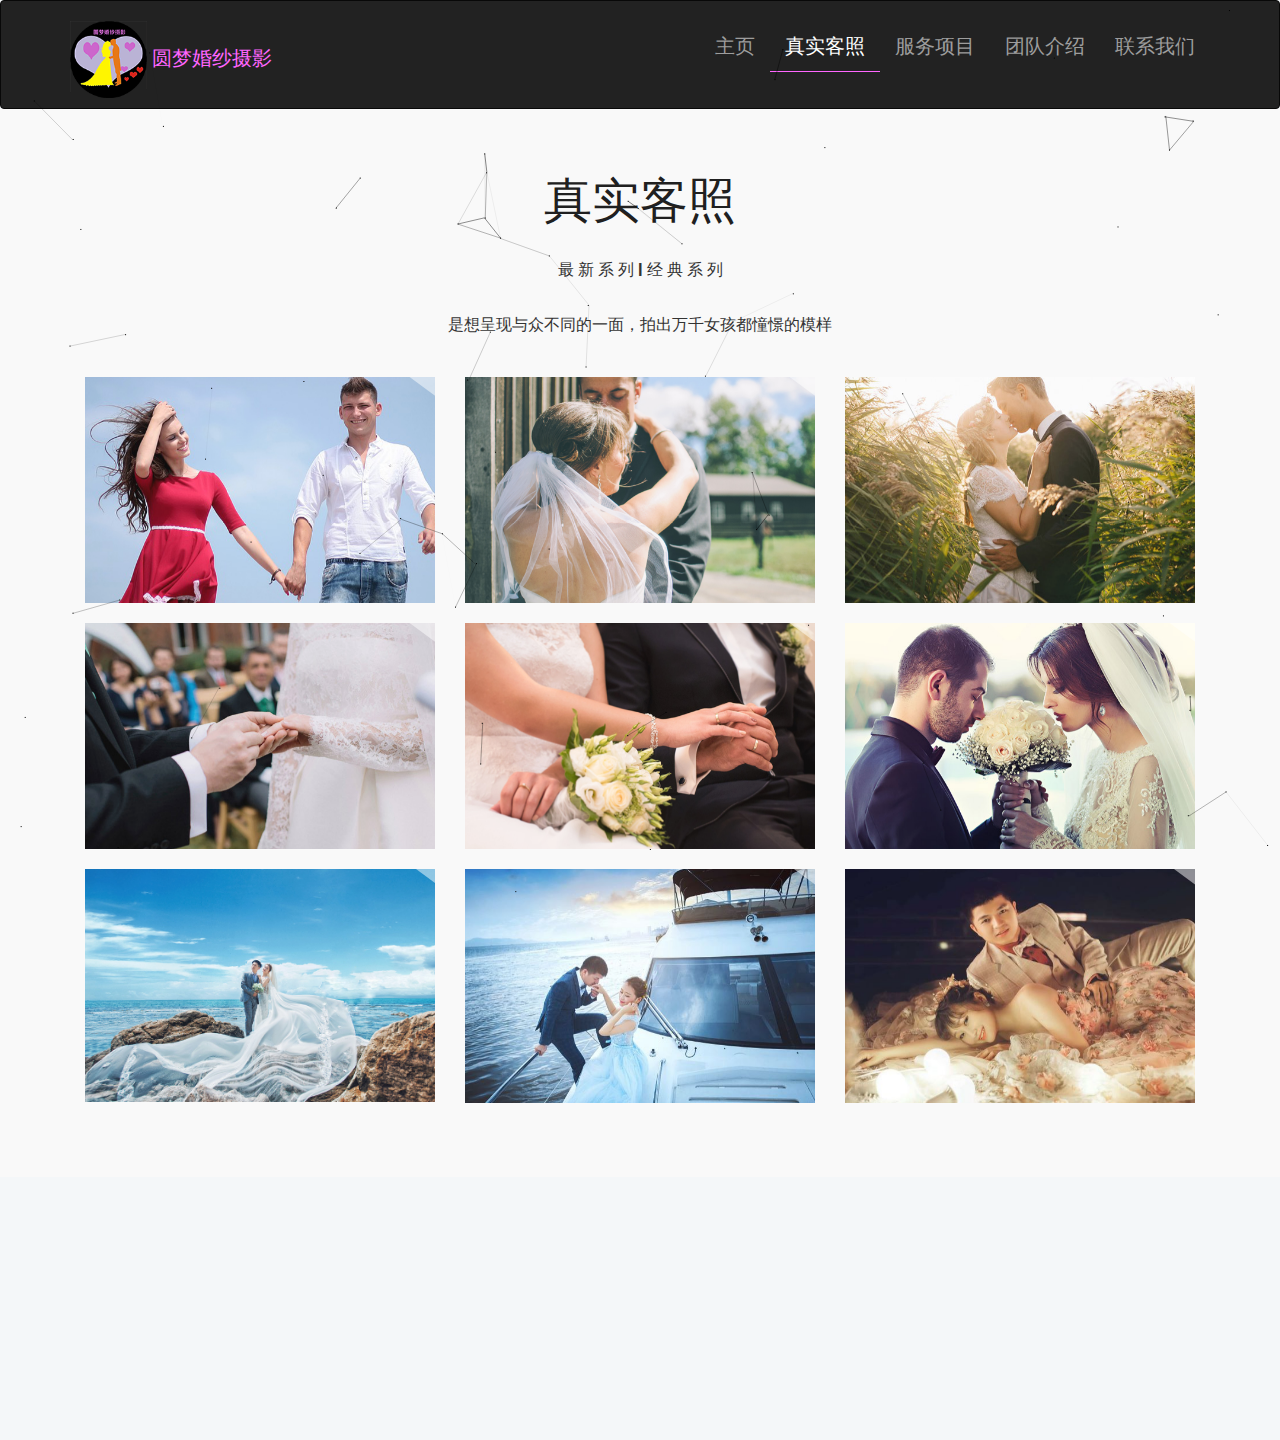
<file: gallery2.html>
<!DOCTYPE html>
<html>
<head>
<title>真实客照</title>
<meta name="viewport" content="width=device-width, initial-scale=1">
<meta http-equiv="Content-Type" content="text/html; charset=utf-8" />
<meta name="keywords" content="Around Responsive web template, Bootstrap Web Templates, Flat Web Templates, Android Compatible web template, 
Smartphone Compatible web template, free webdesigns for Nokia, Samsung, LG, SonyEricsson, Motorola web design" />
<script type="application/x-javascript"> addEventListener("load", function() { setTimeout(hideURLbar, 0); }, false); function hideURLbar(){ window.scrollTo(0,1); } </script>
<!-- bootstrap-css -->
<link href="css/bootstrap.css" rel="stylesheet" type="text/css" media="all" />
<!--// bootstrap-css -->
<!-- css -->
	<link rel="stylesheet" href="css/style.css" />
	<link rel="stylesheet" href="css/index.css">
<!--// css -->
<link rel="stylesheet" href="css/lightbox.css">
<!-- font-awesome icons -->
<link href="css/font-awesome.css" rel="stylesheet"> 
<!-- //font-awesome icons -->
<!-- font -->
<link href='https://fonts.googleapis.com/css?family=Francois+One' rel='stylesheet' type='text/css'>
<!-- //font -->
<script src="js/jquery-1.11.1.min.js"></script>
<script src="js/bootstrap.js"></script>
<script type="text/javascript" src="js/move-top.js"></script>
<script type="text/javascript" src="js/easing.js"></script>
<script type="text/javascript">
	jQuery(document).ready(function($) {
		$(".scroll").click(function(event){		
			event.preventDefault();
			$('html,body').animate({scrollTop:$(this.hash).offset().top},1000);
		});
	});
</script>	
<!--animate-->
<link href="css/animate.css" rel="stylesheet" type="text/css" media="all">
<script src="js/wow.min.js"></script>
	<script>
		 new WOW().init();
	</script>
<!--//end-animate-->
	<style>
		.foot_out{
			width: 100%;
			background: #023c4d;

		}
		.foot1{
			width: 1000px;
			margin: 0 auto;
			overflow: hidden;
			padding-top: 20px;
		}
		.foot1>li{
			float: left;
			margin-left: 87px;
		}
		.foot1>li>a{
			display: block;
			color: #fff;
			font-size: 14px;
			margin-bottom: 10px;
		}
		.foot1 .foot1_tit1{
			font-size: 18px;
		}
		.foot1 .foot1_tit2{
			font-size: 28px;
		}
		.foot1 .foot1_share{
			width: 76px;
			height: 34px;
			background: url(images/share.png) center center no-repeat;
		}
		.foot1 .foot1_online{
			width: 130px;
			height: 25px;
			color: #333;
			background: #fff;
			text-align: center;
			line-height: 25px;
			/*				圆角边框*/
			border-radius: 5px;
		}
		.foot2{
			text-align: center;
			height: 57px;
			line-height: 57px;
			border-top: 1px solid #fff;
			font-size: 14px;
			color: #fff;
		}
	</style>
</head>
</head>
<body>
<header id="header">
	<nav class="navbar navbar-default navbar-inverse wow fadeInUp animated" data-wow-delay=".5s">
		<div class="container">
			<div class="navbar-header  ">
				<button type="button" class="navbar-toggle collapsed" data-toggle="collapse" data-target="#bs-example-navbar-collapse-1" aria-expanded="false">
					<span class="sr-only">Toggle navigation</span>
					<span class="icon-bar"></span>
					<span class="icon-bar"></span>
					<span class="icon-bar"></span>
				</button>
				<h1 class = "logo">
					<a  href="index.html" alt="首页">
						<img src="images/logo.png" alt="">
					</a>
					<span> 圆梦婚纱摄影</span>
				</h1>
			</div>
			<div class="collapse navbar-collapse navbar-right myNav" id="bs-example-navbar-collapse-1">
				<ul class="nav navbar-nav">
					<li><a href="index.html">主页<span class="sr-only">(current)</span></a></li>
					<li class="active"><a href="gallery2.html">真实客照</a></li>
					<li><a href="blog.html">服务项目</a></li>
					<li><a href="about.html#">团队介绍</a></li>
					<li><a href="contact.html">联系我们</a></li>
				</ul>
			</div>
		</div>
	</nav>
</header>
	<!-- //header -->
	
	<!-- z主题 -->
		<div class="gallery">
			<div class="container">
				<div class="gallery-heading">
					<h2 class="wow fadeInDown animated center-block" data-wow-delay=".5s">真实客照</h2>
					<p class="wow fadeInUp animated" data-wow-delay=".5s">最 新 系 列  |   经 典  系  列  </p>
					<p class="wow fadeInUp animated" data-wow-delay=".5s">是想呈现与众不同的一面，拍出万千女孩都憧憬的模样</p>
				</div>
				
				<div class="gallery-grids">
					<div class="col-md-4 gallery-grid wow fadeInUp animated" data-wow-delay=".5s">
						<div class="grid">
							<figure class="effect-apollo">
								<a class="example-image-link" href="images/tab1.jpg" data-lightbox="example-set" data-title="">
									<img src="images/tab1.jpg" alt="" />
									<figcaption>
										<!--<h3>Most lingering</h3>-->
										<p>全新＜唯美＞系列</p>
									</figcaption>
								</a>
							</figure>
						</div>
					</div>
					<div class="col-md-4 gallery-grid wow fadeInUp animated" data-wow-delay=".5s">
						<div class="grid">
							<figure class="effect-apollo">
								<a class="example-image-link" href="images/g4.jpg" data-lightbox="example-set" data-title="">
									<img src="images/g4.jpg" alt="" />
									<figcaption>
										<!--<h3>Australia</h3>-->
										<p>全新<谜尚>系列</p>
									</figcaption>	
								</a>
							</figure>
						</div>
					</div>
					<div class="col-md-4 gallery-grid wow fadeInUp animated" data-wow-delay=".5s">
						<div class="grid">
							<figure class="effect-apollo">
								<a class="example-image-link" href="images/g5.jpg" data-lightbox="example-set" data-title="">
									<img src="images/g5.jpg" alt="" />
									<figcaption>
										<!--<h3>Maldives</h3>-->
										<p>全新<织梦>系列</p>
									</figcaption>	
								</a>
							</figure>
						</div>
					</div>
					<div class="col-md-4 gallery-grid wow fadeInUp animated" data-wow-delay=".5s">
						<div class="grid">
							<figure class="effect-apollo">
								<a class="example-image-link" href="images/g6.jpg" data-lightbox="example-set" data-title="">
									<img src="images/g6.jpg" alt="" />
									<figcaption>
										<!--<h3>Philippines</h3>-->
										<p>全新<唯一>系列</p>

									</figcaption>		
								</a>
							</figure>
						</div>
					</div>

					<div class="col-md-4 gallery-grid wow fadeInUp animated" data-wow-delay=".5s">
						<div class="grid">
							<figure class="effect-apollo">
								<a class="example-image-link" href="images/g8.jpg" data-lightbox="example-set" data-title="">
									<img src="images/g8.jpg" alt="" />
									<figcaption>
										<!--<h3>Hawaii</h3>-->
										<p>全新<童话>系列</p>
									</figcaption>
								</a>
							</figure>
						</div>
					</div>
					<div class="col-md-4 gallery-grid wow fadeInUp animated" data-wow-delay=".5s">
						<div class="grid">
							<figure class="effect-apollo">
								<a class="example-image-link" href="images/g7.jpg" data-lightbox="example-set" data-title="">
									<img src="images/g7.jpg" alt="" />
									<figcaption>
										<!--<h3>Canary Islands</h3>-->
										<p>全新<永恒>系列</p>
									</figcaption>		
								</a>
							</figure>
						</div>
					</div>
					<div class="col-md-4 gallery-grid wow fadeInUp animated" data-wow-delay=".5s">
						<div class="grid">
							<figure class="effect-apollo">
								<a class="example-image-link" href="images/3.jpg" data-lightbox="example-set" data-title="">
									<img src="images/3.jpg" alt="" />
									<figcaption>
										<h3></h3>
										<p>全新＜宠爱＞系列</p>
									</figcaption>
								</a>
							</figure>
						</div>
					</div>

					<div class="col-md-4 gallery-grid wow fadeInUp animated" data-wow-delay=".5s">
						<div class="grid">
							<figure class="effect-apollo">
								<a class="example-image-link" href="images/猪猪.jpg" data-lightbox="example-set" data-title="">
									<img src="images/猪猪.jpg" alt="" />
									<figcaption>
										<!--<h3>Thailand</h3>-->
										<p><公主日记>系列</p>

									</figcaption>
								</a>
							</figure>
						</div>
					</div>
					<div class="col-md-4 gallery-grid wow fadeInUp animated" data-wow-delay=".5s">
						<div class="grid">
							<figure class="effect-apollo">
								<a class="example-image-link" href="images/zhuzhu.jpg" data-lightbox="example-set" data-title="">
									<img src="images/zhuzhu.jpg" alt="" />
									<figcaption>
										<!--<h3>Canary Islands</h3>-->
										<p>全新<唯美>系列</p>
									</figcaption>
								</a>
							</figure>
						</div>
					</div>
					<div class="clearfix"> </div>
					<script src="js/lightbox-plus-jquery.min.js"> </script>
				</div>
			</div>
		</div>
	<!-- //gallery -->
	
	<!-- footer -->
<div class="foot_out wow fadeInUp animated center-block" data-wow-delay=".5s">
	<ul class="foot1">
		<li>
			<a class="foot1_tit1" href="###">婚纱摄影</a>
			<a href="index.html">主页</a>
			<a href="gallery2.html">真实客照</a>
			<a href="blog.html">服务项目</a>
			<a href="about.html#">团队介绍</a>
			<a href="contact.html">联系我们</a>
		</li>
		<li>
			<a class="foot1_tit1" href="javascript:;">帮助中心</a>
			<a href="###">常见问题</a>
		</li>
		<li>
			<a class="foot1_tit1" href="javascript:;">网站条款</a>
			<a href="javascript:;">服务条款</a>
			<a href="javascript:;">免责声明</a>
		</li>
		<li>
			<a class="foot1_tit1" href="javascript:;">关注我们</a>
			<a class="foot1_share" href="javascript:;"></a>
		</li>
		<li>
			<a class="foot1_tit2" href="javascript:;">400&nbsp;880&nbsp;8820</a>
			<a class="foot1_tit1" href="javascript:;">周一至周日</a>
			<a class="foot1_tit1" href="javascript:;">9:00-20:00</a>
			<a class="foot1_online" href="javascript:;">在线服务咨询</a>
		</li>
	</ul>
	<div class="foot2">Copyright &copy;" 2013-2014 www.6waner.cn All Right Reserved. 京ICP备11015236号</div>
</div>
<!--  粒子连线插件  -->
<script color="0,0,0" opacity="1" count="80" src="./js/canvas-nest.js"></script>
</body>	
</html>
</file>
<file: css/index.css>
html,body{
    width: 100%;
    height: 100%;
    /*overflow: hidden;*/
    /*background-color: #0c0d0e;*/
/**/
}
ul,li{
    list-style: none;
    padding: 0;
    margin: 0;
}
a{
    text-decoration: none;
    -webkit-tap-highlight:none;
}
a:hover{
    text-decoration: none;
}
#wrap{
    width: 100%;
    height: 100%;
    overflow: auto;
    min-width: 600px;
}


.logo{
    font-size:20px;
    color: #ff66ff;
}
.logo img{
    width: 77px;
}
.myNav{
    padding: 20px 0;

}
.myNav a{
    font-size: 20px;
}
.navbar{
    margin-bottom: 0;
}
.navbar-inverse  .myNav .navbar-nav > li > a:hover{
    color: #ff66ff;
}
.navbar-inverse .myNav .navbar-nav > .active > a{
    background-color: transparent;
    border-bottom: 1px solid #ff66ff;
}

/*.myColor1{*/
/*background-color: rgba(0,0,0,0.5);*/
/*}*/
.banner {
    position: relative;
    /*padding-top: 3em;*/
    height: 700px;
    overflow: hidden;
}
.mask{
    position: absolute;
    left: 0;
    top: 0;
    background-color: rgba(0,0,0,0.3);

}
.mask>img{
    position: absolute;
    bottom: 15%;
    left: 50%;
    transform: translateX(-50%);
    transform-origin: bottom ;
    animation: maskImgMove 0.06s linear infinite alternate;
}
@media screen and (max-width: 1200px){
    .banner  {
        height: 635px;
    }
}
@media screen and  (max-width: 992px){
    .banner {
        height: 400px;
    }

}

@media screen and (max-width: 768px){
    .banner{
        height: 350px;
        overflow: hidden;
    }
}
@media screen and (max-width: 500px){
    .banner{
        height:250px;
        overflow: hidden;
    }
}
.banner .item img{
    position: absolute;
    top: 50%;
    transform: translateY(-50%);
}
@keyframes maskImgMove {
    from{
        transform: translateX(-46%);
    }
    to{
        transform: translateX(-54%);
    }


}
#svgWrap{
    position: absolute;
    top: 0;
    left: 50%;
    transform: translateX(-50%);
    width: 325px;
    height: 260px;

}

.svg-canvas { //ADJUST NAME TO MATCH YOUR ID
position: relative;
    width: 360px; //ADJUST WIDTH TO MATCH WIDTH OF YOUR TEXT
height: 110px; //ADJUST HEIGHT TO MATCH HEIGHT OF YOUR TEXT
transform:scale(0.5)
}
.title {
    stroke-dasharray: 500;
    stroke-dashoffset: 500;
    animation: draw 5s linear forwards;
    -webkit-animation: draw 8s linear forwards;
    -moz-animation: draw 8s linear forwards;
    -o-animation: draw 8s linear forwards;
    font-weight: bold;

}
@keyframes draw {
    to {
        stroke-dashoffset: 0;
        fill-opacity:1;
    }
}
@-webkit-keyframes draw {
    to {
        stroke-dashoffset: 0;
        fill-opacity:1;
    }
}

@-moz-keyframes draw {
    to {
        stroke-dashoffset: 0;
        fill-opacity:1;
    }
}
@-o-keyframes draw {
    to {
        stroke-dashoffset: 0;
        fill-opacity:1;
    }
}
@media screen and (max-width: 500px){
    #svgWrap{
        display: none;
    }
}
/*ѩ����Ч*/
.htmleaf-content {
    position: absolute;
    left: 0;
    top: 0;
    width: 100%;
    height: 100%;
    /*font-size: 150%;*/
    /*padding: 1em 0;*/
    /*min-height: 100vh;*/
    /*background-image: url("../images/snow.png");*/
}

.snow-canvas ,.botSnow-canvas{
    display: block;
    width: 100%;
    height: 100%;
    top: 0;
    left: 0;
    position: absolute;
    pointer-events: none;
}
.mainList{
    padding-left: 0;
    width: 100%;
}
.mainList .mainItem .linkPhoto{
    text-align: center;
    margin-bottom: 10px;
}
.mainList .mainItem .linkPhoto a{
    display: inline-block;
    color: #000;
    padding:10px;
    border: 1px solid  #fc3158;
    border-radius: 3px;
}

.mainList .mainItem .mainTitle{
    position: relative;
    width: 40%;
    background-color: #fff;
    /*padding: 40px 0 40px 0;*/
    margin: 10px auto;
    text-align: center;
    background-image: url("../images/h3bgc.jpg");
    background-repeat: no-repeat;
    background-position: center center;
    background-size: cover;
}
.couterWrap{
    background: url(../images/counter.jpg ) no-repeat 0px 0px;
    background-size: cover;
    -webkit-background-size: cover;
    -moz-background-size: cover;
    -o-background-size: cover;
    background-attachment: fixed;
    padding-top:7em;
    min-height: 400px;
    text-align: center;
}
.couterTop{
    /*position: relative;*/
}
.couterTop h3,.mainList .mainItem .mainTitle h3{
    line-height: 1.1;
    color: #fff;
    font-size: 4em;
    letter-spacing: 1px;
    font-family: 'Cookie', cursive;
}
.mainList .mainItem .mainTitle h3 {
    color: #000;
    font-size: 3em;
}
.mainList .mainItem .mainTitle h3 a{
    color: #000;
}
.displayWrap{
    position: relative;
    /*height: 645px;*/
}
.displayWrap .photoWrap{
    width: 1040px;
    padding: 0;
    margin: 0 auto;
    overflow: hidden;
}
.displayWrap .photoWrap .photoList{
    width: 1050px;
    padding: 0;
    margin: 0 auto;
    overflow: hidden;
}
.displayWrap .photoWrap .photoList .photoItem{
    width: 250px;
    overflow: hidden;
    margin-right: 1%;
    margin-bottom: 10px;
    float: left;
    position: relative;
}
.displayWrap .photoWrap .photoList .photoItem img{
    float: left;
    width: 100%;
    height: 150px;
}
.displayWrap .photoWrap .photoList .photoItem:first-child{
    overflow: hidden;
}
.displayWrap .photoWrap .photoList .photoItem:first-child img{
    width: auto;
    height: 470px;
}
.displayWrap .photoWrap .photoList .photoItem .photoMask{
    position: absolute;
    color:#fff;
    width: 100%;
    height: 100%;
    top:130px;
    background-color: rgba(0,0,0,0.5);
    text-align: center;
    transition: 1s linear;

}
.displayWrap .photoWrap .photoList .photoItem:first-child .photoMask{

   top:450px;
}
.displayWrap .photoWrap .photoList .photoItem:hover  .photoMask{
    top: 0;

}


@media only screen and (max-width: 1250px) {
    .displayWrap .photoWrap{
        width: 770px;
        overflow: hidden;
    }
    .displayWrap .photoWrap .photoList{
        width: 780px;
        overflow: hidden;
    }
}
@media only screen and (max-width: 1000px) {
    .displayWrap .photoWrap{
        width: 505px;
        overflow: hidden;
    }
    .displayWrap .photoWrap .photoList{
        width: 520px;
        overflow: hidden;
    }
}




.couterTop p,.heartWrap{
    font-size: 2em;
    color: #fc3158;
    position: relative;
}
.couterTop p:before,.couterTop p:after,.heartWrap:before,.heartWrap:after{
    content: '';
    background: #212121;
    height: 2px;
    width: 14%;
    position: absolute;
    top: 50%;
}
.couterTop p:before,.heartWrap:before{
    left: 40%;
}
.couterTop p:after,.heartWrap:after{
    right: 40%;
}


.couterTop p .heart,.heartWrap .heart{
    display: inline-block;
    font: normal normal normal 14px/1 FontAwesome;
    font-size: inherit;
    text-rendering: auto;
    -webkit-font-smoothing: antialiased;
}
.couterTop p .heart:before,.heartWrap .heart:before{
    content: "\f08a";
 }
@media only screen and (max-width: 1080px){
    .couterWrap{
        background: url(../images/counter.jpg) no-repeat 0px 0px;
        background-size: cover;
        -webkit-background-size: cover;
        -moz-background-size: cover;
        -o-background-size: cover;
        background-attachment: fixed;
        padding-top:7em;
        min-height: 400px;
        text-align: center;
    }
}
.couterMid,.titleExplain{
    color: #fc3158;
    text-align: center;
    font-size: 1em;
    font-weight: 600;
    letter-spacing: 10px;
    display: block;
    margin: 0;
    font-family: 'Open Sans', sans-serif;
}
.couterBot{
    width: 60%;
    margin: 8% auto 8%;
}
.couterContent{
    float: left;
}



/*.clearfix{*/
    /*content: "/200B";*/
    /*display: block;*/
    /*height: 0;*/
    /*clear: both;*/
/*}*/
.couterContent{

    color: #fff;
    width: 25%;
    text-align: center;
}
.couterContent .time{
    font-size: 5em;
    color: #fff;
    width: 25%;
    text-align: center;
}

.timeWord{
    font-size: 14px;
    letter-spacing: 2px;
    margin-left: 5px;
    text-transform: uppercase;
    color: #eee;
    font-family: 'Open Sans', sans-serif
}
@media only screen and (max-width: 1400px){
    .couterContent .time {
        font-size: 3em;
    }
}
@media only screen and (max-width: 1080px){
    .couterContent .time {
        font-size: 2em;
    }
}
.severLeft{
    background-color: #fbf6e0;
    text-align: center;
    height: 380px;
    font-size: 14px;
}
.severleftInner{
    position: absolute;
    left: 50%;
    top: 50%;
    transform: translate(-50%,-50%);
}
.severleftInner h3{
    font-size: 14px;
    border-bottom: 1px solid #000;
}
.severleftInner p{
    font-size: 14px;
   white-space: nowrap;
}


.severLeft a{
    display:inline-block;
    box-sizing:content-box;
    background-color: #fff;
    color: #000;
    height: 20px;
    text-align: center;
    border-radius: 10px;
    font-size: 14px;
    line-height: 20px;
    padding: 10px;
    border: 1px solid #000;
}

.severRight{
    padding: 0;

}
.severInner{
    width: 100%;
    position: relative;
    padding: 0;
    height: 380px;
}
.severInner li{
    position: absolute;
    width: 100%;
    left: 0;
    top: 0;
    height: 380px;
    opacity: 0;
    transition:opacity 2s linear;
}
.severInner li.active {
    opacity: 1;
}
.severInner li:nth-child(1),.severInner li:nth-child(5){
    background: url("../images/sever1.jpg") center center no-repeat;
    background-size: cover;
}
.severInner li:nth-child(2){
    background: url("../images/sever2.jpg") center center no-repeat;
    background-size: cover;
}
.severInner li:nth-child(3){
    background: url("../images/sever3.jpg") center center no-repeat;
    background-size: cover;
}
.severInner li:nth-child(4){
    background: url("../images/sever4.jpg") center center no-repeat;
    background-size: cover;
}
.botSnowWrap{
    background: url(../images/11.jpg) center center no-repeat;
    background-size: cover;
    -webkit-background-size: cover;
    -moz-background-size: cover;
    -o-background-size: cover;
    background-attachment: fixed;
    padding-top: 9em;
    min-height: 450px;
    text-align: center;
    position: relative;
}







/*map��*/
.mapWrap{
    position: relative;
    /*margin-top: -60px;*/
    /*height:550px;*/
    /*background-color: pink;*/
}
#map{
    width: 100%;
    /*margin-bottom: 50px;*/

    /*height: 550px;*/
}
.mapOuter{
    position: relative;
}
.maptext{
    font-size: 14px;
    text-align: center;
    position: absolute;
    top: 50%;
    transform: translateY(-50%);
    right: 0;
    color: #333;
    margin-right: 30px;
}
@media only screen and  (max-width : 1200px) {
    .maptext{
        position: static;
        /*top: 100%;*/
        /*left: 50%;*/
        /*transform: translateX(-50%);*/
    }

}
.maptext span{
    font-size: 16px;
    font-weight: bold;
    color: #ffA500;
}
.reasonOuter{
    padding-top: 10px;
}
.reasonBot{
    margin-bottom: 0;
    margin-top: 4%;
}
.reasonBot .reasonList{
    overflow: hidden;
}
.reasonBot .reasonList .reasonItem{
    box-sizing: border-box;
    width: 20%;
    padding: 10px;
    height: 100px;
    float: left;
    font-size: 1em;
    color: #fff;
    /*border: 1px solid #fff;*/
}
.reasonBot .reasonList .reasonItem span{
    display: block;
    font-size: 2em;

}
.reasonWrap .reasonTop p:before,.reasonWrap .reasonTop p:after {
    content: '';
    background: #ddd;
    height: 2px;
    width: 14%;
    position: absolute;
    top: 50%;
}

/*�ͻ�����*/
.demo{
    /*background: linear-gradient(to right,#ffcccc,#d3d3d3);*/
}
#news-slider{
    display: block;
    overflow: hidden;
}
.post-slide{
    margin: 0 15px;
}
.post-slide .post-img{
    overflow: hidden;
}
.post-slide .post-img img{
    width: 100%;
    height: auto;
    transform: scale(1);
    transition: all 1s ease-in-out 0s;
}
.post-slide:hover .post-img img{
    transform: scale(1.08);
}
.post-slide .post-content{
    background: #fff;
    padding: 20px;
}
.post-slide .post-title{
    font-size: 17px;
    font-weight: 600;
    margin-top: 0;
    text-transform: capitalize;
}
.post-slide .post-title a{
    display: inline-block;
    color: #808080;
    transition: all 0.3s ease 0s;
}
.post-slide .post-title a:hover{
    color: #3d3030;
    text-decoration: none;
}
.post-slide .post-description{
    font-size: 12px;
    color: #676767;
    line-height: 24px;
    margin-bottom: 14px;
    overflow: hidden ;
    text-overflow: ellipsis;
    display: -webkit-box;
    -webkit-line-clamp:3;
    -webkit-box-orient: vertical;
}
.post-slide .post-bar{
    padding: 0;
    margin-bottom: 15px;
    list-style: none;
}
.post-slide .post-bar li{
    color: #676767;
    padding: 2px 0;
}
.post-slide .post-bar li i{
    margin-right: 5px;
}
.post-slide .post-bar li a{
    display: inline-block;
    font-size: 12px;
    color: #808080;
    transition: all 0.3s ease 0s;
}
.post-slide .post-bar li a:after{
    content: ",";
}
.post-slide .post-bar li a:last-child:after{
    content: "";
}
.post-slide .post-bar li a:hover{
    color: #3d3030;
    text-decoration: none;
}
.post-slide .read-more{
    display: inline-block;
    padding: 10px 15px;
    font-size: 14px;
    font-weight: bold;
    color: #fff;
    background: #e7989a;
    border-bottom-right-radius: 10px;
    text-transform: capitalize;
    transition: all 0.30s linear;
}
.post-slide .read-more:hover{
    background: #333;
    text-decoration: none;
}
.sliderIconLeft,.sliderIconRight{
    position:absolute;
    width:50px ;
    height: 50px;
    line-height: 50px;
    font-size: 40px;
    top: 50%;
    transform: translateY(-20%);
    z-index: 10;
    background-image: url("../images/arrows.png");
    background-repeat: no-repeat;
    background-size: cover;
    border-radius: 50%;
    background-color: #000;
    display: none;
    cursor: pointer;
}
.sliderIconLeft{
    left: 0;
    background-position: 5px center;
    display: none;
}
.sliderIconRight{
    right: 0;
    background-position: -29px center;
}

.customerBotc .row:hover .sliderIconLeft,.customerBotc .row:hover .sliderIconRight{
    display: block;
}
</file>
<file: css/style.css>
body a {
  transition: 0.5s all;
  -webkit-transition: 0.5s all;
  -o-transition: 0.5s all;
  -moz-transition: 0.5s all;
  -ms-transition: 0.5s all;
}
html, body{
	font-family: 'Francois One', sans-serif;
	font-size: 100%;
	background: #F4F7F9;
}
/*-- banner --*/
.banner{
    background: url(../images/2.jpg) no-repeat 0px 0px;
    background-size: cover;
    padding: 10em 0 13em;
}
.slider {
	position: relative;
}
.slider h2{
	color:#FFF;
	font-size:2em;
	font-family: 'Francois One', sans-serif;
	margin:0;
	text-align:center;
}
.border{
    height: 2px;
    background: #FFF;
    width: 4%;
    margin: 22px auto 0;
}
.slider-info {
    text-align: center;
    margin: 6em 0 0 0;
}
.slider-info h3{
    font-size: 4em;
    margin: 0;
    font-family: 'Francois One', sans-serif;
    color: #FFF;
}
.slider-info p{
    color: #E8E8E8;
    font-size: 1em;
    margin: 1em 0 0 0;
}
.more-button a{
	border: solid 2px #FFF;
    color: #FFF;
    font-size: 1em;
    padding: .5em 3em;
    text-decoration: none;
    letter-spacing: 1px;
}
.more-button {
    margin: 7em 0 1em 0;
}	
.more-button a:hover{
    background: #2DCB74;
    border: solid 2px #FFF;
}
/*------------------ Slider Part starts Here----------*/
#slider2,
#slider3 {
  box-shadow: none;
  -moz-box-shadow: none;
  -webkit-box-shadow: none;
  margin: 0 auto;
}
.rslides_tabs {
  list-style: none;
  padding: 0;
  background: rgba(0,0,0,.25);
  box-shadow: 0 0 1px rgba(255,255,255,.3), inset 0 0 5px rgba(0,0,0,1.0);
  -moz-box-shadow: 0 0 1px rgba(255,255,255,.3), inset 0 0 5px rgba(0,0,0,1.0);
  -webkit-box-shadow: 0 0 1px rgba(255,255,255,.3), inset 0 0 5px rgba(0,0,0,1.0);
  font-size: 18px;
  list-style: none;
  margin: 0 auto 50px;
  max-width: 540px;
  padding: 10px 0;
  text-align: center;
  width: 100%;
}
.rslides_tabs li {
  display: inline;
  float: none;
  margin-right: 1px;
}
.rslides_tabs a {
  width: auto;
  line-height: 20px;
  padding: 9px 20px;
  height: auto;
  background: transparent;
  display: inline;
}
.rslides_tabs li:first-child {
  margin-left: 0;
}
.rslides_tabs .rslides_here a {
  background: rgba(255,255,255,.1);
  color: #fff;
  font-weight: bold;
}
.events {
  list-style: none;
}
.callbacks_container {
  position: relative;
  width: 100%;
}
.callbacks {
  position: relative;
  list-style: none;
  overflow: hidden;
  width: 100%;
  padding: 0;
  margin: 0;
}
.callbacks li {
  position: absolute;
  width: 100%;
  left: 0;
  top: 0;
}
.callbacks img {
  position: relative;
  z-index: 1;
  height: auto;
  border: 0;
}
.callbacks .caption {
	display: block;
	position: absolute;
	z-index: 2;
	font-size: 20px;
	text-shadow: none;
	color: #fff;
	left: 0;
	right: 0;
	padding: 10px 20px;
	margin: 0;
	max-width: none;
	top: 10%;
	text-align: center;
}
.callbacks_nav {
    position: absolute;
    -webkit-tap-highlight-color: rgba(0,0,0,0);
    top: 50%;
    opacity: 0.7;
    z-index: 3;
    text-indent: -9999px;
    overflow: hidden;
    text-decoration: none;
    height: 2px;
    width: 45px;
    margin-top: 0;
    background: #FFF;
}
.callbacks_nav:active {
  opacity: 1.0;
}
.callbacks_nav.next {
    right:0;
    background-position: right top;
}
#slider3-pager a {
  display: inline-block;
}
#slider3-pager span{
  float: left;
}
#slider3-pager span{
	width:100px;
	height:15px;
	background:#fff;
	display:inline-block;
	border-radius:30em;
	opacity:0.6;
}
#slider3-pager .rslides_here a {
  background: #FFF;
  border-radius:30em;
  opacity:1;
}
#slider3-pager a {
  padding: 0;
}
#slider3-pager li{
	display:inline-block;
}
.rslides {
  position: relative;
  list-style: none;
  overflow: hidden;
  width: 100%;
  padding: 0;
  margin: 0;
}
.rslides li {
  -webkit-backface-visibility: hidden;
  position: absolute;
  display: none;
  width: 100%;
  left: 0;
  top: 0;
}
.rslides li{
  position: relative;
  display: block;
  float: left;
}
.rslides img {
  height: auto;
  border: 0;
  width:100%;
}
.callbacks_tabs{
	list-style: none;
    position: absolute;
    top: 120%;
    z-index: 999;
    right: 48%;
    padding: 0;
    margin: 0;
}
.slider-top{
	text-align: center;
	padding:10em 0;
}
.slider-top h1{
	font-weight:700;
	font-size:48px;
	color:#010101;
}
.slider-top p{
	font-weight:400;
	font-size:20px;
	padding:1em 7em;
	color:#010101;
}
.slider-top ul.social-slide{
	display:inline-flex;
	margin: 0px;
	padding: 0px;
}
ul.social-slide li i{
	width:70px;
	height:74px;
	background:url(../images/img-resources.png)no-repeat;
	display: inline-block;
	margin:0px 15px;
}
ul.social-slide li i.win{
	background-position:-6px 0px;
}
ul.social-slide li i.android{
	background-position:-110px 0px;
}
ul.social-slide li i.mac{
	background-position:-215px 0px;
}
.callbacks_tabs li{
  display: inline-block;
  margin: 0 .2em;
}
@media screen and (max-width: 600px) {
  .callbacks_nav {
    top: 47%;
    }
}
/*----*/
.callbacks_tabs a{
 visibility: hidden;
}
.callbacks_tabs a:after {
    content: "\f111";
    font-size: 0;
    visibility: visible;
    display: block;
    height: 6px;
    width: 6px;
    background: #C1C1C1;
    display: inline-block;
    border-radius: 30px;
    -webkit-border-radius: 30px;
    -moz-border-radius: 30px;
    -o-border-radius: 30px;
    -ms-border-radius: 30px;
}
.callbacks_here a:after{
    border: 2px solid #FFFFFF;
    background: #FFFFFF;
	height: 12px;
    width: 12px;
}	
ul.callbacks_tabs.callbacks2_tabs {
    top: 73%;
    left: 46%;
}
ul.callbacks_tabs.callbacks2_tabs li {
    display: inline-block;
    margin: 0 .5em;
}
ul.callbacks_tabs.callbacks2_tabs a:after {
    background: #F1C99B !important;
}
ul.callbacks_tabs.callbacks2_tabs a:after {
    border: none;
}
/*-- banner-bottom --*/
.banner-bottom{
    position: absolute;
    top: 53em;
    left: 13%;	
}
.banner-bottom-left{
    background: url(../images/5.png) no-repeat 242px 0px #2DCB74;
    background-size: 64%;
    padding: 2.5em;
}
.banner-bottom-right{
	background: url(../images/4.png) no-repeat 342px 0px #D2D4D4 !important;
	background-size: 37% !important;
}
.left-border{
    border: solid 5px #FFF;
    height: 200px;
}
.left-border-info {
    position: absolute;
    top: 10%;
    left: 7%;
    width: 38%;
}
.left-border-info p{
    color: #FFF;
    font-size: 2em;
    margin: 0;
    font-family: 'Francois One', sans-serif;
    background: #2DCB74;
}
.right-border-info p{
	background: #D2D4D4;
}
/*-- information --*/
.information{
    padding: 18em 0 4em 0;	
}
.information-heading{
	text-align:center;
}
.information-heading h3,.popular-heading h3{
    color: #202020;
    font-size: 3em;
    font-family: 'Francois One', sans-serif;
    margin: 0;
}
.information-heading p,.popular-heading p,.about-heading p,.codes-heading  p,.gallery-heading p,.blog-heading p,.contact-heading p{
    font-size: 1em;
    margin: 2em auto 0;
    width: 80%;
}
.information-grids {
    margin: 5em 0 0 0;
}
.information-grid-img img{
	width:100%;
}
.information-grid-info {
    padding: 2em;
    background: #FFF;
}
.information-grid-info h4,.team-grid h4{
    color: #2DCB74;
    font-size: 2em;
    font-family: 'Francois One', sans-serif;
    margin: 0;
    text-transform: capitalize;
}
.information-grid-info p,.team-grid p{
    font-size: .875em;
    color: #ccc;
    margin: 1em 0 0 0;
    line-height: 1.8em;
}
.information-info{
	box-shadow: 0 -1px 3px rgba(0,0,0,.12),0 1px 2px rgba(0,0,0,.24);
}
/*-- popular --*/
.popular{
    padding: 4em 0;
    background: #DBAC76;
	position:relative;
}
.popular-heading h3{
	color:#FFF;
}
.popular-heading p{
	color:#FFF;	
}
.popular-slide {
    margin: 4em 0 0 0;
}
.popular-slide-info{
    background: url(../images/9.jpg) no-repeat 0px -135px;
    background-size: cover;
    min-height: 400px;
    text-align: center;	
}
.popular-slide-info h4{
    color: #FFF;
    font-size: 6em;
    font-family: 'Francois One', sans-serif;
    padding: 1em 0 0 0;
    text-transform: uppercase;
}
.popular-slide-info p{
    font-size: .875em;
    color: #FFF;
    margin: 1em auto 0;
    line-height: 1.8em;
    width: 50%;
}
.popular-slide1{
    background: url(../images/10.jpg) no-repeat 0px -388px;
}
.popular-slide2{
    background: url(../images/11.jpg) no-repeat 0px -537px;
}
.popular-grids{
    margin: 5em 0 0 0;
}
.popular-grid h5{
    color: #FFF;
    font-size: 1.5em;
    font-family: 'Francois One', sans-serif;
    margin: 0;
}
.popular-grid p{
    font-size: .875em;
    color: #FDD6AA;
    line-height: 1.8em;
    margin: 2em 0 0 0;
}
/*-- footer --*/
.footer{
	padding:4em 0;
}
.footer-nav h4{
    color: #2DCB74 !important;
    font-size: 2em;
    margin: 0 0 1em 0;
    font-family: 'Francois One', sans-serif;
}
.footer-nav ul{
	padding:0;
	margin:0;
}
.footer-nav ul li{
	display:block;
	margin:1em 0;
}
.footer-nav ul li a{
	color: #353535;
    font-size: 1em;
    font-family: 'Francois One', sans-serif;	
}
.footer-nav ul li a:hover{
	color:#2DCB74;
	text-decoration:none;
}
.footer-nav p{
    font-size: .875em;
    color: #353535;
    margin: 0;
    line-height: 1.8em;
}
.footer-nav form{
	margin:1em 0 0 0;
}
.footer-nav form input[type="email"]:focus{
    outline: none;
}
.footer-nav form input[type="email"] {
    background: #fff;
    box-shadow: none !important;
    padding: 10px 23px;
    color: #282828;
    font-size: .875em;
    width: 100% !important;
    font-weight: 400;
    border: 1px solid #ebebeb;
    margin: 0 0 1em 0;
}
.footer-nav form input[type="submit"] {
    border: solid 2px #353535;
    color: #353535;
    font-size: .875em;
    padding: .5em 2em;
    text-decoration: none;
    letter-spacing: 1px;
    background: none;
}
.footer-nav form input[type="submit"]:hover {
	color:#2DCB74;
	border: solid 2px #2DCB74;
	transition: 0.5s all;
	-webkit-transition: 0.5s all;
	-o-transition: 0.5s all;
	-moz-transition: 0.5s all;
	-ms-transition: 0.5s all;
}
.news-grid h6{
    color: #DBAC76;
    font-size: .875em;
    margin:0 0 1.5em 0;
}
.news-grid h6 a{
	color: #353535;
}
.news-grid h6 a:hover{
	color:#2DCB74;
	text-decoration:none;
}
.copyright {
    margin: 1em 0 0 0;
}
.copyright p{
	font-size: .875em;
    color: #353535;
    margin: 0;
}
.copyright p a{
	color: #353535;
}
.copyright p a:hover{
	color: #2DCB74;
	text-decoration:none;
}
/*-- about --*/
.about,.codes,.gallery,.blog,.contact,.login{
    padding: 4em 0 0 0;
    background: #F9F9F9;
}
.about-heading {
    text-align: center;
}
.about-heading h2,.codes-heading h2,.gallery-heading h2,.blog-heading h2,.contact-heading h2{
	color: #202020;
    font-size: 3em;
    font-family: 'Francois One', sans-serif;
    margin: 0;
}
.about-bottom{
	margin:2em 0;
}
.about-bottom img{
	width:100%;
}
.about-bottom p{
	text-indent: 2em;
	font-size: .875em;
    color: #353535;
    margin: 2em 0 0 0;
    line-height: 1.8em;
}
.team{
	padding: 4em 0;
    background: #DBAC76;
}
.team-heading{
	text-align:center;
}
.team-grid{
	margin:2em 0 0 0;
}
.team-grid img{
	width:100%;
    height: 300px;
}
.team-grid h4{
    color: #FFF;
    margin: 1em 0 0 0;
}
.team-grid p{
	color:#FFF;
    text-indent: 2em;
}
.team-icons{
	float:none;
	margin:1em 0 0 0;
}
/*--Shortcodes--*/
.codes-heading {
    text-align: center;
}
h3.hdg {
    font-size: 2.5em;
	color:#000 !important;
}
.show-grid [class^=col-] {
    background: #fff;
  text-align: center;
  margin-bottom: 10px;
  line-height: 2em;
  border: 10px solid #f0f0f0;
}
.show-grid [class*="col-"]:hover {
  background: #e0e0e0;
}
.grid_3{
	margin-bottom:2em;
}
.xs h3, h3.m_1{
	color:#000;
	font-size:1.7em;
	font-weight:300;
	margin-bottom: 1em;
}
.grid_3 p{
  color: #555;
  font-size: 0.85em;
  margin-bottom: 1em;
  font-weight: 300;
}
.grid_4{
	background:none;
	margin-top:50px;
}
.label {
  font-weight: 300 !important;
  border-radius:4px;
}  
.grid_5{
	background:none;
	padding:2em 0;
}
.grid_5 h3, .grid_5 h2, .grid_5 h1, .grid_5 h4, .grid_5 h5, h3.hdg {
	margin-bottom:1em;
	color: #333;
}
.table > thead > tr > th, .table > tbody > tr > th, .table > tfoot > tr > th, .table > thead > tr > td, .table > tbody > tr > td, .table > tfoot > tr > td {
  border-top: none !important;
}
.tab-content > .active {
  display: block;
  visibility: visible;
}
.pagination > .active > a, .pagination > .active > span, .pagination > .active > a:hover, .pagination > .active > span:hover, .pagination > .active > a:focus, .pagination > .active > span:focus {
  z-index: 0;
}
.badge-primary {
  background-color: #03a9f4;
}
.badge-success {
  background-color: #8bc34a;
}
.badge-warning {
  background-color: #ffc107;
}
.badge-danger {
  background-color: #e51c23;
}
.grid_3 p{
  line-height: 2em;
  color: #888;
  font-size: 0.9em;
  margin-bottom: 1em;
  font-weight: 300;
}
.bs-docs-example {
  margin: 1em 0;
}
section#tables  p {
 margin-top: 1em;
}
.tab-container .tab-content {
  border-radius: 0 2px 2px 2px;
  border: 1px solid #e0e0e0;
  padding: 16px;
  background-color: #ffffff;
}
.table td, .table>tbody>tr>td, .table>tbody>tr>th, .table>tfoot>tr>td, .table>tfoot>tr>th, .table>thead>tr>td, .table>thead>tr>th {
  padding: 15px!important;
}
.table > thead > tr > th, .table > tbody > tr > th, .table > tfoot > tr > th, .table > thead > tr > td, .table > tbody > tr > td, .table > tfoot > tr > td {
  font-size: 0.9em;
  color: #555;
  border-top: none !important;
}
.tab-content > .active {
  display: block;
  visibility: visible;
}
.label {
  font-weight: 300 !important;
}
.label {
  padding: 4px 6px;
  border: none;
  text-shadow: none;
}
.nav-tabs {
  margin-bottom: 1em;
}
.alert {
  font-size: 0.85em;
}
h1.t-button,h2.t-button,h3.t-button,h4.t-button,h5.t-button {
	line-height:1.8em;
  margin-top:0.5em;
  margin-bottom: 0.5em;
}
li.list-group-item1 {
  line-height: 2.5em;
}
.input-group {
  margin-bottom: 20px;
  }
.in-gp-tl{
	padding:0;
}
.in-gp-tb{
	padding-right:0;
}
.list-group {
  margin-bottom: 48px;
}
ol {
  margin-bottom: 44px;
}
h2.typoh2{
    margin: 0 0 10px;
}
@media (max-width:768px){
.grid_5 {
	padding: 0 0 1em;
}
.grid_3 {
	margin-bottom: 0em;
}
}
@media (max-width:640px){
	h1, .h1, h2, .h2, h3, .h3 {
		margin-top: 0px;
		margin-bottom: 0px;
	}
	.grid_5 h3, .grid_5 h2, .grid_5 h1, .grid_5 h4, .grid_5 h5, h3.hdg, h3.bars {
		margin-bottom: .5em;
	}
	.progress {
		height: 10px;
		margin-bottom: 10px;
	}
	ol.breadcrumb li,.grid_3 p,ul.list-group li,li.list-group-item1 {
		font-size: 14px;
	}
	.breadcrumb {
		margin-bottom: 10px;
	}
	.well {
		font-size: 14px;
		margin-bottom: 10px;
	}
	h2.typoh2 {
		font-size: 1.5em;
	}
.grid_4 {
    margin-top: 30px;
}
}
@media (max-width:480px){
	.table h1 {
		font-size: 26px;
	}
	.table h2 {
		font-size: 23px;
	}
	.table h3 {
		font-size: 20px;
	}
	.label {
		font-size: 53%;
	}
	.alert,p {
		font-size: 14px;
	}
	.pagination {
		margin: 20px 0 0px;
	}
}
@media (max-width: 320px){
	.grid_4 {
		margin-top: 18px;
	}
	.alert, p,ol.breadcrumb li, .grid_3 p,.well, ul.list-group li, li.list-group-item1,a.list-group-item {
		font-size: 13px;
	}
	.alert {
		padding: 10px;
		margin-bottom: 10px;
	}
	ul.pagination li a {
		font-size: 14px;
		padding: 5px 11px !important;
	}
	.list-group {
		margin-bottom: 10px;
	}
	.well {
		padding: 10px;
	}
	.table > thead > tr > th, .table > tbody > tr > th, .table > tfoot > tr > th, .table > thead > tr > td, .table > tbody > tr > td, .table > tfoot > tr > td {
		font-size: 0.81em;
	}
	.table td, .table>tbody>tr>td, .table>tbody>tr>th, .table>tfoot>tr>td, .table>tfoot>tr>th, .table>thead>tr>td, .table>thead>tr>th {
		padding: 13px!important;
	}
	.codes .row {
		margin: 0;
	}
}
/*--//Shortcodes--*/
/*-- gallery --*/
.gallery {
    padding: 4em 0;
}
.gallery-heading{
	text-align:center;
}
.gallery-grids {
    margin: 2em 0 0 0;
}
.grid {
	position: relative;
	clear: both;
	margin: 0 auto;
	max-width: 1000px;
	list-style: none;
	text-align: center;
}

/* Common style */
.grid figure {
	position: relative;	
	overflow: hidden;
	margin: 10px 0;
	height: auto;
	text-align: center;
	cursor: pointer;
}

.grid figure img {
	position: relative;
	display: block;
	min-height: 100%;
	width: 100%;
	opacity: 0.8;
}

.grid figure figcaption {
	padding: 2em;
	color: #fff;
	text-transform: uppercase;
	font-size: 1.25em;
	-webkit-backface-visibility: hidden;
	backface-visibility: hidden;
}

.grid figure figcaption::before,
.grid figure figcaption::after {
	pointer-events: none;
}

.grid figure figcaption,
.grid figure figcaption > a {
	position: absolute;
	top: 0;
	left: 0;
	width: 100%;
	height: 100%;
}

/* Anchor will cover the whole item by default */
/* For some effects it will show as a button */
.grid figure figcaption > a {
	z-index: 1000;
	text-indent: 200%;
	white-space: nowrap;
	font-size: 0;
	opacity: 0;
}

.grid figure h3 {
    word-spacing: -0.15em;
    font-weight: 300;
    margin: 0;
    text-align: left;
    font-size: 1.5em;
}

.grid figure h2 span {
	font-weight: 800;
}

.grid figure h2,
.grid figure p {
	margin: 0;
}

.grid figure p {
	letter-spacing: 1px;
	font-size: 68.5%;
}
/*-----------------*/
/***** Apollo *****/
/*-----------------*/


figure.effect-apollo img {
	opacity: 0.95;
	-webkit-transition: opacity 0.35s, -webkit-transform 0.35s;
	transition: opacity 0.35s, transform 0.35s;
	-webkit-transform: scale3d(1.05,1.05,1);
	transform: scale3d(1.05,1.05,1);
}

figure.effect-apollo figcaption::before {
	position: absolute;
	top: 0;
	left: 0;
	width: 100%;
	height: 100%;
	background: rgba(255,255,255,0.5);
	content: '';
	-webkit-transition: -webkit-transform 0.6s;
	transition: transform 0.6s;
	-webkit-transform: scale3d(1.9,1.4,1) rotate3d(0,0,1,45deg) translate3d(0,-100%,0);
	transform: scale3d(1.9,1.4,1) rotate3d(0,0,1,45deg) translate3d(0,-100%,0);
}

figure.effect-apollo p {
	position: absolute;
	right: 0;
	bottom: 0;
	margin: 3em;
	padding: 0 1em;
	max-width: 150px;
	border-right: 4px solid #fff;
	text-align: right;
	opacity: 0;
	-webkit-transition: opacity 0.35s;
	transition: opacity 0.35s;
}

figure.effect-apollo h2 {
	text-align: left;
}

figure.effect-apollo:hover img {
	opacity: 0.6;
	-webkit-transform: scale3d(1,1,1);
	transform: scale3d(1,1,1);
}

figure.effect-apollo:hover figcaption::before {
	-webkit-transform: scale3d(1.9,1.4,1) rotate3d(0,0,1,45deg) translate3d(0,100%,0);
	transform: scale3d(1.9,1.4,1) rotate3d(0,0,1,45deg) translate3d(0,100%,0);
}

figure.effect-apollo:hover p {
	opacity: 1;
	-webkit-transition-delay: 0.1s;
	transition-delay: 0.1s;
}
/*-- blog --*/
.blog {
    padding: 4em 0;
}
.blog-heading{
	text-align:center;
}
.blog-top-grids {
    margin: 4em 0 0 0;
}
.blog-left {
  margin: 0em 0 2em 0;
  padding-right: 1em;
}
.blog-left-right {
  margin-top: 1em;
}
.blog-left-right a{
    font-size: 1.2em;
    margin: 0 0 .5em 0;
    color: #353535;
    text-decoration: none;
    letter-spacing: 1px;
}
.blog-left-right a:hover{
    text-decoration: none;
    color: #DBAC76;
}
.blog-left-left {
	padding: 0 !important;
}
.blog-left-left p{
    margin: 0 0 1em;
    font-size: .9em;
    color: #555555;
}
.blog-left-left p a {
    color: #2DCB74;
    text-decoration: none;
}
.blog-left-left p a:hover{
	color:#DBAC76;
}
.blog-left-left a img{
	width:100%;
}
.blog-left-right p{
    font-size: .9em;
    margin: 0.5em 0;
    color: #353535;
    line-height: 1.8em;
}
ul.pagination {
  margin: 2em 0 0;
}
.blog-top-right-grid {
  padding-right: 0 !important;
}
.Categories {
	margin:0;
}
.Categories h3{
    font-size: 1.5em;
    margin: 0 0 1em 0;
    padding-bottom: .5em;
    color: #2DCB74;
}
.Categories ul{
	margin:0;
	padding:0;
}
.Categories ul li{
    display: block;
    background: url(../images/arrow.png) no-repeat 0px 2px;
    margin-bottom: 1em;
}
.Categories ul li a{
	font-size: .875em;
    margin: 0;
    color: #353535;
    padding-left: 2em;
}
.Categories ul li a:hover{
  color: #2DCB74;
  text-decoration: none;
  transition: .5s all;
  -webkit-transition: .5s all;
  -moz-transition: .5s all;
  -o-transition: .5s all;
  -ms-transition: .5s all;
}
.comments{
	margin: 4em 0;
}
.comments h3{
    font-size: 1.5em;
    margin: 0 0 1em 0;
    padding-bottom: .5em;
    color: #2DCB74;
}
.comments-left{
    padding: .5em;
    border: 1px solid #000000;
}
.comments-left img{
	width:100%;
}
.comments-right h5{
    font-size: 1em;
    margin: 0 0 .5em 0;
    color: #2DCB74;
    letter-spacing: 1px;
}
.comments-right a{
    font-size: 1em;
    margin: 0;
    color: #575353;
    text-decoration: none;
}
.comments-right a:hover{
	text-decoration:none;
}
.comments-right p{
    display: block;
    color: #DBAC76;
    margin: .3em 0 0 0;
    font-size: .8em;
}
.comments-text {
	padding: 1.5em 0;
	border-bottom: 1px solid #868686;
}
.comments-text:nth-child(4) {
	border: none;
}
.pagination > li > a, .pagination > li > span{
	color:#353535;
	background-color: #F4F7F9;
}
/*-- single --*/
.single-left-left p{
    margin: 0 0 1em;
    font-size: .9em;
    font-weight: 500;
    color: #555555;
}
.single-left-left p a {
    color: #2DCB74;
    text-decoration: none;
}
.single-left-left p a:hover{
	color:#DBAC76;
}
.single-left-left img{
	width:100%;
}
.left-single{
	padding-right: 2em;
}
.response {
    margin-bottom: 5em;
}
.response h3 {
    font-size: 1.5em;
    margin: 0 0 1em 0;
    color: #2DCB74;
    
}
.media.response-info {
    margin-top: 3em;
}
.media-left.response-text-left {
    width: 13%;
    float: left;
}
.media-left.response-text-left a img {
    width: 80%;
}
.media-left.response-text-left h5 a {
    color: #DBAC76;
}
.media-left.response-text-left h5 a:hover {
    color: #2DCB74;
	text-decoration:none;
}
.response-text-left h5 {
    font-size: 1em;
    margin: 1em 0 0 0;
    color: #000;
}
.response-text-right p {
    color: #353535;
    font-size: .9em;
    margin: 0 0 1em;
    line-height: 1.8em;
}
.response-text-right ul {
    padding: 0;
    text-align: right;
}
.response-text-right ul li {
    display: inline-block;
    color: #AFAFAF;
    font-size: .9em;
    margin-right: 1em;
}
.response-text-right ul li a {
    color: #2DCB74;
    font-size: .9em;
    text-decoration: none;
}
.response-text-right ul li a:hover {
    color: #DBAC76;
}
.media.response-info {
    margin-top: 3em;
}
.opinion h2{
    font-size: 1.5em;
    margin: 0 0 1em 0;
    padding-bottom: .5em;
    color: #2DCB74;
}
.opinion form input[type="text"] {
    width: 100%;
    color: #898888;
    outline: none;
    font-size: 1em;
    padding: .5em;
    margin: 0 .5em 1em 0;
    border: solid 1px #D5D4D4;
    -webkit-appearance: none;
}
.opinion form textarea {
	resize: none;
	width: 100%;
	color: #898888;
	font-size: 1em;
	outline: none;
	resize:none;
	padding: .5em;
	border: solid 1px #D5D4D4;
	min-height: 125px;
	-webkit-appearance: none;
}
.opinion form input[type="submit"] {
  border: none;
  outline: none;
  color: #A8A8A8;
  background: none;
  font-size: 1em;
  margin: .6em 0;
  -webkit-appearance: none;
}
.opinion form input[type="submit"]:hover {
	color:#2DCB74;
	transition: .5s all;
	-webkit-transition: .5s all;
	-moz-transition: .5s all;
	-o-transition: .5s all;
	-ms-transition: .5s all;
}
.blog-left-bottom p{
    font-size: .9em;
    margin: 0.5em 0;
    color: #353535;
    line-height: 1.8em;
}
.blog-left-bottom {
	margin: .5em 0;
}
/*-- contact --*/
.contact-heading{
    text-align: center;
}
.contact h4 {
    color: #2DCB74;
    font-size: 1.2em;
    margin: 0 0 1em;
}
.map {
  margin-top: 3em;
}
.map iframe {
	width: 100%;
	height: 340px;
    border: none;
}
.address {
     margin: 6em 0 0;
}
.address-grids {
	padding: 0;
}
.address h4 {
  margin: 0 0 .5em;
}
.contact-infom {
   margin: 4em 0;
}
.address p {
    margin: 0 0 .3em 0;
    font-size: 0.9em;
    color: #353535;
    line-height: 1.8em;
}
.address ul{
	padding:0;
	margin:0;
}
.address ul li{
	display: inline-block;
}
.address a {
    color: #353535;
    font-size: .9em;
    letter-spacing: 1px;
    transition: .5s all;
}
.address a:hover {
  color:#DBAC76;
  text-decoration: none;
}
.contact-infom p {
    margin: 0;
    font-size: 0.9em;
    color: #353535;
    line-height: 1.8em;
}
.contact-form {
    margin: 3em 0 0;
	padding-bottom: 2em;
}
.contact-form input[type="text"] {
  display: inline-block;
  background: none;
  border: 1.5px solid #CBCBCB;
  width: 31.9%;
  outline: none;
  padding: 10px 15px 10px 15px;
  font-size: .9em;
  color: #111111;
  margin-bottom: 1.5em;
}
.contact-form input[type="email"] {
	display: inline-block;
	background: none;
	border: 1.5px solid #CBCBCB;
	width: 32%;
	outline: none;
	padding: 10px 15px 10px 15px;
	font-size: .9em;
	color: #111111;
	margin: 0 1.25em;
}
.contact-form textarea {
	background: none;
	border: 1.5px solid #CBCBCB;
	width: 100%;
	display: block;
	height: 150px;
	outline: none;
	font-size: 0.9em;
	color: #111111;
	resize: none;
	padding: 10px 15px 10px 15px;
	margin-bottom: 1em;
}
button.btn1.btn-1.btn-1b {
    color: #FFF;
    border: none;
    background: #2DCB74;
    padding: .5em 1.5em;
    font-size: 1em;
    outline: none;
}
button.btn1.btn-1.btn-1b:hover {
    color: #fff;
    background: #DBAC76;
    transition: 0.5s all;
    -webkit-transition: 0.5s all;
    -moz-transition: 0.5s all;
    -o-transition: 0.5s all;
    -ms-transition: 0.5s all;
}
/*-- login --*/
.login{
	padding:4em 0;
}
.login-bg{
    background: url(../images/l4.jpg) no-repeat 0px 0px;
    background-size: cover;
    padding: 7em 0;
}
.login-body{
	width: 40%;
    margin:0 auto;
}
.login-heading{
    background: #DBAC76;
    padding: 3em 0em;
}
.login-heading h1{
    color: #FFFFFF;
    font-size: 2em;
	text-align:center;
}
.login-info{
    padding: 4em 1.5em 1em;
    background: #FFFFFF;
}
.login-info input[type="text"], .login-info input[type="password"] {
    font-size: 0.9em;
    padding: 10px 0px;
    width: 100%;
    color: #A8A8A8;
    outline: none;
    border: 1px solid #D3D3D3;
    border-top: none;
    border-left: none;
    border-right: none;
    background: #FFFFFF;
    margin: 0em 0em 1.5em 0em;
}
.login-info input[type="submit"] {
	border: none;
    outline: none;
    cursor: pointer;
    color: #fff;
    background: #DBAC76	;
    width: 100%;
    padding: .5em 1em;
    font-size: 1em;
    margin: 1.5em 0 0;
}
.login-info input[type="submit"]:hover{
	background:#2DCB74;
	transition: 0.5s all;
	-webkit-transition: 0.5s all;
	-moz-transition: 0.5s all;
	-o-transition: 0.5s all ;
	-ms-transition: 0.5s all;
}
.forgot-top-grids {
    margin-top: 2em;
}
.login-info label.checkbox {
    margin-left: 1.3em;
    margin-top: 0;
    font-size: 1em;
    color: #555;
    display: inline-block;
    cursor: pointer;
}
.forgot {
	float: right;
    margin-top: .3em;
}
.forgot a {
	font-size: .75em;
    color: #2DCB74;
    display: block;
    text-transform: uppercase;
}
.forgot a:hover{
	color:#DBAC76;
	text-decoration:none;
}
.login-copyright{
	margin:3em 0 0 0;
}
.login-copyright p{
	text-align:center;
}
.signup-text{
	margin: 2em 0 0 0;
    text-align: center;
}
.signup-text a{
	font-size: .75em;
    color: #2DCB74;
    display: block;
    text-transform: uppercase;
}
.signup-text a:hover{
    color: #DBAC76;
    text-decoration: none;
}
.login-info h2{
	color: #999;
	font-size:.875em;
	margin:1em 0;
	text-align:center;
}
.login-icons ul {
	text-align:center;
	margin:0;
	padding:0;
}
.login-icons ul li{
	display: inline-block;
    margin: 0 1em;
}
.login-icons ul li a{
	display:block;
}
.login-icons i.fa.fa-facebook ,.login-icons i.fa.fa-twitter,.login-icons i.fa.fa-google-plus,.login-icons i.fa.fa-dribbble {
    font-size: 1.5em;
    color: #FFFFFF;
    width: 40px;
    height: 40px;
    line-height: 40px;
    vertical-align: middle;
    background: #3b5998;
    border-radius: 50%;
	-webkit-border-radius: 50%;
	-ms-border-radius: 50%;
	-moz-border-radius: 50%;
	-o-border-radius: 50%;
}
.login-icons i.fa.fa-twitter{
	background:#55acee;
}
.login-icons i.fa.fa-google-plus{
	background:#dc4e41;
}
.login-icons i.fa.fa-dribbble{
	background:#ea4c89;
}
.forgot-grid{
	float:left;
}
.forgot-grid ul {
    margin: 0;
    padding: 0;
}
.forgot-grid ul li {
    list-style: none;
    display: inline-block;
}
.forgot-grid ul li input[type="checkbox"] {
    display: none;
}
.forgot-grid ul li input[type="checkbox"]+label {
    position: relative;
    padding-left: 31px;
    border: aliceblue;
    color: #353535;
    display: inline-block;
    cursor: pointer;
    font-size: .75em;
    font-weight: normal;
    text-transform: uppercase;
}
.forgot-grid ul li input[type="checkbox"]+label span:first-child {
    width: 17px;
    height: 17px;
    display: inline-block;
    border: 2px solid #C8C8C8;
    position: absolute;
    left: 0;
    bottom: 4px;
	top:0;
}
.forgot-grid ul li input[type="checkbox"]:checked+label span:first-child:before {
    content: "";
    background: url(../images/tick.png)no-repeat;
    position: absolute;
    left: 1px;
    top: 2px;
    font-size: 10px;
    width: 10px;
    height: 10px;
}
/*-- responsive-start-here --*/
@media (max-width:1440px){
	ul.callbacks_tabs.callbacks2_tabs {
		left: 45%;
	}
	.banner-bottom {
	    left: 9%;
	}
}
@media (max-width:1366px){
	.banner-bottom {
		left: 7%;
	}
	ul.callbacks_tabs.callbacks2_tabs {
		left: 44%;
	}
}
@media (max-width:1280px){
	.banner-bottom {
		left: 3%;
	}
}
@media (max-width:1080px){
	.top-header-right {
		width: 27%;
	}
	.information-grid-info h4, .team-grid h4 {
		font-size: 1.5em;
	}
	.banner-bottom-left {
		background: url(../images/5.png) no-repeat 182px 0px #2DCB74;
		background-size: 76%;
	}
	.banner-bottom-right {
		background: url(../images/4.png) no-repeat 294px 0px #D2D4D4 !important;
		background-size: 45% !important;
	}
	ul.callbacks_tabs.callbacks2_tabs {
		left: 42%;
	}
	.contact-form input[type="text"] {
		width: 31.6%;
	}
	.grid figure h3 {
		font-size: 1.2em;
	}
	.login-body {
		width: 45%;
	}
}
@media (max-width:1024px){
	.banner-bottom {
		left: 2%;
	}
	.login-body {
		width: 55%;
	}
}
@media (max-width:991px){
	.top-header-left {
		width: 64%;
	}
	.top-header-right {
		width: 33%;
	}
	.top-nav ul li a {
		padding: 1.4em;
	}
	.logo {
		width: 140px;
	}
	.banner {
		padding: 3em 0 8em;
	}
	.slider-info {
		margin: 3em 0 0 0;
	}
	.more-button {
		margin: 4em 0 1em 0;
	}
	.banner-bottom-left {
		float: left;
		width: 50%;
		padding: 1.5em;
	}
	.banner-bottom {
		position: inherit;
		padding: 3em 0;
	}
	.left-border-info {
	    width: 45%;
		left: 6%;
	}
	.left-border-info p {
	    font-size: 1.5em;	
	}
	.left-border {
		height: 170px;
	}
	.banner-bottom-left {
		background: url(../images/5.png) no-repeat 160px 0px #2DCB74;
		background-size: 76%;	
	}
	.banner-bottom-right {
		background: url(../images/4.png) no-repeat 221px 0px #D2D4D4 !important;
		background-size: 46% !important;
	}
	.information {
		padding: 0em 0 4em 0;
	}
	.information-heading p, .popular-heading p, .about-heading p, .codes-heading p, .gallery-heading p, .blog-heading p, .contact-heading p {
		width: 100%;
	}
	.information-grid {
		margin-bottom: 1em;
	}
	.information-grid:nth-child(3){
		margin-bottom:0;
	}
	.popular-slide-info h4 {
		font-size: 4em;
	}
	.popular-slide-info p {
		width: 66%;
	}
	.popular-slide-info {
		background: url(../images/9.jpg) no-repeat 0px -49px;
	}
	ul.callbacks_tabs.callbacks2_tabs {
		top: 60%;
	}
	.popular-grid p {
		margin: 1em 0 0 0;
	}
	.popular-grid {
		margin-bottom: 1em;
	}
	.popular-grid:nth-child(3) {
		margin-bottom: 0;
	}
	.footer-nav:nth-child(2){
		margin:2em 0;
	}
	.team-grid {
		float: left;
		width: 33.33%;
	}
	.information-grid-info h4, .team-grid h4 {
		font-size: 1.4em;
	}
	ul.dropdown-menu {
		top: 4.5em;
	}
	.dropdown-menu > li > a {
		padding: 3px 33px !important;
	}
	.gallery-grid {
		width: 50%;
		float: left;
		margin-bottom: 1em;
	}
	.Categories {
		margin: 2em 0 0 0;
	}
	.comments-left {
		width: 20%;
		float: left;
	}
	.comments-right {
		float: left;
	}
	.comments {
		margin: 2em 0 0 0;
	}
	.comments h3 {
		margin: 0 0 0em 0;
	}
	.address {
		margin: 2em 0 0;
	}
	.address-grids{
		margin:0 0 1em 0;
	}
	.contact-infom {
		margin: 1em 0 0 0;
	}
	.contact-form input[type="text"] {
		width: 30.6%;
	}
}
@media (max-width:800px){
	ul.callbacks_tabs.callbacks2_tabs li {
		display: inline-block;
		margin: 0;
	}
	ul.callbacks_tabs.callbacks2_tabs {
		left: 46%;
	}
}
@media (max-width:768px){
	.slider-info h3 {
		font-size: 3em;
	}
	.callbacks_tabs {
		top: 112%;
		right: 47%;
	}
	.banner {
		padding: 3em 0 6em;
	}
	.popular-slide-info {
		background: url(../images/9.jpg) no-repeat 0px 0;
		min-height: 360px;
		background-size: cover !important;
	}
	.popular-slide1 {
		background: url(../images/10.jpg) no-repeat 0px 0px !important;
		background-size: cover !important;
	}
	.popular-slide2 {
		background: url(../images/11.jpg) no-repeat 0px 0px !important;
		background-size: cover !important;
	}
}
@media (max-width:640px){
	.top-header-left p {
	    margin: 0.5em 0 0 14em;
	}
	.top-header-left p {
		font-size: .6em;
	}
	.top-header-right-info ul li {
		margin: 0 .1em;
	}
	.logo {
		width: 131px;
	}
	.top-nav ul li {
		display: block;
		margin: 0;
		float: none;
	}
	.top-nav ul {
		padding: 0;
		margin: 0;
	}
	.navbar-default .navbar-nav > li > a {
		text-align: center;
		border: none;
		box-shadow: 0 0 0;
	}
	.top-nav ul li a {
		padding: 1em 0;
	}
	.caret {
		margin-left: 6px;
	}
	.slider-info h3 {
		font-size: 2em;
	}
	.banner-bottom-left {
		background: url(../images/5.png) no-repeat 117px 0px #2DCB74;
		background-size: 76%;
	}
	.banner-bottom-right {
		background: url(../images/4.png) no-repeat 166px 0px #D2D4D4 !important;
		background-size: 55% !important;
	}
	.information-heading h3, .popular-heading h3 {
		font-size: 2em;
	}
	.popular-slide {
		margin: 2em 0 0 0;
	}
	.popular-slide-info p {
		width: 86%;
	}
	ul.callbacks_tabs.callbacks2_tabs {
		left: 45%;
	}
	.about-heading h2, .codes-heading h2, .gallery-heading h2, .blog-heading h2, .contact-heading h2 {
		font-size: 2em;
	}
	.information-grid-info h4, .team-grid h4 {
		font-size: 1.1em;
	}
	.navbar-default .navbar-nav .open .dropdown-menu > li > a {
		text-align: center;
	}
	.grid figure figcaption {
		padding: 1em;
	}
	.contact-form input[type="text"] {
		width: 100%;
	}
	.contact-form input[type="email"] {
		width: 100%;
		margin: 0 0 1em 0;
	}
	.login-heading {
		padding: 2em 0em;
	}
	.login-body {
		width: 63%;
	}
}
@media (max-width:480px){
	.logo {
		width: 163px;
	}
	.top-header-left p {
		margin: 0.5em 0 0 18em;
	}
	.top-header-right {
		width: 23%;
	}
	.slider-info {
		margin: 2em 0 0 0;
	}
	.slider-info p {
		font-size: .9em;
	}
	.more-button {
		margin: 3em 0 1em 0;
	}
	.more-button a {
		padding: .5em 2em;
	}
	.callbacks_nav {
		width: 32px;
	}
	.banner-bottom-left {
		float: none;
		width: 100%;
	}
	.banner-bottom-right{
		margin:1em 0 0 0;
	}
	.left-border-info {
		width: 30%;
		left: 5%;
		top: 7%;
	}
	.banner-bottom-left {
		background: url(../images/5.png) no-repeat 185px 0px #2DCB74;
		background-size: 64%;
	}
	.banner-bottom-right {
		background: url(../images/4.png) no-repeat 264px 0px #D2D4D4 !important;
		background-size: 38% !important;
	}
	.information-grids {
		margin: 3em 0 0 0;
	}
	.information-heading p, .popular-heading p, .about-heading p, .codes-heading p, .gallery-heading p, .blog-heading p, .contact-heading p {
		font-size: .9em;
	}
	.popular-slide-info h4 {
		font-size: 3em;
	}
	.popular-slide-info {
		min-height: 340px;
	}
	.border {
		width: 10%;
	}
	ul.callbacks_tabs.callbacks2_tabs {
		left: 42%;
		top: 53%;
	}
	.banner-bottom {
		padding: 2em 0;
	}
	.popular {
		padding: 2em 0;
	}
	.footer {
		padding: 2em 0;
	}
	.about, .codes, .gallery, .blog, .contact, .login {
		padding: 2em 0 0 0;
	}
	.team {
		padding: 2em 0;
	}	
	.team-grid {
		float: none;
		width: 100%;
	}
	.information-grid-info h4, .team-grid h4 {
		font-size: 1.5em;
	}
	.gallery-grid {
		width: 100%;
		float: none;
	}
	.media-left.response-text-left {
		width: 22%;
	}
	.login-body {
		width: 85%;
	}
	.navbar-toggle {
		margin-right: 0;
	}
	.left-single {
		padding-right: 0;
	}
}
@media (max-width:414px){
	.logo {
		width: 110px;
		position: inherit;
		float: left;
	}
	.navbar-toggle {
		margin-top: 21px;
		margin-right: 0;
	}
	.top-header-left {
		width: 43%;
	}
	.top-header-left p {
		margin: 0.5em 0 0 0em;
	}
	.top-header-right {
		width: 54%;
	}
	.banner {
		padding: 2em 0 5em;
	}
	.callbacks_nav {
		top: 74%;
	}
	.slider h2 {
		font-size: 1.5em;
	}
	.slider-info p {
		width: 90%;
		margin: 0 auto;
	}
	.more-button a {
		padding: .5em 2em;
		font-size: .8em;
	}
	.left-border-info {
		width: 36%;
	}
	ul.callbacks_tabs.callbacks2_tabs {
		left: 41%;
	}
	.top-nav ul li a {
		padding: .5em 0;
	}
	.login-heading {
		padding: 1em 0em;
	}
	.login-info {
		padding: 2em 1.5em 1em;
	}
	.login-icons ul li {
		margin: 0 0.2em;
	}
	nav.navbar.navbar-default {
		width: 70% !important;
		float: right !important;
	}
}
@media (max-width:384px){
	nav.navbar.navbar-default {
		width: 66% !important;
	}
	.left-border-info {
		width: 40%;
	}
	.banner-bottom-left {
		background: url(../images/5.png) no-repeat 141px 0px #2DCB74;
		background-size: 75%;
	}
	.banner-bottom-right {
		background: url(../images/4.png) no-repeat 199px 0px #D2D4D4 !important;
		background-size: 49% !important;
	}
}
@media (max-width:320px){
	.top-header-right {
		width: 35%;
	}
	.top-header-left {
		width: 54%;
	}
	.border {
		margin: 7px auto 0;
	}
	.slider-info h3 {
		font-size: 1.3em;
	}
	.callbacks_nav {
		top: 43%;
		width: 20px;
	}
	.more-button {
		margin: 1.5em 0 1em 0;
	}
	.callbacks_tabs {
		top: 103%;
		right: 41%;
	}
	.banner {
		background: url(../images/2.jpg) no-repeat -206px 0px;
		background-size: cover;
		padding: 2em 0 3em;
	}
	.left-border-info p {
		font-size: 1.3em;
	}
	.left-border-info {
		width: 42%;
	}
	.left-border {
		height: 124px;
	}
	.banner-bottom-left {
	    background: url(../images/5.png) no-repeat 108px 0px #2DCB74;
		background-size: 73%;
	}
	.banner-bottom-right {
		background: url(../images/4.png) no-repeat 161px 0px #D2D4D4 !important;
		background-size: 48% !important;
	}
	.information-heading h3, .popular-heading h3 {
		font-size: 1.5em;
	}
	.information-grid-info {
		padding: 1em;
	}
	.information-grid-info p, .team-grid p {
		font-size: .8em;
	}
	.information-grid-info h4, .team-grid h4 {
		font-size: 1.2em;
	}
	.popular-slide-info h4 {
		font-size: 2em;
	}
	.popular-slide-info p {
		width: 95%;
	}
	.popular-slide-info p {
		font-size: .8em;
	}	
	.popular-slide-info {
		min-height: 289px;
	}
	ul.callbacks_tabs.callbacks2_tabs {
		top: 50%;
	}
	.popular-grids {
		margin: 4em 0 0 0;
	}
	.popular-grid h5 {
		font-size: 1.2em;
	}
	.popular-grid p {
		font-size: .8em;
	}
	.footer-nav h4 {
		font-size: 1.3em;
	}
	.footer-nav ul li a {
		font-size: .8em;
	}
	.news-grid h6 {
		font-size: .8em;
	}
	.copyright p {
		font-size: .8em;
	}
	.top-nav ul li a {
		font-size: .875em;
	}
	.about-heading h2, .codes-heading h2, .gallery-heading h2, .blog-heading h2, .contact-heading h2 {
		font-size: 1.5em;
	}
	.information-heading p, .popular-heading p, .about-heading p, .codes-heading p, .gallery-heading p, .blog-heading p, .contact-heading p {
		font-size: .8em;
	}
	.about-bottom p {
		font-size: .8em;
	}
	.blog-top-grids {
		margin: 2em 0 0 0;
	}
	.blog-left-left p {
		font-size: .8em;
	}
	.blog-left-right a {
		font-size: 1em;
	}
	.blog-left-right p {
		font-size: .8em;
	}
	.blog-left {
		margin: 0em 0 1em 0;
	}
	.Categories ul li a {
		font-size: .8em;
	}
	.Categories h3 {
		margin: 0 0 .5em 0;
	}
	.media-left.response-text-left {
		width: 26%;
	}
	.opinion form input[type="text"] {
		font-size: .8em;
	}
	.opinion form textarea {
		font-size: .8em;
	}
	.map iframe {
		height: 180px;
	}
	.address p {
		font-size: 0.8em;
	}
	.contact-infom p {
		font-size: 0.8em;
	}
	.navbar-toggle {
		margin-top: 24px;
		font-size: .8em;
	}
	.login-heading h1 {
		font-size: 1.2em;
	}
	.login-body {
		width: 100%;
	}
	.login-info input[type="text"], .login-info input[type="password"] {
		font-size: 0.8em;
	}
	nav.navbar.navbar-default {
		width: 59% !important;
	}
}
</file>
<file: css/snow.css>
.htmleaf-content {
	position: absolute;
	left: 0;
	top: 0;
	width: 100%;
	height: 100%;
	font-size: 150%;
	padding: 1em 0;
	min-height: 100vh;
	/*background-image: url("../images/snow.png");*/
}
</file>
